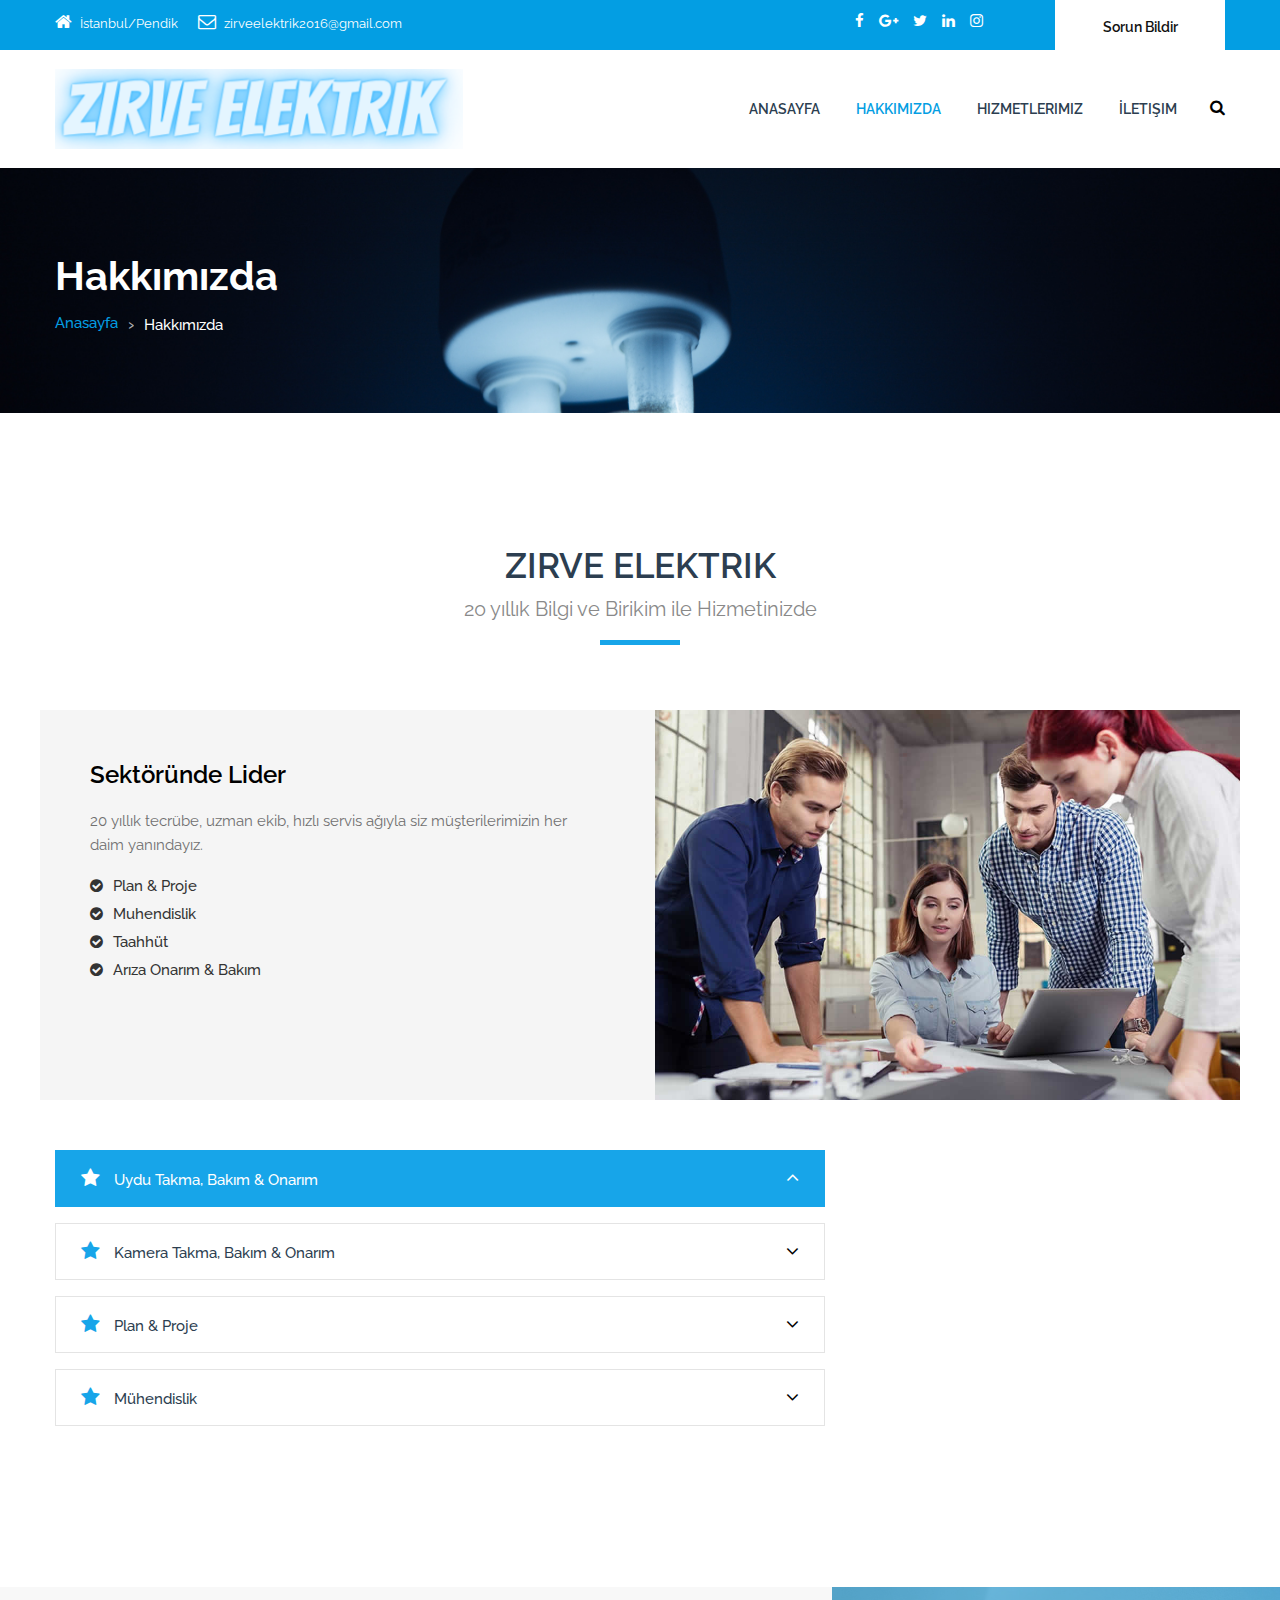
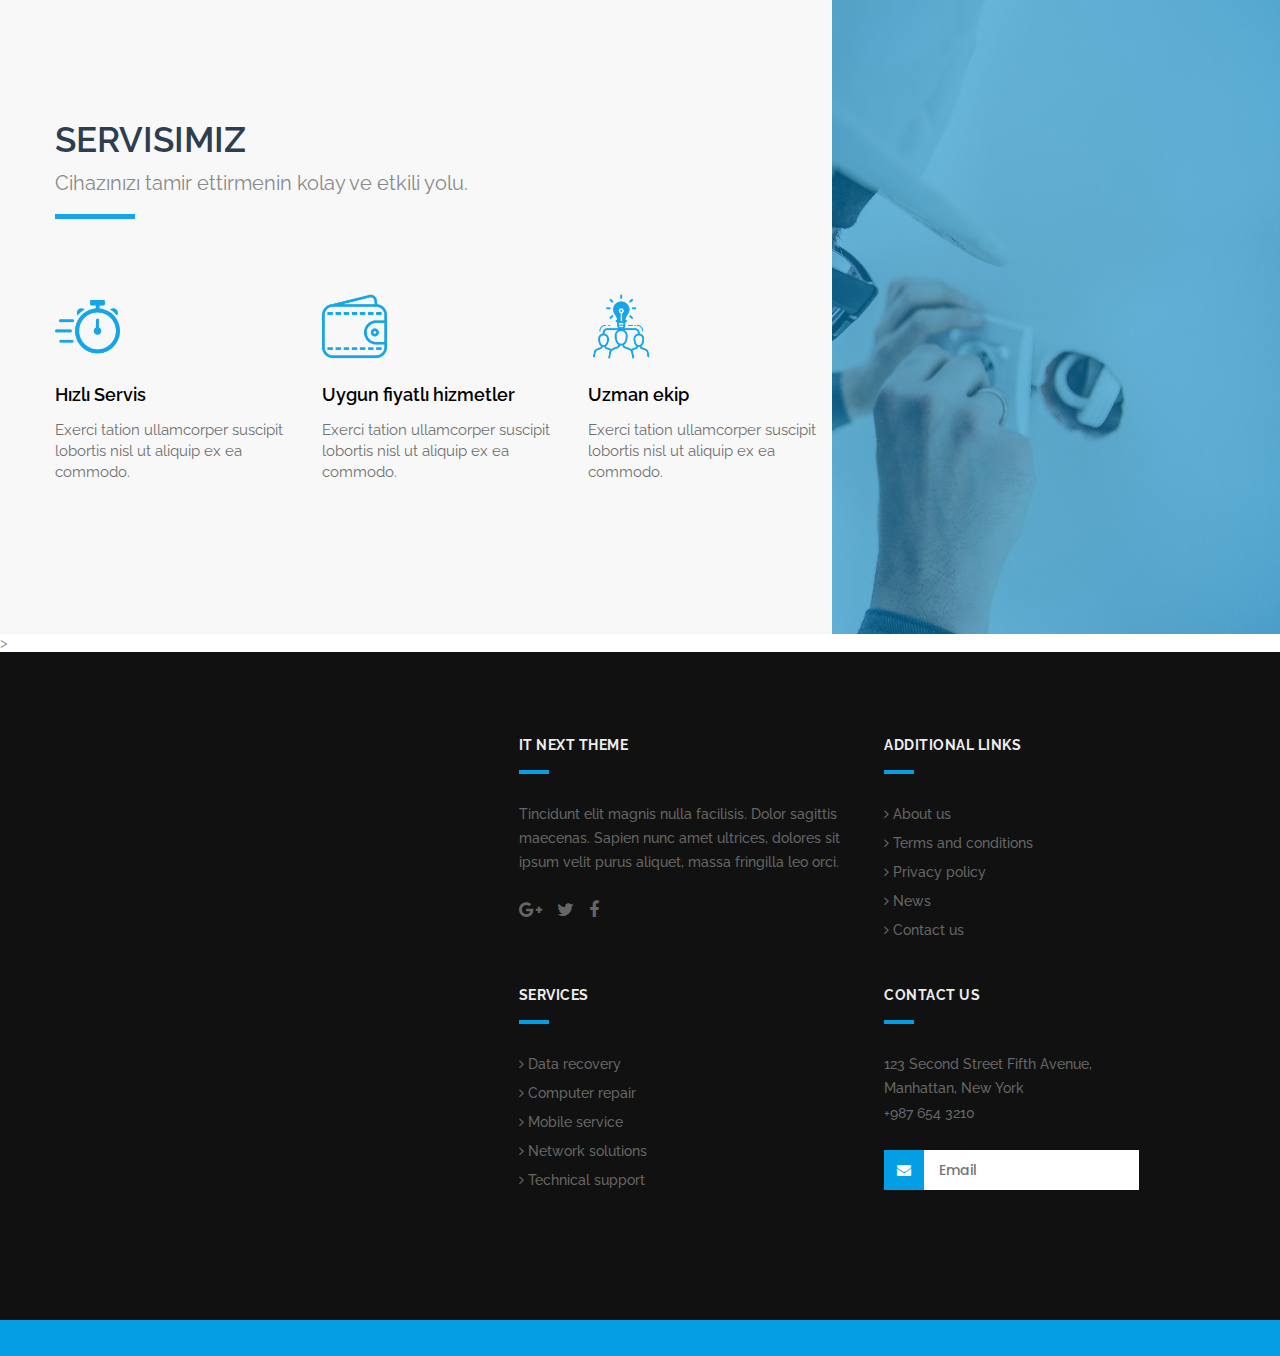
<file: ZirveElektrik/it_about.html>
<!DOCTYPE html>
<html lang="en">
<head>
<!-- basic -->
<meta charset="utf-8">
<meta http-equiv="X-UA-Compatible" content="IE=edge">
<!-- mobile metas -->
<meta name="viewport" content="width=device-width, initial-scale=1">
<meta name="viewport" content="initial-scale=1, maximum-scale=1">
<!-- site metas -->
<title>Zirve Elektrik</title>
<meta name="keywords" content="">
<meta name="description" content="">
<meta name="author" content="">
<!-- site icons -->
<link rel="icon" href="images/fevicon/yükleme.png" type="image/gif" />
<!-- bootstrap css -->
<link rel="stylesheet" href="css/bootstrap.min.css" />
<!-- Site css -->
<link rel="stylesheet" href="css/style.css" />
<!-- responsive css -->
<link rel="stylesheet" href="css/responsive.css" />
<!-- colors css -->
<link rel="stylesheet" href="css/colors1.css" />
<!-- custom css -->
<link rel="stylesheet" href="css/custom.css" />
<!-- wow Animation css -->
<link rel="stylesheet" href="css/animate.css" />
<!--[if lt IE 9]>
      <script src="https://oss.maxcdn.com/libs/html5shiv/3.7.0/html5shiv.js"></script>
      <script src="https://oss.maxcdn.com/libs/respond.js/1.4.2/respond.min.js"></script>
      <![endif]-->
</head>
<body id="default_theme" class="it_service about">
<!-- loader -->
<div class="bg_load"> <img class="loader_animation" src="images/loaders/yükleme.png" alt="#" /> </div>
<!-- end loader -->
<!-- header -->
<header id="default_header" class="header_style_1">
  <!-- header top -->
  <div class="header_top">
    <div class="container">
      <div class="row">
        <div class="col-md-8">
          <div class="full">
            <div class="topbar-left">
              <ul class="list-inline">
                <li> <span class="topbar-label"><i class="fa  fa-home"></i></span> <span class="topbar-hightlight">İstanbul/Pendik</span> </li>
                <li> <span class="topbar-label"><i class="fa fa-envelope-o"></i></span> <span class="topbar-hightlight"><a href="mailto:zirveelektrik2016@gmail.com">zirveelektrik2016@gmail.com</a></span> </li>
              </ul>
            </div>
          </div>
        </div>
        <div class="col-md-4 right_section_header_top">
          <div class="float-left">
            <div class="social_icon">
              <ul class="list-inline">
                <li><a class="fa fa-facebook" href="https://www.facebook.com/" title="Facebook" target="_blank"></a></li>
                <li><a class="fa fa-google-plus" href="https://plus.google.com/" title="Google+" target="_blank"></a></li>
                <li><a class="fa fa-twitter" href="https://twitter.com" title="Twitter" target="_blank"></a></li>
                <li><a class="fa fa-linkedin" href="https://www.linkedin.com" title="LinkedIn" target="_blank"></a></li>
                <li><a class="fa fa-instagram" href="https://www.instagram.com" title="Instagram" target="_blank"></a></li>
              </ul>
            </div>
          </div>
          <div class="float-right">
            <div class="make_appo"> <a class="btn white_btn" href="make_appointment.html">Sorun Bildir</a> </div>
          </div>
        </div>
      </div>
    </div>
  </div>
  <!-- end header top -->
  <!-- header bottom -->
  <div class="header_bottom">
    <div class="container">
      <div class="row">
        <div class="col-lg-3 col-md-12 col-sm-12 col-xs-12">
          <!-- logo start -->
          <div class="logo"> <a href="it_home.html"><img src="images/logos/zirve Elektrik logo (1).png" alt="logo" /></a> </div>
          <!-- logo end -->
        </div>
        <div class="col-lg-9 col-md-12 col-sm-12 col-xs-12">
          <!-- menu start -->
          <div class="menu_side">
            <div id="navbar_menu">
              <ul class="first-ul">
                <li> <a href="index.html">Anasayfa</a>
                 
                </li>
                <li><a class="active" href="it_about.html">Hakkımızda</a></li>
                <li> <a href="it_service.html">Hizmetlerimiz</a>
                  
                </li>
          
                <li> <a href="it_contact.html">İletişim</a>
                
                </li>
              </ul>
            </div>
            <div class="search_icon">
              <ul>
                <li><a href="#" data-toggle="modal" data-target="#search_bar"><i class="fa fa-search" aria-hidden="true"></i></a></li>
              </ul>
            </div>
          </div>
          <!-- menu end -->
        </div>
      </div>
    </div>
  </div>
  <!-- header bottom end -->
</header>
<!-- end header -->
<!-- inner page banner -->
<div id="inner_banner" class="section inner_banner_section">
  <div class="container">
    <div class="row">
      <div class="col-md-12">
        <div class="full">
          <div class="title-holder">
            <div class="title-holder-cell text-left">
              <h1 class="page-title">Hakkımızda</h1>
              <ol class="breadcrumb">
                <li><a href="index.html">Anasayfa</a></li>
                <li class="active">Hakkımızda</li>
              </ol>
            </div>
          </div>
        </div>
      </div>
    </div>
  </div>
</div>
<!-- end inner page banner -->
<!-- section -->
<div class="section padding_layout_1">
  <div class="container">
    <div class="row">
      <div class="col-md-12">
        <div class="full">
          <div class="main_heading text_align_center">
            <h2>Zirve Elektrik</h2>
            <p class="large">20 yıllık Bilgi ve Birikim ile Hizmetinizde</p>
          </div>
        </div>
      </div>
    </div>
    <div class="row about_blog">
      <div class="col-lg-6 col-md-6 col-sm-12 about_cont_blog">
        <div class="full text_align_left">
          <h3>Sektöründe Lider </h3>
          <p>20 yıllık tecrübe, uzman ekib, hızlı servis ağıyla siz müşterilerimizin her daim yanındayız. </p>
          <ul>
            <li><i class="fa fa-check-circle"></i>Plan & Proje</li>
            <li><i class="fa fa-check-circle"></i>Muhendislik</li>
            <li><i class="fa fa-check-circle"></i>Taahhüt</li>
            <li><i class="fa fa-check-circle"></i>Arıza Onarım & Bakım</li>
          </ul>
        </div>
      </div>
      <div class="col-lg-6 col-md-6 col-sm-12 about_feature_img padding_right_0">
        <div class="full text_align_center"> <img class="img-responsive" src="images/it_service/post-06.jpg" alt="#" /> </div>
      </div>
    </div>
    <div class="row" style="margin-top: 35px">
      <div class="col-md-8">
        <div class="full margin_bottom_30">
          <div class="accordion border_circle">
            <div class="bs-example">
              <div class="panel-group" id="accordion">
                <div class="panel panel-default">
                  <div class="panel-heading">
                    <p class="panel-title"> <a data-toggle="collapse" data-parent="#accordion" href="#collapseOne"><i class="fa fa-star" aria-hidden="true"></i> Uydu Takma, Bakım & Onarım<i class="fa fa-angle-down"></i></a> </p>
                  </div>
                  <div id="collapseOne" class="panel-collapse collapse in">
                    <div class="panel-body">
                      <p>Uydu Servisi, Çanak Kurulumu, Kanal Tarama ve TV ile ilgili tüm 
                        sorun ve ihtiyaçlarıniz için bizimle iletişime geçebilirsiniz </p>
                    </div>
                  </div>
                </div>
                <div class="panel panel-default">
                  <div class="panel-heading">
                    <p class="panel-title"> <a data-toggle="collapse" data-parent="#accordion" href="#collapseTwo"><i class="fa fa-star"></i> Kamera Takma, Bakım & Onarım<i class="fa fa-angle-down"></i></a> </p>
                  </div>
                  <div id="collapseTwo" class="panel-collapse collapse">
                    <div class="panel-body">
                      <p>Güvenlik ve tedbiri sağlamada en çok tercih edilen sistemlerin başında güvenlik kamerası sistemleri gelebilmektedir. Konu güvenliği sağlamak olduğundan, kamera sistemlerinde projelendirme aşamasından kamera montajına kadar her süreç büyük önem taşıyabilmektedir. Bu nedenle kamera sisteminin etkin ve verimli kullanılabilmesi için güvenlik kamerası kurulumunun yetkili kişilerce yapılması gerekebilmektedir. </p>
                    </div>
                  </div>
                </div>
                <div class="panel panel-default">
                  <div class="panel-heading">
                    <p class="panel-title"> <a data-toggle="collapse" data-parent="#accordion" href="#collapseThree"><i class="fa fa-star"></i> Plan & Proje<i class="fa fa-angle-down"></i></a> </p>
                  </div>
                  <div id="collapseThree" class="panel-collapse collapse">
                    <div class="panel-body">
                      <p>Elektrik kullanmak isteyen mesken veya iş yerleri bölgesel elektrik işlemleri uygulayan ve yetkili kurumlara müracaat ederek bir takım işlemleri yerine getirmek mecburiyetindedir.

                        Bu işletmeler plan proje uygulamalarında ve isteklerinde formaliteleri ve elektrik yönetmeliklerini bilen yetkili bir elektrik teknik adamını muhatap kabul eder.
                        
                        Yetkili elektrik teknik adamı abone olmak isteyen ihtiyaç sahipleri için gerekli belgeleri tanzim eder ve elektrik istenen yere ait güç tespiti yapılıp iç yönetmeliklere uygun şekilde elektrik tesisatı yapılır. Bu yönetmeliklere uygun plan projesi çizilip resmi işlem başlatılır. Çizilen proje, elektrik işletmesi mıntıka mühendisinin onayından sonra gerekli işlemler yürütülür ve elektrik işletmesi ile abone arasında sözleşme yapılması gerçekleşir.
                        
                        Elektrik sözleşmesi yapıldıktan sonra elektrik sayacı bağlaması ve mühürlenmesini sağladıktan sonra işlemler sonlandırılmış olur. Abone gönül rahatlığıyla elektriğini kullanabilir. </p>
                    </div>
                  </div>
                </div>
                <div class="panel panel-default">
                  <div class="panel-heading">
                    <p class="panel-title"> <a data-toggle="collapse" data-parent="#accordion" href="#collapseFour"><i class="fa fa-star" aria-hidden="true"></i> Mühendislik<i class="fa fa-angle-down"></i></a> </p>
                  </div>
                  <div id="collapseFour" class="panel-collapse collapse in">
                    <div class="panel-body">
                      <p>Contrary to popular belief, Lorem Ipsum is not simply random text. It has roots in a piece of classical Latin literature from 45 BC, making it 
                        over 2000 years old. Richard McClintock, a Latin professor at Hampden-Sydney College in Virginia, looked up one of the more obscure Latin words, 
                        consectetur, from a Lorem Ipsum passage, and going through the cites of the word in classical literature, discovered the undoubtable source. </p>
                    </div>
                  </div>
                </div>
              </div>
            </div>
          </div>
        </div>
      </div>
     
    </div>
  </div>
</div>
<!-- end section -->
<!-- section -->
<div class="section padding_layout_1 light_silver gross_layout">
  <div class="container">
    <div class="row">
      <div class="col-md-12">
        <div class="full">
          <div class="main_heading text_align_left">
            <h2>Servisimiz</h2>
            <p class="large">Cihazınızı tamir ettirmenin kolay ve etkili yolu.</p>
          </div>
        </div>
      </div>
    </div>
    <div class="row">
      <div class="col-md-8">
        <div class="row">
          <div class="col-md-4">
            <div class="full">
              <div class="service_blog_inner">
                <div class="icon text_align_left"><img src="images/it_service/si1.png" alt="#" /></div>
                <h4 class="service-heading">Hızlı Servis</h4>
                <p>Exerci tation ullamcorper suscipit lobortis nisl ut aliquip ex ea commodo.</p>
              </div>
            </div>
          </div>
          <div class="col-md-4">
            <div class="full">
              <div class="service_blog_inner">
                <div class="icon text_align_left"><img src="images/it_service/si4.png" alt="#" /></div>
                <h4 class="service-heading">Uygun fiyatlı hizmetler</h4>
                <p>Exerci tation ullamcorper suscipit lobortis nisl ut aliquip ex ea commodo.</p>
              </div>
            </div>
          </div>
          <div class="col-md-4">
            <div class="full">
              <div class="service_blog_inner">
                <div class="icon text_align_left"><img src="images/it_service/si3.png" alt="#" /></div>
                <h4 class="service-heading">Uzman ekip</h4>
                <p>Exerci tation ullamcorper suscipit lobortis nisl ut aliquip ex ea commodo.</p>
              </div>
            </div>
          </div>
          <div class="col-md-4">
            <div class="full">
            
            </div>
          </div>
        
        </div>
      </div>
    </div>
  </div>
</div>
<!-- end section -->
>
<!-- section -->

<!-- end section -->
<!-- section -->

<!-- end section -->
<!-- section -->

<!-- end section -->
<!-- Modal -->
<div class="modal fade" id="search_bar" role="dialog">
  <div class="modal-dialog">
    <!-- Modal content-->
    <div class="modal-content">
      <div class="modal-header">
        <button type="button" class="close" data-dismiss="modal"><i class="fa fa-close"></i></button>
      </div>
      <div class="modal-body">
        <div class="row">
          <div class="col-lg-8 col-md-8 col-sm-8 offset-lg-2 offset-md-2 offset-sm-2 col-xs-10 col-xs-offset-1">
            <div class="navbar-search">
              <form action="#" method="get" id="search-global-form" class="search-global">
                <input type="text" placeholder="Arama Yap" autocomplete="off" name="s" id="search" value="" class="search-global__input">
                <button class="search-global__btn"><i class="fa fa-search"></i></button>
                <div class="search-global__note">Begin typing your search above and press return to search.</div>
              </form>
            </div>
          </div>
        </div>
      </div>
    </div>
  </div>
</div>
<!-- End Model search bar -->
<!-- footer -->
<footer class="footer_style_2">
  <div class="container-fuild">
    <div class="row">
      <div class="map_section">
        <div id="map"><iframe src="https://www.google.com/maps/embed?pb=!1m18!1m12!1m3!1d3017.1631717822124!2d29.305332215409777!3d40.86829317931518!2m3!1f0!2f0!3f0!3m2!1i1024!2i768!4f13.1!3m3!1m2!1s0x14cadb2b09157f57%3A0xe91354e74ccbfc4f!2zw5zDp2F5IFR1cml6bQ!5e0!3m2!1str!2str!4v1640000635190!5m2!1str!2str" width="680" height="700" style="border:0;" allowfullscreen="" loading="lazy"></iframe></div>
      </div>
      <div class="footer_blog">
        <div class="row">
          <div class="col-md-6">
            <div class="main-heading left_text">
              <h2>It Next Theme</h2>
            </div>
            <p>Tincidunt elit magnis nulla facilisis. Dolor sagittis maecenas. Sapien nunc amet ultrices, dolores sit ipsum velit purus aliquet, massa fringilla leo orci.</p>
            <ul class="social_icons">
              <li class="social-icon fb"><a href="#"><i class="fa fa-facebook" aria-hidden="true"></i></a></li>
              <li class="social-icon tw"><a href="#"><i class="fa fa-twitter" aria-hidden="true"></i></a></li>
              <li class="social-icon gp"><a href="#"><i class="fa fa-google-plus" aria-hidden="true"></i></a></li>
            </ul>
          </div>
          <div class="col-md-6">
            <div class="main-heading left_text">
              <h2>Additional links</h2>
            </div>
            <ul class="footer-menu">
              <li><a href="it_about.html"><i class="fa fa-angle-right"></i> About us</a></li>
              <li><a href="it_term_condition.html"><i class="fa fa-angle-right"></i> Terms and conditions</a></li>
              <li><a href="it_privacy_policy.html"><i class="fa fa-angle-right"></i> Privacy policy</a></li>
              <li><a href="it_news.html"><i class="fa fa-angle-right"></i> News</a></li>
              <li><a href="it_contact.html"><i class="fa fa-angle-right"></i> Contact us</a></li>
            </ul>
          </div>
          <div class="col-md-6">
            <div class="main-heading left_text">
              <h2>Services</h2>
            </div>
            <ul class="footer-menu">
              <li><a href="it_data_recovery.html"><i class="fa fa-angle-right"></i> Data recovery</a></li>
              <li><a href="it_computer_repair.html"><i class="fa fa-angle-right"></i> Computer repair</a></li>
              <li><a href="it_mobile_service.html"><i class="fa fa-angle-right"></i> Mobile service</a></li>
              <li><a href="it_network_solution.html"><i class="fa fa-angle-right"></i> Network solutions</a></li>
              <li><a href="it_techn_support.html"><i class="fa fa-angle-right"></i> Technical support</a></li>
            </ul>
          </div>
          <div class="col-md-6">
            <div class="main-heading left_text">
              <h2>Contact us</h2>
            </div>
            <p>123 Second Street Fifth Avenue,<br>
              Manhattan, New York<br>
              <span style="font-size:18px;"><a href="tel:+9876543210">+987 654 3210</a></span></p>
            <div class="footer_mail-section">
              <form>
                <fieldset>
                <div class="field">
                  <input placeholder="Email" type="text">
                  <button class="button_custom"><i class="fa fa-envelope" aria-hidden="true"></i></button>
                </div>
                </fieldset>
              </form>
            </div>
          </div>
        </div>
      </div>
      <div class="cprt">
       
      </div>
    </div>
  </div>
</footer>
<!-- end footer -->
<!-- js section -->
<script src="js/jquery.min.js"></script>
<script src="js/bootstrap.min.js"></script>
<!-- menu js -->
<script src="js/menumaker.js"></script>
<!-- wow animation -->
<script src="js/wow.js"></script>
<!-- custom js -->
<script src="js/custom.js"></script>
<script>

      // This example adds a marker to indicate the position of Bondi Beach in Sydney,
      // Australia.
      function initMap() {
        var map = new google.maps.Map(document.getElementById('map'), {
          zoom: 11,
          center: {lat: 40.645037, lng: -73.880224},
		  styles: [
               {
                 elementType: 'geometry',
                 stylers: [{color: '#fefefe'}]
               },
               {
                 elementType: 'labels.icon',
                 stylers: [{visibility: 'off'}]
               },
               {
                 elementType: 'labels.text.fill',
                 stylers: [{color: '#616161'}]
               },
               {
                 elementType: 'labels.text.stroke',
                 stylers: [{color: '#f5f5f5'}]
               },
               {
                 featureType: 'administrative.land_parcel',
                 elementType: 'labels.text.fill',
                 stylers: [{color: '#bdbdbd'}]
               },
               {
                 featureType: 'poi',
                 elementType: 'geometry',
                 stylers: [{color: '#eeeeee'}]
               },
               {
                 featureType: 'poi',
                 elementType: 'labels.text.fill',
                 stylers: [{color: '#757575'}]
               },
               {
                 featureType: 'poi.park',
                 elementType: 'geometry',
                 stylers: [{color: '#e5e5e5'}]
               },
               {
                 featureType: 'poi.park',
                 elementType: 'labels.text.fill',
                 stylers: [{color: '#9e9e9e'}]
               },
               {
                 featureType: 'road',
                 elementType: 'geometry',
                 stylers: [{color: '#eee'}]
               },
               {
                 featureType: 'road.arterial',
                 elementType: 'labels.text.fill',
                 stylers: [{color: '#3d3523'}]
               },
               {
                 featureType: 'road.highway',
                 elementType: 'geometry',
                 stylers: [{color: '#eee'}]
               },
               {
                 featureType: 'road.highway',
                 elementType: 'labels.text.fill',
                 stylers: [{color: '#616161'}]
               },
               {
                 featureType: 'road.local',
                 elementType: 'labels.text.fill',
                 stylers: [{color: '#9e9e9e'}]
               },
               {
                 featureType: 'transit.line',
                 elementType: 'geometry',
                 stylers: [{color: '#e5e5e5'}]
               },
               {
                 featureType: 'transit.station',
                 elementType: 'geometry',
                 stylers: [{color: '#000'}]
               },
               {
                 featureType: 'water',
                 elementType: 'geometry',
                 stylers: [{color: '#c8d7d4'}]
               },
               {
                 featureType: 'water',
                 elementType: 'labels.text.fill',
                 stylers: [{color: '#b1a481'}]
               }
             ]
		});

        var image = 'images/it_service/location_icon_map_cont.png';
        var beachMarker = new google.maps.Marker({
          position: {lat: 40.645037, lng: -73.880224},
          map: map,
          icon: image
        });
      }
    </script>
<!-- google map js -->

<!-- end google map js -->
</body>
</html>
</file>
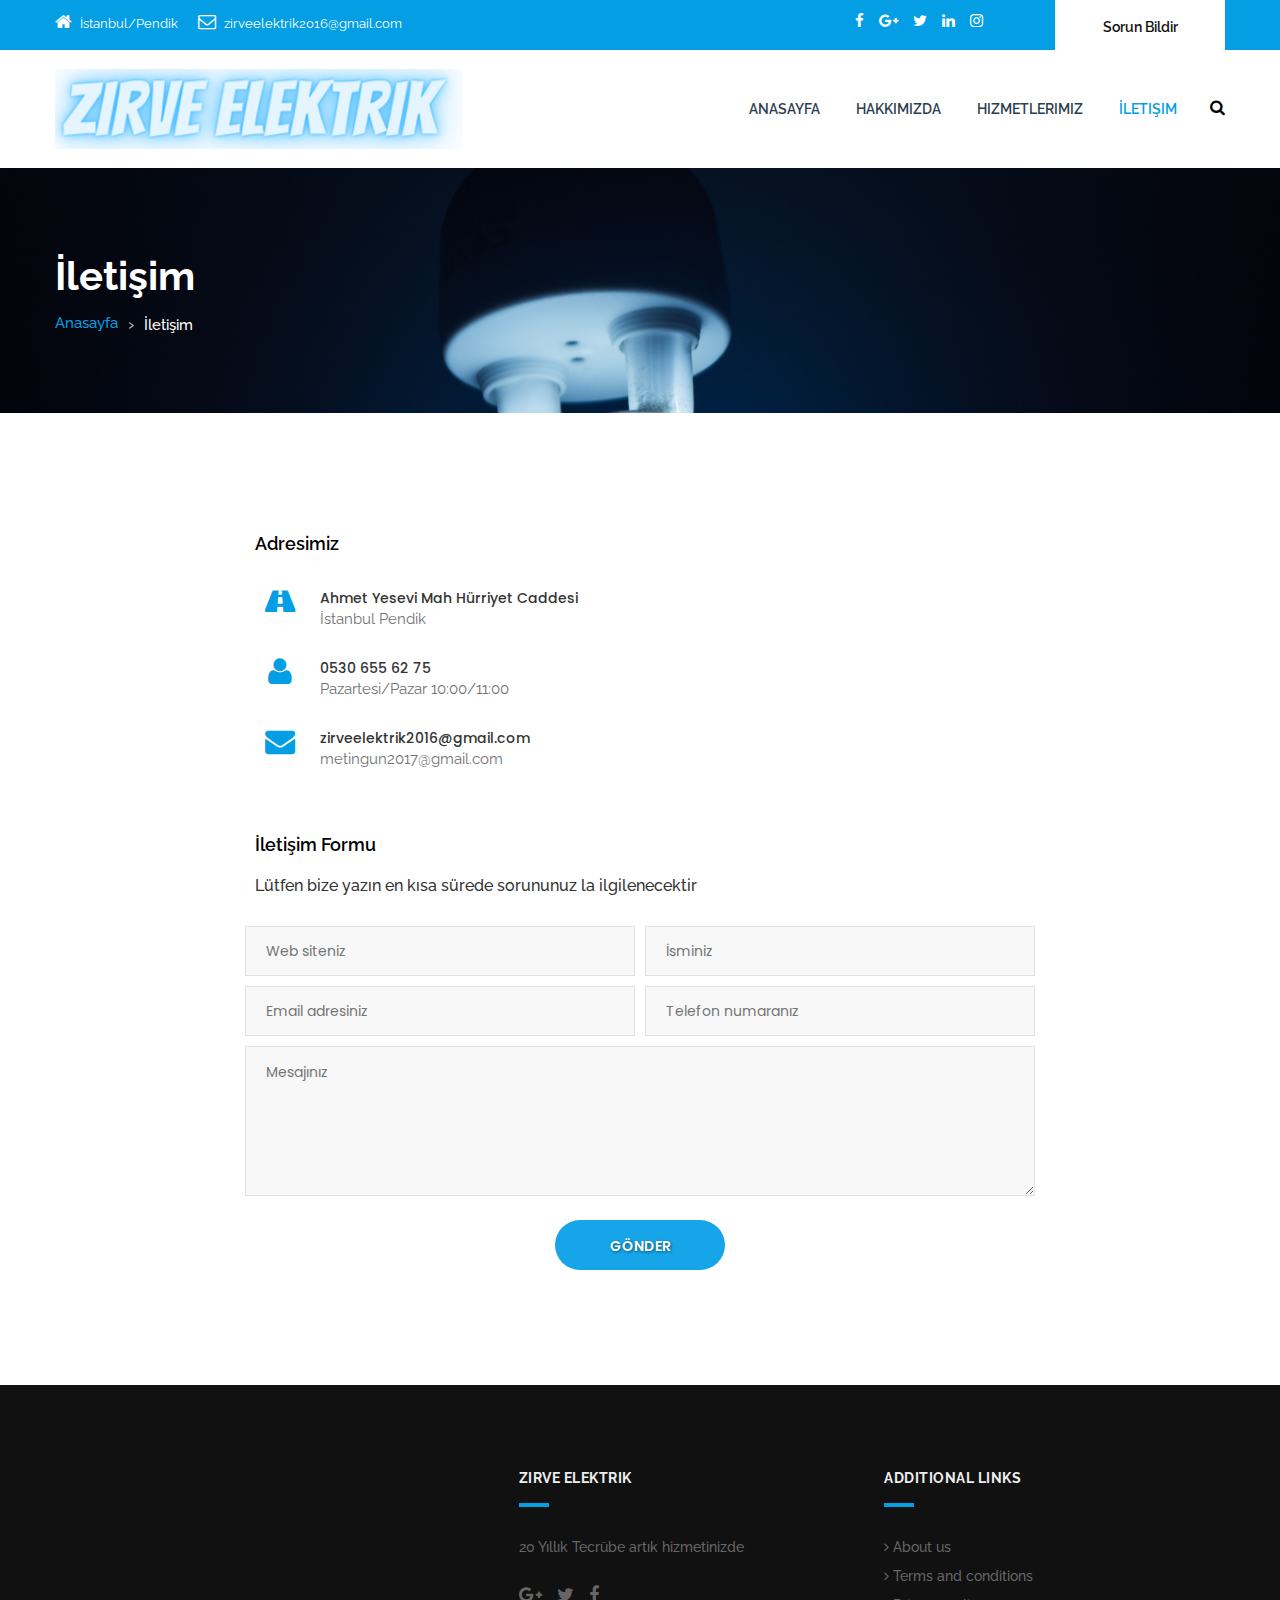
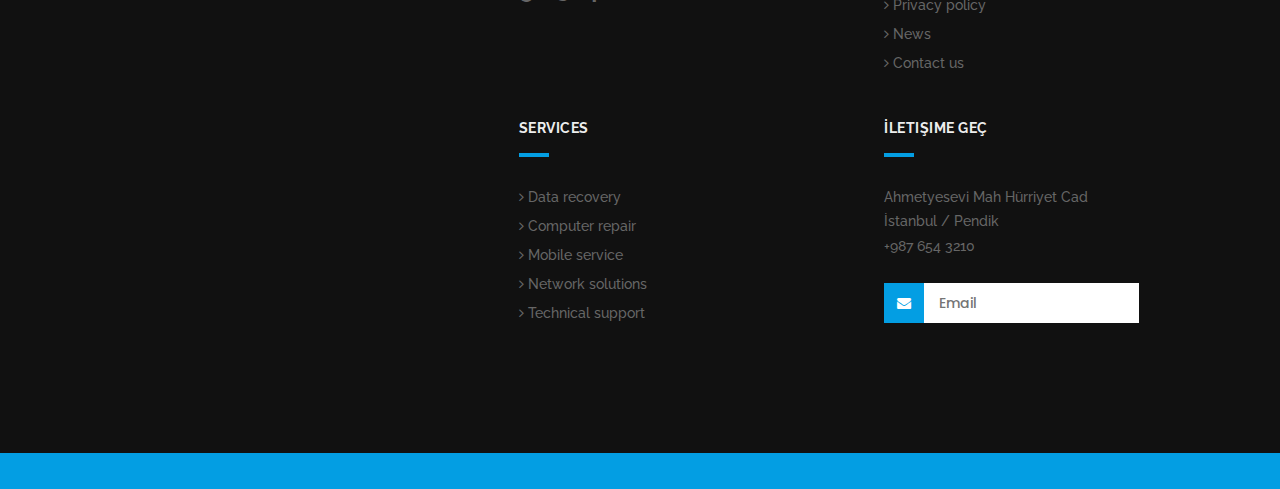
<file: ZirveElektrik/it_contact.html>
<!DOCTYPE html>
<html lang="en">
<head>
<!-- basic -->
<meta charset="utf-8">
<meta http-equiv="X-UA-Compatible" content="IE=edge">
<!-- mobile metas -->
<meta name="viewport" content="width=device-width, initial-scale=1">
<meta name="viewport" content="initial-scale=1, maximum-scale=1">
<!-- site metas -->
<title>Zirve Elektrik</title>
<meta name="keywords" content="">
<meta name="description" content="">
<meta name="author" content="">
<!-- site icons -->
<link rel="icon" href="images/fevicon/yükleme.png" type="image/gif" />
<!-- bootstrap css -->
<link rel="stylesheet" href="css/bootstrap.min.css" />
<!-- Site css -->
<link rel="stylesheet" href="css/style.css" />
<!-- responsive css -->
<link rel="stylesheet" href="css/responsive.css" />
<!-- colors css -->
<link rel="stylesheet" href="css/colors1.css" />
<!-- custom css -->
<link rel="stylesheet" href="css/custom.css" />
<!-- wow Animation css -->
<link rel="stylesheet" href="css/animate.css" />
<!-- zoom effect -->
<link rel='stylesheet' href='css/hizoom.css'>
<!-- end zoom effect -->
<!--[if lt IE 9]>
      <script src="https://oss.maxcdn.com/libs/html5shiv/3.7.0/html5shiv.js"></script>
      <script src="https://oss.maxcdn.com/libs/respond.js/1.4.2/respond.min.js"></script>
      <![endif]-->
</head>
<body id="default_theme" class="contact_us">
<!-- loader -->
<div class="bg_load"> <img class="loader_animation" src="images/loaders/yükleme.png" alt="#" /> </div>
<!-- end loader -->
<!-- header -->
<header id="default_header" class="header_style_1">
  <!-- header top -->
  <div class="header_top">
    <div class="container">
      <div class="row">
        <div class="col-md-8">
          <div class="full">
            <div class="topbar-left">
              <ul class="list-inline">
                <li> <span class="topbar-label"><i class="fa  fa-home"></i></span> <span class="topbar-hightlight">İstanbul/Pendik</span> </li>
                <li> <span class="topbar-label"><i class="fa fa-envelope-o"></i></span> <span class="topbar-hightlight"><a href="mailto:zirveelektrik2016@gmail.com">zirveelektrik2016@gmail.com</a></span> </li>
              </ul>
            </div>
          </div>
        </div>
        <div class="col-md-4 right_section_header_top">
          <div class="float-left">
            <div class="social_icon">
              <ul class="list-inline">
                <li><a class="fa fa-facebook" href="https://www.facebook.com/" title="Facebook" target="_blank"></a></li>
                <li><a class="fa fa-google-plus" href="https://plus.google.com/" title="Google+" target="_blank"></a></li>
                <li><a class="fa fa-twitter" href="https://twitter.com" title="Twitter" target="_blank"></a></li>
                <li><a class="fa fa-linkedin" href="https://www.linkedin.com" title="LinkedIn" target="_blank"></a></li>
                <li><a class="fa fa-instagram" href="https://www.instagram.com" title="Instagram" target="_blank"></a></li>
              </ul>
            </div>
          </div>
          <div class="float-right">
            <div class="make_appo"> <a class="btn white_btn" href="make_appointment.html">Sorun Bildir</a> </div>
          </div>
        </div>
      </div>
    </div>
  </div>
  <!-- end header top -->
  <!-- header bottom -->
  <div class="header_bottom">
    <div class="container">
      <div class="row">
        <div class="col-lg-3 col-md-12 col-sm-12 col-xs-12">
          <!-- logo start -->
          <div class="logo"> <a href="it_home.html"><img src="images/logos/zirve Elektrik logo (1).png" alt="logo" /></a> </div>
          <!-- logo end -->
        </div>
        <div class="col-lg-9 col-md-12 col-sm-12 col-xs-12">
          <!-- menu start -->
          <div class="menu_side">
            <div id="navbar_menu">
              <ul class="first-ul">
                <li> <a href="index.html">Anasayfa</a>
                
                </li>
                <li><a href="it_about.html">Hakkımızda</a></li>
                <li> <a href="it_service.html">Hizmetlerimiz</a>
                 
                </li>
            
                <li> <a class="active" href="it_contact.html">İletişim</a>
                 
                </li>
              </ul>
            </div>
            <div class="search_icon">
              <ul>
                <li><a href="#" data-toggle="modal" data-target="#search_bar"><i class="fa fa-search" aria-hidden="true"></i></a></li>
              </ul>
            </div>
          </div>
          <!-- menu end -->
        </div>
      </div>
    </div>
  </div>
  <!-- header bottom end -->
</header>
<!-- end header -->
<!-- inner page banner -->
<div id="inner_banner" class="section inner_banner_section">
  <div class="container">
    <div class="row">
      <div class="col-md-12">
        <div class="full">
          <div class="title-holder">
            <div class="title-holder-cell text-left">
              <h1 class="page-title">İletişim</h1>
              <ol class="breadcrumb">
                <li><a href="index.html">Anasayfa</a></li>
                <li class="active">İletişim</li>
              </ol>
            </div>
          </div>
        </div>
      </div>
    </div>
  </div>
</div>
<!-- end inner page banner -->
<div class="section padding_layout_1">
  <div class="container">
    <div class="row">
      <div class="col-xl-2 col-lg-2 col-md-12 col-sm-12 col-xs-12"></div>
      <div class="col-xl-8 col-lg-8 col-md-12 col-sm-12 col-xs-12">
        <div class="row">
          <div class="full">
            <div class="col-lg-6 col-md-6 col-sm-12 col-xs-12 adress_cont margin_bottom_30">
              <h4>Adresimiz</h4>
              <p></p>
              <div class="information_bottom left-side margin_bottom_20_all">
                <div class="icon_bottom"> <i class="fa fa-road" aria-hidden="true"></i> </div>
                <div class="info_cont">
                  <h4>Ahmet Yesevi Mah Hürriyet Caddesi</h4>
                  <p>İstanbul Pendik</p>
                </div>
              </div>
              <div class="information_bottom left-side margin_bottom_20_all">
                <div class="icon_bottom"> <i class="fa fa-user" aria-hidden="true"></i> </div>
                <div class="info_cont">
                  <h4>0530 655 62 75</h4>
                  <p>Pazartesi/Pazar 10:00/11:00</p>
                </div>
              </div>
              <div class="information_bottom left-side">
                <div class="icon_bottom"> <i class="fa fa-envelope" aria-hidden="true"></i> </div>
                <div class="info_cont">
                  <h4>zirveelektrik2016@gmail.com</h4>
                  <p>metingun2017@gmail.com</p>
                </div>
              </div>
            </div>
          
            <div class="col-lg-12 col-md-12 col-sm-12 col-xs-12 contant_form">
              <h4>İletişim Formu</h4>
              <p>Lütfen bize yazın en kısa sürede  sorununuz la ilgilenecektir</p>
              <div class="form_section">
                <form class="form_contant" action="index.html">
                  <fieldset>
                  <div class="row">
                    <div class="field col-lg-6 col-md-6 col-sm-12 col-xs-12">
                      <input class="field_custom" placeholder="Web siteniz" type="text" required />
                    </div>
                    <div class="field col-lg-6 col-md-6 col-sm-12 col-xs-12">
                      <input class="field_custom" placeholder="İsminiz" type="text" required />
                    </div>
                    <div class="field col-lg-6 col-md-6 col-sm-12 col-xs-12">
                      <input class="field_custom" placeholder="Email adresiniz" type="email" required />
                    </div>
                    <div class="field col-lg-6 col-md-6 col-sm-12 col-xs-12">
                      <input class="field_custom" placeholder="Telefon numaranız" type="text" required />
                    </div>
                    <div class="field col-lg-12 col-md-12 col-sm-12 col-xs-12">
                      <textarea class="field_custom" placeholder="Mesajınız" required ></textarea>
                    </div>
                    <div class="center"><a class="btn main_bt" href="#">Gönder</a></div>
                  </div>
                  </fieldset>
                </form>
              </div>
            </div>
          </div>
        </div>
      </div>
    </div>
  </div>
</div>
<!-- section -->

<!-- end section -->
<!-- section -->

<!-- end section -->
<!-- section -->

<!-- end section -->
<!-- Modal -->
<div class="modal fade" id="search_bar" role="dialog">
  <div class="modal-dialog">
    <!-- Modal content-->
    <div class="modal-content">
      <div class="modal-header">
        <button type="button" class="close" data-dismiss="modal"><i class="fa fa-close"></i></button>
      </div>
      <div class="modal-body">
        <div class="row">
          <div class="col-lg-8 col-md-8 col-sm-8 offset-lg-2 offset-md-2 offset-sm-2 col-xs-10 col-xs-offset-1">
            <div class="navbar-search">
              <form action="#" method="get" id="search-global-form" class="search-global">
                <input type="text" placeholder="Arama Yap" autocomplete="off" name="s" id="search" value="" class="search-global__input">
                <button class="search-global__btn"><i class="fa fa-search"></i></button>
                <div class="search-global__note"></div>
              </form>
            </div>
          </div>
        </div>
      </div>
    </div>
  </div>
</div>
<!-- End Model search bar -->
<!-- footer -->
<footer class="footer_style_2">
  <div class="container-fuild">
    <div class="row">
      <div class="map_section">
        <div id="map"><iframe src="https://www.google.com/maps/embed?pb=!1m18!1m12!1m3!1d3017.1631717822124!2d29.305332215409777!3d40.86829317931518!2m3!1f0!2f0!3f0!3m2!1i1024!2i768!4f13.1!3m3!1m2!1s0x14cadb2b09157f57%3A0xe91354e74ccbfc4f!2zw5zDp2F5IFR1cml6bQ!5e0!3m2!1str!2str!4v1640000635190!5m2!1str!2str" width="680" height="700" style="border:0;" allowfullscreen="" loading="lazy"></iframe></div>
      </div>
      <div class="footer_blog">
        <div class="row">
          <div class="col-md-6">
            <div class="main-heading left_text">
              <h2>Zirve Elektrik</h2>
            </div>
            <p>20 Yıllık Tecrübe artık hizmetinizde</p>
            <ul class="social_icons">
              <li class="social-icon fb"><a href="#"><i class="fa fa-facebook" aria-hidden="true"></i></a></li>
              <li class="social-icon tw"><a href="#"><i class="fa fa-twitter" aria-hidden="true"></i></a></li>
              <li class="social-icon gp"><a href="#"><i class="fa fa-google-plus" aria-hidden="true"></i></a></li>
            </ul>
          </div>
          <div class="col-md-6">
            <div class="main-heading left_text">
              <h2>Additional links</h2>
            </div>
            <ul class="footer-menu">
              <li><a href="it_about.html"><i class="fa fa-angle-right"></i> About us</a></li>
              <li><a href="it_term_condition.html"><i class="fa fa-angle-right"></i> Terms and conditions</a></li>
              <li><a href="it_privacy_policy.html"><i class="fa fa-angle-right"></i> Privacy policy</a></li>
              <li><a href="it_news.html"><i class="fa fa-angle-right"></i> News</a></li>
              <li><a href="it_contact.html"><i class="fa fa-angle-right"></i> Contact us</a></li>
            </ul>
          </div>
          <div class="col-md-6">
            <div class="main-heading left_text">
              <h2>Services</h2>
            </div>
            <ul class="footer-menu">
              <li><a href="it_data_recovery.html"><i class="fa fa-angle-right"></i> Data recovery</a></li>
              <li><a href="it_computer_repair.html"><i class="fa fa-angle-right"></i> Computer repair</a></li>
              <li><a href="it_mobile_service.html"><i class="fa fa-angle-right"></i> Mobile service</a></li>
              <li><a href="it_network_solution.html"><i class="fa fa-angle-right"></i> Network solutions</a></li>
              <li><a href="it_techn_support.html"><i class="fa fa-angle-right"></i> Technical support</a></li>
            </ul>
          </div>
          <div class="col-md-6">
            <div class="main-heading left_text">
              <h2>İletişime Geç</h2>
            </div>
            <p>Ahmetyesevi Mah Hürriyet Cad<br>
              İstanbul / Pendik<br>
              <span style="font-size:18px;"><a href="tel:+9876543210">+987 654 3210</a></span></p>
            <div class="footer_mail-section">
              <form>
                <fieldset>
                <div class="field">
                  <input placeholder="Email" type="text">
                  <button class="button_custom"><i class="fa fa-envelope" aria-hidden="true"></i></button>
                </div>
                </fieldset>
              </form>
            </div>
          </div>
        </div>
      </div>
      <div class="cprt">
       
      </div>
    </div>
  </div>
</footer>
<!-- end footer -->
<!-- js section -->
<script src="js/jquery.min.js"></script>
<script src="js/bootstrap.min.js"></script>
<!-- menu js -->
<script src="js/menumaker.js"></script>
<!-- wow animation -->
<script src="js/wow.js"></script>
<!-- custom js -->
<script src="js/custom.js"></script>
<script>

      // This example adds a marker to indicate the position of Bondi Beach in Sydney,
      // Australia.
      function initMap() {
        var map = new google.maps.Map(document.getElementById('map'), {
          zoom: 11,
          center: {lat: 40.645037, lng: -73.880224},
		  styles: [
               {
                 elementType: 'geometry',
                 stylers: [{color: '#fefefe'}]
               },
               {
                 elementType: 'labels.icon',
                 stylers: [{visibility: 'off'}]
               },
               {
                 elementType: 'labels.text.fill',
                 stylers: [{color: '#616161'}]
               },
               {
                 elementType: 'labels.text.stroke',
                 stylers: [{color: '#f5f5f5'}]
               },
               {
                 featureType: 'administrative.land_parcel',
                 elementType: 'labels.text.fill',
                 stylers: [{color: '#bdbdbd'}]
               },
               {
                 featureType: 'poi',
                 elementType: 'geometry',
                 stylers: [{color: '#eeeeee'}]
               },
               {
                 featureType: 'poi',
                 elementType: 'labels.text.fill',
                 stylers: [{color: '#757575'}]
               },
               {
                 featureType: 'poi.park',
                 elementType: 'geometry',
                 stylers: [{color: '#e5e5e5'}]
               },
               {
                 featureType: 'poi.park',
                 elementType: 'labels.text.fill',
                 stylers: [{color: '#9e9e9e'}]
               },
               {
                 featureType: 'road',
                 elementType: 'geometry',
                 stylers: [{color: '#eee'}]
               },
               {
                 featureType: 'road.arterial',
                 elementType: 'labels.text.fill',
                 stylers: [{color: '#3d3523'}]
               },
               {
                 featureType: 'road.highway',
                 elementType: 'geometry',
                 stylers: [{color: '#eee'}]
               },
               {
                 featureType: 'road.highway',
                 elementType: 'labels.text.fill',
                 stylers: [{color: '#616161'}]
               },
               {
                 featureType: 'road.local',
                 elementType: 'labels.text.fill',
                 stylers: [{color: '#9e9e9e'}]
               },
               {
                 featureType: 'transit.line',
                 elementType: 'geometry',
                 stylers: [{color: '#e5e5e5'}]
               },
               {
                 featureType: 'transit.station',
                 elementType: 'geometry',
                 stylers: [{color: '#000'}]
               },
               {
                 featureType: 'water',
                 elementType: 'geometry',
                 stylers: [{color: '#c8d7d4'}]
               },
               {
                 featureType: 'water',
                 elementType: 'labels.text.fill',
                 stylers: [{color: '#b1a481'}]
               }
             ]
		});

        var image = 'images/it_service/location_icon_map_cont.png';
        var beachMarker = new google.maps.Marker({
          position: {lat: 40.645037, lng: -73.880224},
          map: map,
          icon: image
        });
      }
    </script>
<!-- google map js -->

<!-- end google map js -->
<!-- zoom effect -->
<script src='js/hizoom.js'></script>
<script>
        $('.hi1').hiZoom({
            width: 300,
            position: 'right'
        });
        $('.hi2').hiZoom({
            width: 400,
            position: 'right'
        });
    </script>
</body>
</html>
</file>
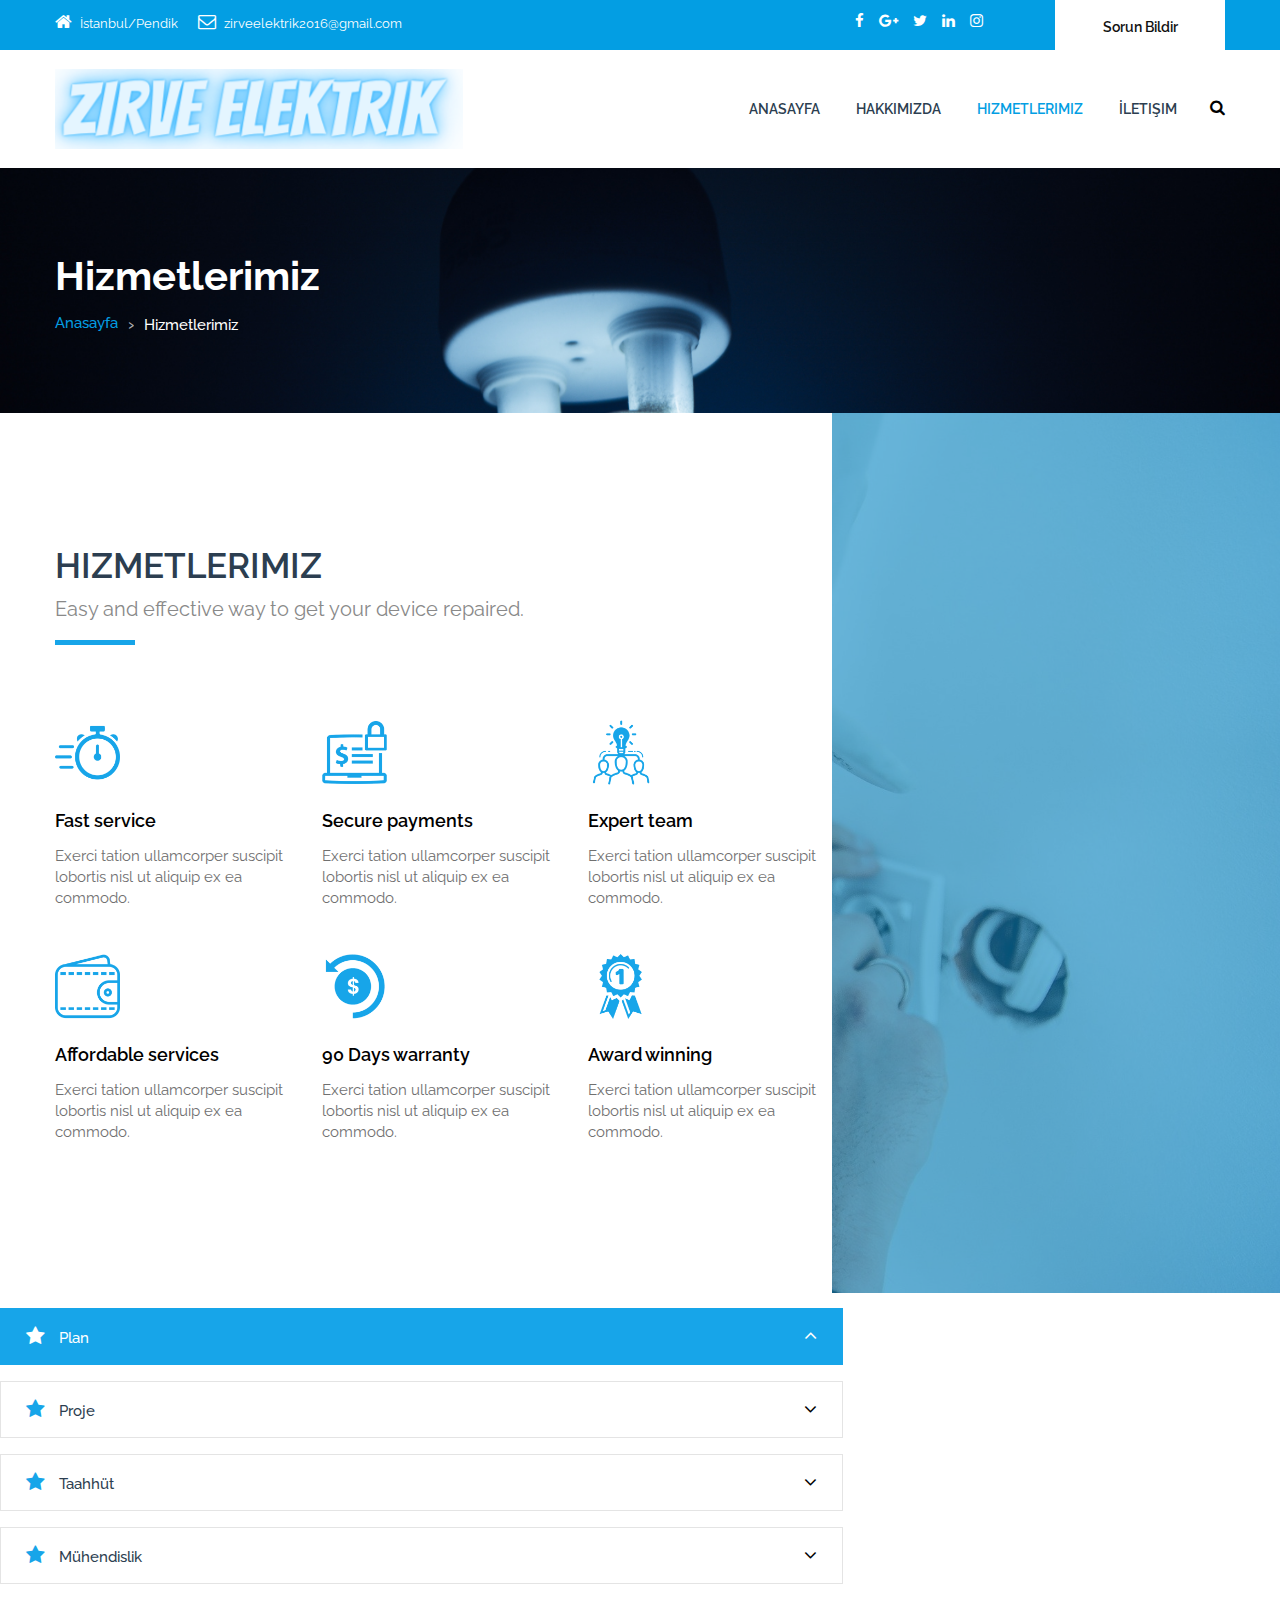
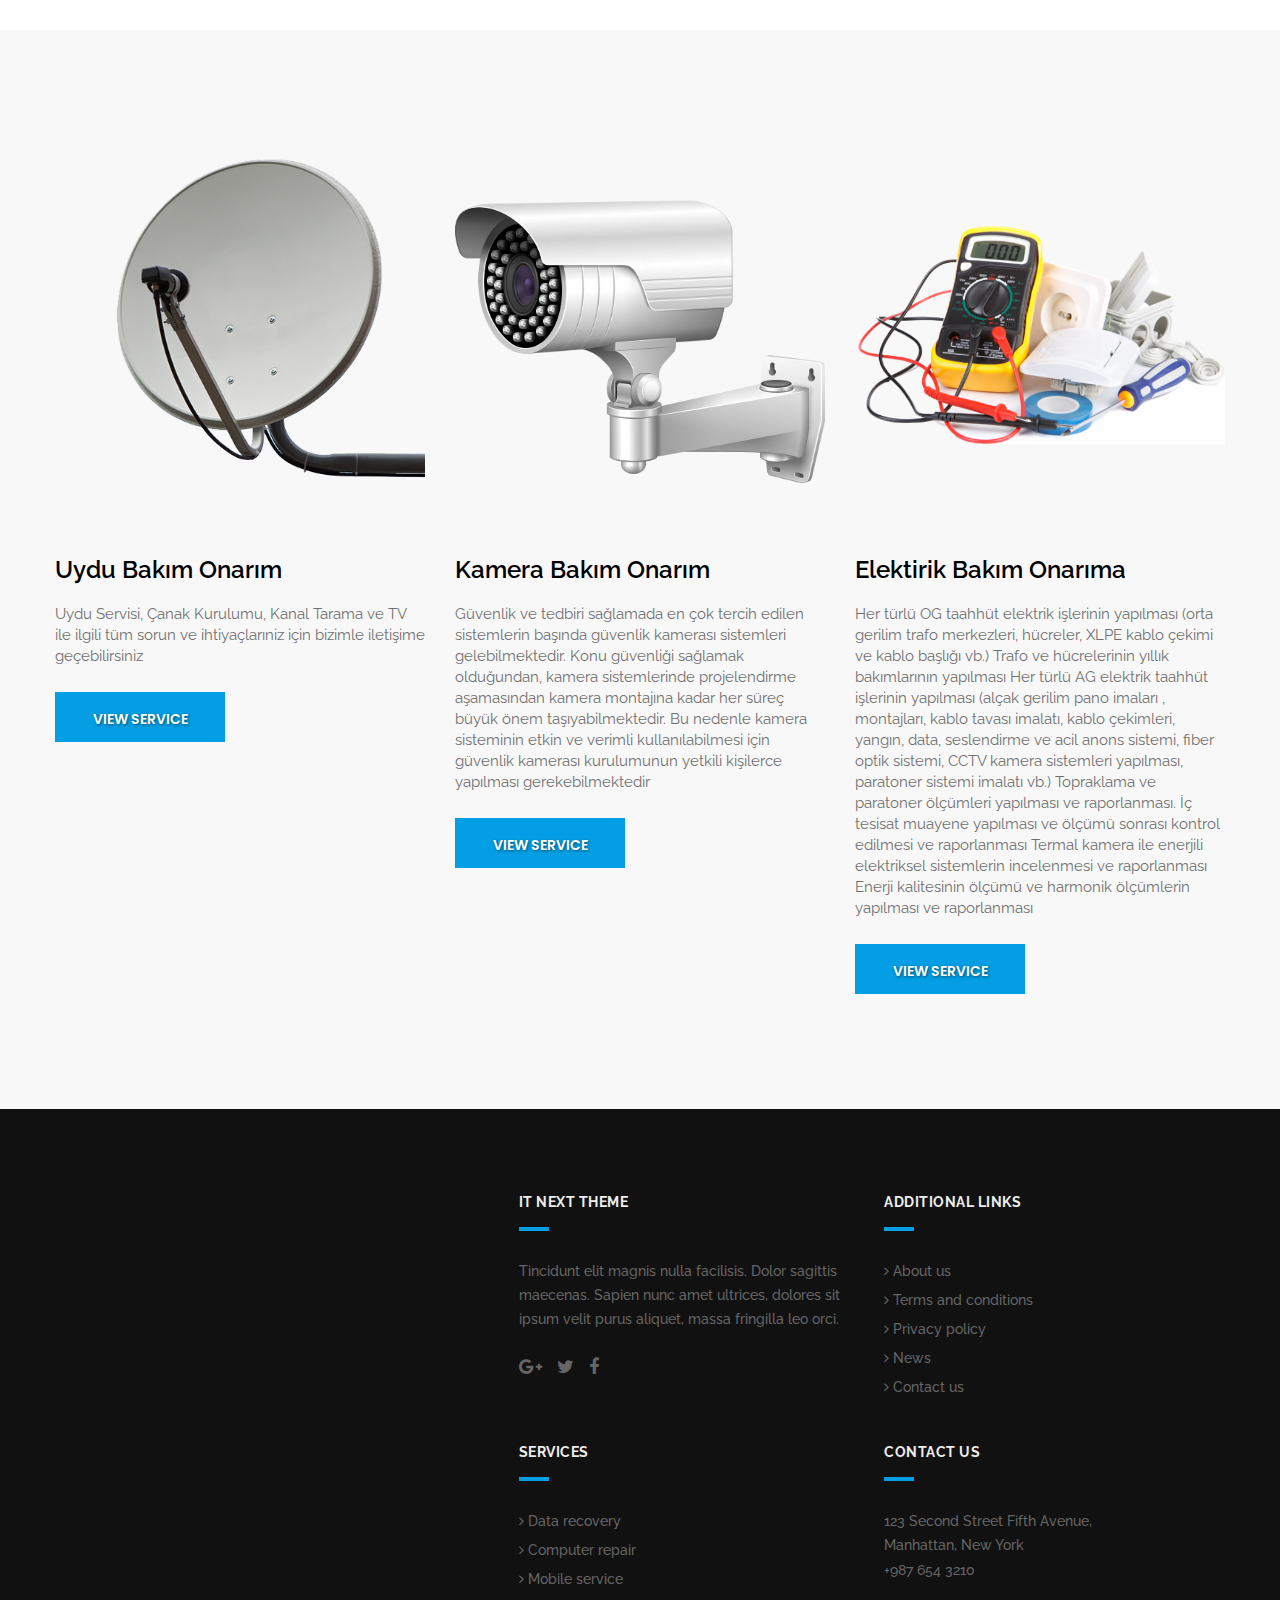
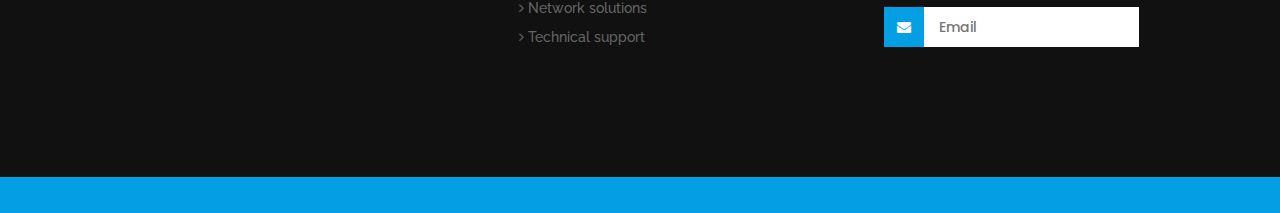
<file: ZirveElektrik/it_service.html>
<!DOCTYPE html>
<html lang="en">
<head>
<!-- basic -->
<meta charset="utf-8">
<meta http-equiv="X-UA-Compatible" content="IE=edge">
<!-- mobile metas -->
<meta name="viewport" content="width=device-width, initial-scale=1">
<meta name="viewport" content="initial-scale=1, maximum-scale=1">
<!-- site metas -->
<title>Zirve Elektrik</title>
<meta name="keywords" content="">
<meta name="description" content="">
<meta name="author" content="">
<!-- site icons -->
<link rel="icon" href="images/fevicon/yükleme.png" type="image/gif" />
<!-- bootstrap css -->
<link rel="stylesheet" href="css/bootstrap.min.css" />
<!-- Site css -->
<link rel="stylesheet" href="css/style.css" />
<!-- responsive css -->
<link rel="stylesheet" href="css/responsive.css" />
<!-- colors css -->
<link rel="stylesheet" href="css/colors1.css" />
<!-- custom css -->
<link rel="stylesheet" href="css/custom.css" />
<!-- wow Animation css -->
<link rel="stylesheet" href="css/animate.css" />
<!--[if lt IE 9]>
      <script src="https://oss.maxcdn.com/libs/html5shiv/3.7.0/html5shiv.js"></script>
      <script src="https://oss.maxcdn.com/libs/respond.js/1.4.2/respond.min.js"></script>
      <![endif]-->
</head>
<body id="default_theme" class="it_service service">
<!-- loader -->
<div class="bg_load"> <img class="loader_animation" src="images/loaders/yükleme.png" alt="#" /> </div>
<!-- end loader -->
<!-- header -->
<header id="default_header" class="header_style_1">
  <!-- header top -->
  <div class="header_top">
    <div class="container">
      <div class="row">
        <div class="col-md-8">
          <div class="full">
            <div class="topbar-left">
              <ul class="list-inline">
                <li> <span class="topbar-label"><i class="fa  fa-home"></i></span> <span class="topbar-hightlight">İstanbul/Pendik</span> </li>
                <li> <span class="topbar-label"><i class="fa fa-envelope-o"></i></span> <span class="topbar-hightlight"><a href="mailto:zirveelektrik2016@gmail.com">zirveelektrik2016@gmail.com</a></span> </li>
              </ul>
            </div>
          </div>
        </div>
        <div class="col-md-4 right_section_header_top">
          <div class="float-left">
            <div class="social_icon">
              <ul class="list-inline">
                <li><a class="fa fa-facebook" href="https://www.facebook.com/" title="Facebook" target="_blank"></a></li>
                <li><a class="fa fa-google-plus" href="https://plus.google.com/" title="Google+" target="_blank"></a></li>
                <li><a class="fa fa-twitter" href="https://twitter.com" title="Twitter" target="_blank"></a></li>
                <li><a class="fa fa-linkedin" href="https://www.linkedin.com" title="LinkedIn" target="_blank"></a></li>
                <li><a class="fa fa-instagram" href="https://www.instagram.com" title="Instagram" target="_blank"></a></li>
              </ul>
            </div>
          </div>
          <div class="float-right">
            <div class="make_appo"> <a class="btn white_btn" href="make_appointment.html">Sorun Bildir</a> </div>
          </div>
        </div>
      </div>
    </div>
  </div>
  <!-- end header top -->
  <!-- header bottom -->
  <div class="header_bottom">
    <div class="container">
      <div class="row">
        <div class="col-lg-3 col-md-12 col-sm-12 col-xs-12">
          <!-- logo start -->
          <div class="logo"> <a href="it_home.html"><img src="images/logos/zirve Elektrik logo (1).png" alt="logo" /></a> </div>
          <!-- logo end -->
        </div>
        <div class="col-lg-9 col-md-12 col-sm-12 col-xs-12">
          <!-- menu start -->
          <div class="menu_side">
            <div id="navbar_menu">
              <ul class="first-ul">
                <li> <a href="index.html">Anasayfa</a>
                 
                </li>
                <li><a href="it_about.html">Hakkımızda</a></li>
                <li> <a class="active" href="it_service.html">Hizmetlerimiz</a>
                 
                </li>
              
            
                <li> <a href="it_contact.html">İletişim</a>
                 
                </li>
              </ul>
            </div>
            <div class="search_icon">
              <ul>
                <li><a href="#" data-toggle="modal" data-target="#search_bar"><i class="fa fa-search" aria-hidden="true"></i></a></li>
              </ul>
            </div>
          </div>
          <!-- menu end -->
        </div>
      </div>
    </div>
  </div>
  <!-- header bottom end -->
</header>
<!-- end header -->
<!-- inner page banner -->
<div id="inner_banner" class="section inner_banner_section">
  <div class="container">
    <div class="row">
      <div class="col-md-12">
        <div class="full">
          <div class="title-holder">
            <div class="title-holder-cell text-left">
              <h1 class="page-title">Hizmetlerimiz</h1>
              <ol class="breadcrumb">
                <li><a href="index.html">Anasayfa</a></li>
                <li class="active">Hizmetlerimiz</li>
              </ol>
            </div>
          </div>
        </div>
      </div>
    </div>
  </div>
</div>
<!-- end inner page banner -->
<div class="section padding_layout_1 gross_layout">
  <div class="container">
    <div class="row">
      <div class="col-md-12">
        <div class="full">
          <div class="main_heading text_align_left">
            <h2>Hizmetlerimiz</h2>
            <p class="large">Easy and effective way to get your device repaired.</p>
          </div>
        </div>
      </div>
    </div>
    <div class="row">
      <div class="col-md-8">
        <div class="row">
          <div class="col-md-4">
            <div class="full">
              <div class="service_blog_inner">
                <div class="icon text_align_left"><img src="images/it_service/si1.png" alt="#"></div>
                <h4 class="service-heading">Fast service</h4>
                <p>Exerci tation ullamcorper suscipit lobortis nisl ut aliquip ex ea commodo.</p>
              </div>
            </div>
          </div>
          <div class="col-md-4">
            <div class="full">
              <div class="service_blog_inner">
                <div class="icon text_align_left"><img src="images/it_service/si2.png" alt="#"></div>
                <h4 class="service-heading">Secure payments</h4>
                <p>Exerci tation ullamcorper suscipit lobortis nisl ut aliquip ex ea commodo.</p>
              </div>
            </div>
          </div>
          <div class="col-md-4">
            <div class="full">
              <div class="service_blog_inner">
                <div class="icon text_align_left"><img src="images/it_service/si3.png" alt="#"></div>
                <h4 class="service-heading">Expert team</h4>
                <p>Exerci tation ullamcorper suscipit lobortis nisl ut aliquip ex ea commodo.</p>
              </div>
            </div>
          </div>
          <div class="col-md-4">
            <div class="full">
              <div class="service_blog_inner">
                <div class="icon text_align_left"><img src="images/it_service/si4.png" alt="#"></div>
                <h4 class="service-heading">Affordable services</h4>
                <p>Exerci tation ullamcorper suscipit lobortis nisl ut aliquip ex ea commodo.</p>
              </div>
            </div>
          </div>
          <div class="col-md-4">
            <div class="full">
              <div class="service_blog_inner">
                <div class="icon text_align_left"><img src="images/it_service/si5.png" alt="#"></div>
                <h4 class="service-heading">90 Days warranty</h4>
                <p>Exerci tation ullamcorper suscipit lobortis nisl ut aliquip ex ea commodo.</p>
              </div>
            </div>
          </div>
          <div class="col-md-4">
            <div class="full">
              <div class="service_blog_inner">
                <div class="icon text_align_left"><img src="images/it_service/si6.png" alt="#"></div>
                <h4 class="service-heading">Award winning</h4>
                <p>Exerci tation ullamcorper suscipit lobortis nisl ut aliquip ex ea commodo.</p>
              </div>
            </div>
          </div>
        </div>
      </div>
    </div>
  </div>
</div>
<div class="row" style="margin-top: 35px">
  <div class="col-md-8">
    <div class="full margin_bottom_30">
      <div class="accordion border_circle">
        <div class="bs-example">
          <div class="panel-group" id="accordion">
            <div class="panel panel-default">
              <div class="panel-heading">
                <p class="panel-title"> <a data-toggle="collapse" data-parent="#accordion" href="#collapseOne"><i class="fa fa-star" aria-hidden="true"></i> Plan<i class="fa fa-angle-down"></i></a> </p>
              </div>
              <div id="collapseOne" class="panel-collapse collapse in">
                <div class="panel-body">
                  <p>Uydu Servisi, Çanak Kurulumu, Kanal Tarama ve TV ile ilgili tüm 
                    sorun ve ihtiyaçlarıniz için bizimle iletişime geçebilirsiniz </p>
                </div>
              </div>
            </div>
            <div class="panel panel-default">
              <div class="panel-heading">
                <p class="panel-title"> <a data-toggle="collapse" data-parent="#accordion" href="#collapseTwo"><i class="fa fa-star"></i> Proje<i class="fa fa-angle-down"></i></a> </p>
              </div>
              <div id="collapseTwo" class="panel-collapse collapse">
                <div class="panel-body">
                  <p>Güvenlik ve tedbiri sağlamada en çok tercih edilen sistemlerin başında güvenlik kamerası sistemleri gelebilmektedir. Konu güvenliği sağlamak olduğundan, kamera sistemlerinde projelendirme aşamasından kamera montajına kadar her süreç büyük önem taşıyabilmektedir. Bu nedenle kamera sisteminin etkin ve verimli kullanılabilmesi için güvenlik kamerası kurulumunun yetkili kişilerce yapılması gerekebilmektedir. </p>
                </div>
              </div>
            </div>
            <div class="panel panel-default">
              <div class="panel-heading">
                <p class="panel-title"> <a data-toggle="collapse" data-parent="#accordion" href="#collapseThree"><i class="fa fa-star"></i> Taahhüt<i class="fa fa-angle-down"></i></a> </p>
              </div>
              <div id="collapseThree" class="panel-collapse collapse">
                <div class="panel-body">
                  <p>Elektrik kullanmak isteyen mesken veya iş yerleri bölgesel elektrik işlemleri uygulayan ve yetkili kurumlara müracaat ederek bir takım işlemleri yerine getirmek mecburiyetindedir.

                    Bu işletmeler plan proje uygulamalarında ve isteklerinde formaliteleri ve elektrik yönetmeliklerini bilen yetkili bir elektrik teknik adamını muhatap kabul eder.
                    
                    Yetkili elektrik teknik adamı abone olmak isteyen ihtiyaç sahipleri için gerekli belgeleri tanzim eder ve elektrik istenen yere ait güç tespiti yapılıp iç yönetmeliklere uygun şekilde elektrik tesisatı yapılır. Bu yönetmeliklere uygun plan projesi çizilip resmi işlem başlatılır. Çizilen proje, elektrik işletmesi mıntıka mühendisinin onayından sonra gerekli işlemler yürütülür ve elektrik işletmesi ile abone arasında sözleşme yapılması gerçekleşir.
                    
                    Elektrik sözleşmesi yapıldıktan sonra elektrik sayacı bağlaması ve mühürlenmesini sağladıktan sonra işlemler sonlandırılmış olur. Abone gönül rahatlığıyla elektriğini kullanabilir. </p>
                </div>
              </div>
            </div>
            <div class="panel panel-default">
              <div class="panel-heading">
                <p class="panel-title"> <a data-toggle="collapse" data-parent="#accordion" href="#collapseFour"><i class="fa fa-star" aria-hidden="true"></i> Mühendislik<i class="fa fa-angle-down"></i></a> </p>
              </div>
              <div id="collapseFour" class="panel-collapse collapse in">
                <div class="panel-body">
                  <p>Contrary to popular belief, Lorem Ipsum is not simply random text. It has roots in a piece of classical Latin literature from 45 BC, making it 
                    over 2000 years old. Richard McClintock, a Latin professor at Hampden-Sydney College in Virginia, looked up one of the more obscure Latin words, 
                    consectetur, from a Lorem Ipsum passage, and going through the cites of the word in classical literature, discovered the undoubtable source. </p>
                </div>
              </div>
            </div>
          </div>
        </div>
      </div>
    </div>
  </div>
 
</div>
<!-- section -->
<div class="section padding_layout_1 light_silver service_list">
  <div class="container">
    <div class="row">
      <div class="col-md-4 service_blog">
        <div class="full">
          <div class="service_img"> <img class="img-responsive" src="images/it_service/uydu.png" alt="#" /> </div>
          <div class="service_cont">
            <h3 class="service_head">Uydu Bakım Onarım </h3>
            <p>Uydu Servisi, Çanak Kurulumu, Kanal Tarama ve TV ile ilgili tüm 
              sorun ve ihtiyaçlarıniz için bizimle iletişime geçebilirsiniz</p>
            <div class="bt_cont"> <a class="btn sqaure_bt" href="it_service_detail.html">View Service</a> </div>
          </div>
        </div>
      </div>
      <div class="col-md-4 service_blog">
        <div class="full">
          <div class="service_img"> <img class="img-responsive" src="images/it_service/kamera.png" alt="#" /> </div>
          <div class="service_cont">
            <h3 class="service_head">Kamera Bakım Onarım </h3>
            <p>Güvenlik ve tedbiri sağlamada en çok tercih edilen sistemlerin başında güvenlik kamerası sistemleri gelebilmektedir. Konu güvenliği sağlamak olduğundan, kamera sistemlerinde projelendirme aşamasından kamera montajına kadar her süreç büyük önem taşıyabilmektedir. Bu nedenle kamera sisteminin etkin ve verimli kullanılabilmesi için güvenlik kamerası kurulumunun yetkili kişilerce yapılması gerekebilmektedir</p>
            <div class="bt_cont"> <a class="btn sqaure_bt" href="it_service_detail.html">View Service</a> </div>
          </div>
        </div>
      </div>
      <div class="col-md-4 service_blog">
        <div class="full">
          <div class="service_img"> <img class="img-responsive" src="images/it_service/elektrik.png" alt="#" /> </div>
          <div class="service_cont">
            <h3 class="service_head">Elektirik Bakım Onarıma</h3>
            <p>Her türlü OG taahhüt elektrik işlerinin yapılması (orta gerilim trafo merkezleri, hücreler, XLPE kablo çekimi ve kablo başlığı vb.)
              Trafo ve hücrelerinin yıllık bakımlarının yapılması
              Her türlü AG elektrik taahhüt işlerinin yapılması (alçak gerilim pano imaları , montajları, kablo tavası imalatı, kablo çekimleri, yangın, data, seslendirme ve acil anons sistemi, fiber optik sistemi, CCTV kamera sistemleri yapılması, paratoner sistemi imalatı vb.)
              Topraklama ve paratoner ölçümleri yapılması ve raporlanması.
              İç tesisat muayene yapılması ve ölçümü sonrası kontrol edilmesi ve raporlanması
              Termal kamera ile enerjili elektriksel sistemlerin incelenmesi ve raporlanması
              Enerji kalitesinin ölçümü ve harmonik ölçümlerin yapılması ve raporlanması</p>
            <div class="bt_cont"> <a class="btn sqaure_bt" href="it_service_detail.html">View Service</a> </div>
          </div>
        </div>
      </div>
    </div>
  </div>
</div>
<!-- end section -->

<!-- section -->

<!-- end section -->
<!-- section -->

<!-- end section -->
<!-- section -->

<!-- end section -->
<!-- Modal -->
<div class="modal fade" id="search_bar" role="dialog">
  <div class="modal-dialog">
    <!-- Modal content-->
    <div class="modal-content">
      <div class="modal-header">
        <button type="button" class="close" data-dismiss="modal"><i class="fa fa-close"></i></button>
      </div>
      <div class="modal-body">
        <div class="row">
          <div class="col-lg-8 col-md-8 col-sm-8 offset-lg-2 offset-md-2 offset-sm-2 col-xs-10 col-xs-offset-1">
            <div class="navbar-search">
              <form action="#" method="get" id="search-global-form" class="search-global">
                <input type="text" placeholder="Arama Yap" autocomplete="off" name="s" id="search" value="" class="search-global__input">
                <button class="search-global__btn"><i class="fa fa-search"></i></button>
                <div class="search-global__note">Begin typing your search above and press return to search.</div>
              </form>
            </div>
          </div>
        </div>
      </div>
    </div>
  </div>
</div>
<!-- End Model search bar -->
<!-- footer -->
<footer class="footer_style_2">
  <div class="container-fuild">
    <div class="row">
      <div class="map_section">
        <div id="map"><iframe src="https://www.google.com/maps/embed?pb=!1m18!1m12!1m3!1d3017.1631717822124!2d29.305332215409777!3d40.86829317931518!2m3!1f0!2f0!3f0!3m2!1i1024!2i768!4f13.1!3m3!1m2!1s0x14cadb2b09157f57%3A0xe91354e74ccbfc4f!2zw5zDp2F5IFR1cml6bQ!5e0!3m2!1str!2str!4v1640000635190!5m2!1str!2str" width="680" height="700" style="border:0;" allowfullscreen="" loading="lazy"></iframe></div>
      </div>
      <div class="footer_blog">
        <div class="row">
          <div class="col-md-6">
            <div class="main-heading left_text">
              <h2>It Next Theme</h2>
            </div>
            <p>Tincidunt elit magnis nulla facilisis. Dolor sagittis maecenas. Sapien nunc amet ultrices, dolores sit ipsum velit purus aliquet, massa fringilla leo orci.</p>
            <ul class="social_icons">
              <li class="social-icon fb"><a href="#"><i class="fa fa-facebook" aria-hidden="true"></i></a></li>
              <li class="social-icon tw"><a href="#"><i class="fa fa-twitter" aria-hidden="true"></i></a></li>
              <li class="social-icon gp"><a href="#"><i class="fa fa-google-plus" aria-hidden="true"></i></a></li>
            </ul>
          </div>
          <div class="col-md-6">
            <div class="main-heading left_text">
              <h2>Additional links</h2>
            </div>
            <ul class="footer-menu">
              <li><a href="it_about.html"><i class="fa fa-angle-right"></i> About us</a></li>
              <li><a href="it_term_condition.html"><i class="fa fa-angle-right"></i> Terms and conditions</a></li>
              <li><a href="it_privacy_policy.html"><i class="fa fa-angle-right"></i> Privacy policy</a></li>
              <li><a href="it_news.html"><i class="fa fa-angle-right"></i> News</a></li>
              <li><a href="it_contact.html"><i class="fa fa-angle-right"></i> Contact us</a></li>
            </ul>
          </div>
          <div class="col-md-6">
            <div class="main-heading left_text">
              <h2>Services</h2>
            </div>
            <ul class="footer-menu">
              <li><a href="it_data_recovery.html"><i class="fa fa-angle-right"></i> Data recovery</a></li>
              <li><a href="it_computer_repair.html"><i class="fa fa-angle-right"></i> Computer repair</a></li>
              <li><a href="it_mobile_service.html"><i class="fa fa-angle-right"></i> Mobile service</a></li>
              <li><a href="it_network_solution.html"><i class="fa fa-angle-right"></i> Network solutions</a></li>
              <li><a href="it_techn_support.html"><i class="fa fa-angle-right"></i> Technical support</a></li>
            </ul>
          </div>
          <div class="col-md-6">
            <div class="main-heading left_text">
              <h2>Contact us</h2>
            </div>
            <p>123 Second Street Fifth Avenue,<br>
              Manhattan, New York<br>
              <span style="font-size:18px;"><a href="tel:+9876543210">+987 654 3210</a></span></p>
            <div class="footer_mail-section">
              <form>
                <fieldset>
                <div class="field">
                  <input placeholder="Email" type="text">
                  <button class="button_custom"><i class="fa fa-envelope" aria-hidden="true"></i></button>
                </div>
                </fieldset>
              </form>
            </div>
          </div>
        </div>
      </div>
      <div class="cprt">
       
      </div>
    </div>
  </div>
</footer>
<!-- end footer -->
<!-- js section -->
<script src="js/jquery.min.js"></script>
<script src="js/bootstrap.min.js"></script>
<!-- menu js -->
<script src="js/menumaker.js"></script>
<!-- wow animation -->
<script src="js/wow.js"></script>
<!-- custom js -->
<script src="js/custom.js"></script>
<script>

      // This example adds a marker to indicate the position of Bondi Beach in Sydney,
      // Australia.
      function initMap() {
        var map = new google.maps.Map(document.getElementById('map'), {
          zoom: 11,
          center: {lat: 40.645037, lng: -73.880224},
		  styles: [
               {
                 elementType: 'geometry',
                 stylers: [{color: '#fefefe'}]
               },
               {
                 elementType: 'labels.icon',
                 stylers: [{visibility: 'off'}]
               },
               {
                 elementType: 'labels.text.fill',
                 stylers: [{color: '#616161'}]
               },
               {
                 elementType: 'labels.text.stroke',
                 stylers: [{color: '#f5f5f5'}]
               },
               {
                 featureType: 'administrative.land_parcel',
                 elementType: 'labels.text.fill',
                 stylers: [{color: '#bdbdbd'}]
               },
               {
                 featureType: 'poi',
                 elementType: 'geometry',
                 stylers: [{color: '#eeeeee'}]
               },
               {
                 featureType: 'poi',
                 elementType: 'labels.text.fill',
                 stylers: [{color: '#757575'}]
               },
               {
                 featureType: 'poi.park',
                 elementType: 'geometry',
                 stylers: [{color: '#e5e5e5'}]
               },
               {
                 featureType: 'poi.park',
                 elementType: 'labels.text.fill',
                 stylers: [{color: '#9e9e9e'}]
               },
               {
                 featureType: 'road',
                 elementType: 'geometry',
                 stylers: [{color: '#eee'}]
               },
               {
                 featureType: 'road.arterial',
                 elementType: 'labels.text.fill',
                 stylers: [{color: '#3d3523'}]
               },
               {
                 featureType: 'road.highway',
                 elementType: 'geometry',
                 stylers: [{color: '#eee'}]
               },
               {
                 featureType: 'road.highway',
                 elementType: 'labels.text.fill',
                 stylers: [{color: '#616161'}]
               },
               {
                 featureType: 'road.local',
                 elementType: 'labels.text.fill',
                 stylers: [{color: '#9e9e9e'}]
               },
               {
                 featureType: 'transit.line',
                 elementType: 'geometry',
                 stylers: [{color: '#e5e5e5'}]
               },
               {
                 featureType: 'transit.station',
                 elementType: 'geometry',
                 stylers: [{color: '#000'}]
               },
               {
                 featureType: 'water',
                 elementType: 'geometry',
                 stylers: [{color: '#c8d7d4'}]
               },
               {
                 featureType: 'water',
                 elementType: 'labels.text.fill',
                 stylers: [{color: '#b1a481'}]
               }
             ]
		});

        var image = 'images/it_service/location_icon_map_cont.png';
        var beachMarker = new google.maps.Marker({
          position: {lat: 40.645037, lng: -73.880224},
          map: map,
          icon: image
        });
      }
    </script>
<!-- google map js -->

<!-- end google map js -->
</body>
</html>
</file>
<file: ZirveElektrik/css/style.css>
/*------------------------------------------------------------------
		File Name: style.css
-------------------------------------------------------------------*/

/*------------------------------------------------------------------
		[Table of contents]

		1.  IMPORT FONTS
    2.  IMPORT FILES
	3.  BASIC
    4.  LOADER
	5.  HEADER
	      - Header Top 
	      - Menu 
	      - Search Bar
	      - Side Menu
		  - Fix Header
	6.  SLIDER PARALLAX
	      - Simple Parallax
	      - Slider Text
		  - Testimonial slider
	7.  SECTION
	      - Counter
		  - Form
		  - Progress Bar
		  - Pagination
	8.  SLIDER
	9.  ACCORDION
	10. PRICE TABLE
	11. INNER PAGE BANNER
	12. SIDEBAR
	     - Sidebar Search
	13. BLOG	
         - Blog Detail	
	14. CASE STUDIES
	15. SHOP
    16. FOOTER
	17. CUSTOM
		
	-------------------------------------------------------------------*/


/*------------------------------------------------------------------
		1. IMPORT FONTS
	-------------------------------------------------------------------*/

@import url(https://fonts.googleapis.com/css?family=Source+Sans+Pro:300,400,400i,600,700,900);
@import url('https://fonts.googleapis.com/css?family=Raleway:100,100i,200,200i,300,300i,400,400i,500,500i,600,600i,700,700i,800,800i,900,900i');
@import url('https://fonts.googleapis.com/css?family=Poppins:100,100i,200,200i,300,300i,400,400i,500,500i,600,600i,700,700i,800,800i,900,900i');
@import url(https://fonts.googleapis.com/css?family=Roboto:300,400,400i,500,500i,700,700i);
@import url(https://fonts.googleapis.com/css?family=Arvo:400,400i,700,700i);

/*------------------------------------------------------------------
		2. IMPORT FILES
	-------------------------------------------------------------------*/

@import url(animate.css);
@import url(font-awesome.min.css);

/*------------------------------------------------------------------
		3. BASIC
	-------------------------------------------------------------------*/

* {
	margin: 0;
	padding: 0;
	outline: none !important;
	box-sizing: border-box;
}

html,
body {
	color: #898989;
	font-size: 15px;
	font-family: 'Raleway', sans-serif;
	line-height: normal;
	font-weight: 400;
	overflow-x: hidden;
}

body {
	overflow-x: hidden;
}

body.demos .section {
	background: url(images/bg.png) repeat top center #f2f3f5;
}

body.demos .section-title img {
	max-width: 280px;
	display: block;
	margin: 10px auto;
}

body.demos .service-widget h3 {
	border-bottom: 1px solid #ededed;
	font-size: 18px;
	padding: 20px 0;
	background-color: #ffffff;
}

body.demos .service-widget {
	margin: 0 0 30px;
	padding: 30px;
	background-color: #fff
}

body.demos .container-fluid {
	max-width: 1080px
}

a {
	color: #2c3e50;
	text-decoration: none !important;
	outline: none !important;
	-webkit-transition: all .3s ease-in-out;
	-moz-transition: all .3s ease-in-out;
	-ms-transition: all .3s ease-in-out;
	-o-transition: all .3s ease-in-out;
	transition: all .3s ease-in-out;
}

h1,
h2,
h3,
h4,
h5,
h6 {
	letter-spacing: 0;
	font-weight: normal;
	position: relative;
	padding: 0;
	font-weight: normal;
	line-height: normal;
	color: #2c3e50;
	margin: 0
}

h6 {
	font-size: 14px;
	margin-bottom: 10px;
}

h1 {
	font-size: 24px
}

.small_heading.main-heading h2 {
	font-size: 21px;
}

.small_heading.main-heading::after {
	top: 18px;
}

.small_heading.main-heading {
	margin-bottom: 20px;
	width: 100%;
}

h3 {
	font-size: 18px
}

h4 {
	font-size: 16px
}

h5 {
	font-size: 14px
}

h1 a,
h2 a,
h3 a,
h4 a,
h5 a,
h6 a {
	color: #212121;
	text-decoration: none!important;
	opacity: 1
}

ol,
ul {
	list-style: none;
	margin: 0;
}

a {
	color: #2c3e50;
	text-decoration: none;
	outline: none;
}

a,
.btn {
	text-decoration: none !important;
	outline: none !important;
	-webkit-transition: all .3s ease-in-out;
	-moz-transition: all .3s ease-in-out;
	-ms-transition: all .3s ease-in-out;
	-o-transition: all .3s ease-in-out;
	transition: all .3s ease-in-out;
}

.btn-custom {
	margin-top: 20px;
	background-color: transparent;
	border: 2px solid #ddd;
	padding: 12px 40px;
	font-size: 16px;
}

.button_section {
	float: left;
	width: 100%;
}

a.btn,
button.btn {
	min-width: 170px;
	height: 50px;
	border-radius: 100px;
	padding: 0;
	text-align: center;
	line-height: 52px;
	font-size: 14px;
	font-weight: 600;
	text-transform: uppercase;
	margin-top: 10px;
	color: #fff;
	border: solid transform 1px;
	text-shadow: 1px 1px 3px rgba(0, 0, 0, .5);
	position: relative;
	font-family: 'Poppins', sans-serif;
}

.btn.dark_gray_bt {
	background: #252525;
}

a.btn.border_btn {
	border: solid transparent 1px;
	background: transparent;
}

a.btn:hover,
button.btn:hover,
a.btn:focus,
button.btn:focus {
	background: #252525;
	color: #fff;
}

button.btn.white_btn,
a.btn.white_btnbutton.btn.white_btn,
a.btn.white_btn {
	background: #fff;
	padding: 0 50px;
}

.btn.sqaure_bt i {
	margin-left: 8px;
	font-weight: 600;
	top: -1px;
	position: relative;
}

.bottom_info .btn.sqaure_bt {
	margin: 0;
}

.bottom_info .pull-right {
	margin-top: 17px !important;
}

.blog_grid .bottom_info .pull-right {
	margin-top: 0 !important;
}

.padding-bottom_0 {
	padding-bottom: 0 !important;
}

.padding-top_0 {
	padding-top: 0 !important;
}

.padding-bottom_1 {
	padding-bottom: 10px !important;
}

.padding-bottom_2 {
	padding-bottom: 20px !important;
}

.padding-bottom_3 {
	padding-bottom: 30px !important;
}

.padding-bottom_4 {
	padding-bottom: 40px !important;
}

.padding-bottom_5 {
	padding-bottom: 50px !important;
}

.pull-right {
	float: right !important;
}

.pull-left {
	float: left !important;
}

.img-responsive {
	max-width: 100%;
}

.color_black p,
.color_black ul,
.color_black ul li {
	color: #000;
}

.black_color {
	color: #000;
}

.semi_bold {
	font-weight: 600;
}

.lead {
	font-size: 18px;
	line-height: 30px;
	color: #767676;
	margin: 0;
	padding: 0;
}

blockquote {
	margin: 20px 0 20px;
	padding: 30px;
}

.margin_0 {
	margin: 0 !important;
}

.padding_0 {
	padding: 0 !important;
}

h2 {
	font-size: 35px;
	color: #2c3e50;
	line-height: 36px;
	font-weight: 600;
	position: relative;
	margin-bottom: 15px;
	text-transform: uppercase;
	margin-top: 15px;
}

h3 {
	font-size: 24px;
	color: #000;
	line-height: normal;
	font-weight: 500;
	text-transform: none;
	margin-bottom: 20px;
	font-weight: 600;
}

h4 {
	font-size: 18px;
	color: #000;
	line-height: 21px;
	font-weight: 600;
	text-transform: none;
	margin: 30px 0 20px 0;
}

h5 {
	font-size: 15px;
	font-weight: 700;
	text-transform: uppercase;
	margin: 0;
	line-height: normal;
	color: #000;
}

p {
	color: #707070;
	font-size: 15px;
	line-height: 21px;
}

p.large {
	color: #898989;
	font-size: 20px;
	font-weight: 400;
	margin: 0 0 10px 0;
}

p.large_2 {
	font-weight: 500;
	font-size: 18px;
	color: #898989;
}

button,
input,
select,
textarea,
option {
	font-family: 'Poppins', sans-serif;
}

a#submit {
	z-index: 1;
}

a:hover,
a:focus {
	color: #000;
	text-decoration: none;
}

.span1,
.span2,
.span3,
.span4,
.span5,
.span6,
.span7,
.span8,
.span9,
.span10 {
	padding: 0 15px;
	float: left;
	min-height: 25px;
}

.border_radius_0 {
	border-radius: 0 !important;
}

.span1 {
	width: 10%;
}

.span2 {
	width: 20%;
}

.span3 {
	width: 30%;
}

.span4 {
	width: 40%;
}

.span5 {
	width: 50%;
}

.span6 {
	width: 60%;
}

.span7 {
	width: 70%;
}

.span8 {
	width: 80%;
}

.span9 {
	width: 90%;
}

.span10 {
	width: 100%;
}

.container {
	width: 1200px;
	max-width: 1200px;
}

.section_padding {
	padding: 80px 0 100px;
}

.layout_2_padding {
	padding: 100px 0 80px;
}

.full {
	width: 100%;
	float: left;
	margin: 0;
	padding: 0;
}

.top_80 {
	top: 80px;
}

.vertical-center {
	display: flex;
	align-items: center;
	height: 100%;
	width: 100%;
}

.right_side {
	float: right;
}

.text_align_right {
	text-align: right;
}

.left_side {
	float: left;
}

.text_align_left {
	text-align: left;
}

.text_align_center {
	text-align: center;
}

.center {
	width: 100%;
	display: flex;
	justify-content: center;
}

.modal-backdrop.show {
	opacity: 1;
}

.border_dotted_circle {
	border: dotted #e1e1e1 3px;
	width: 170px;
	height: 170px;
	border-radius: 100%;
	display: flex;
	justify-content: center;
	align-items: center;
	position: relative;
	z-index: 1;
}

.border_dotted_circle:hover,
.border_dotted_circle:focus {
	border: dotted #e1e1e1 3px;
	animation-name: rotate;
	animation-duration: 2s;
	animation-iteration-count: infinite;
	animation-timing-function: linear;
	-webkit-animation-name: rotate;
	-webkit-animation-duration: 2s;
	-webkit-animation-iteration-count: infinite;
	-webkit-animation-timing-function: linear;
	-moz-animation-name: rotate;
	-moz-animation-duration: 2s;
	-moz-animation-iteration-count: infinite;
	-moz-animation-timing-function: linear;
	-ms-animation-name: rotate;
	-ms-animation-duration: 5s;
	-ms-animation-iteration-count: infinite;
	-ms-animation-timing-function: linear;
	-o-animation-name: rotate;
	-o-animation-duration: 2s;
	-o-animation-iteration-count: infinite;
	-o-animation-timing-function: linear;
}

@-webkit-keyframes rotate {
	from {
		-webkit-transform: rotate(0deg);
		-moz-transform: rotate(0deg);
		-ms-transform: rotate(0deg);
		-o-transform: rotate(0deg);
		transform: rotate(0deg);
	}
	to {
		-webkit-transform: rotate(360deg);
		-moz-transform: rotate(360deg);
		-ms-transform: rotate(360deg);
		-o-transform: rotate(360deg);
		transform: rotate(360deg);
	}
}

@-moz-keyframes rotate {
	from {
		-moz-transform: rotate(0deg);
	}
	to {
		-moz-transform: rotate(360deg);
	}
}

.white_fonts p,
.white_fonts h1,
.white_fonts h2,
.white_fonts h3,
.white_fonts h4,
.white_fonts h5,
.white_fonts h6,
.white_fonts ul,
.white_fonts ul li,
.white_fonts ul li a,
.white_fonts ul i,
.white_fonts .post_info i,
.white_fonts div,
.white_fonts a.read_more {
	color: #fff !important;
}

.light_silver_fonts p,
.light_silver_fonts h1,
.light_silver_fonts h2,
.light_silver_fonts h3,
.light_silver_fonts h4,
.light_silver_fonts h5,
.light_silver_fonts h6,
.light_silver_fonts ul,
.light_silver_fonts ul li,
.light_silver_fonts ul li a,
.light_silver_fonts ul i,
.light_silver_fonts .post_info i,
.light_silver_fonts div,
.light_silver_fonts a.read_more {
	color: #ccc !important;
}


/** icon **/

.iconsmind-Over-Time2::before {
	content: "\eb2e";
}

.iconsmind-Money-2::before {
	content: "\eac6";
}

.iconsmind-People-onCloud::before {
	content: "\eb52";
}

.iconsmind-Wallet-2::before {
	content: "\ede5";
}

.iconsmind-Shield::before {
	content: "\ec4f";
}

.iconsmind-Ribbon-2::before {
	content: "\ebf5";
}


/** end icon **/

section.background_bg_bottom {
	background-repeat: repeat-x !important;
	background-position: bottom center !important;
}

.parallax_bg {
	background-repeat: no-repeat;
	background-position: center center;
	background-size: cover;
}

.dark_gray {
	background-color: #111;
	min-height: 400px;
}

.dark_gray.white_fonts h2 {
	color: #17a5e9 !important;
}

.dark_gray.light_silver_fonts h2 {
	color: #fff !important;
}

.list_style_1 {
	font-size: 14px;
	font-weight: 500;
	margin: 20px 0 15px;
}

.list_style_1 i {
	float: left;
	margin: 3px 16px 0 0;
}

.light_silver {
	background: #f8f8f8;
}

.light_silver_2 {
	background: #f8f8f8 !important;
}

.padding-bottom_5 {
	padding-bottom: 50px !important;
}

hr.dottad_border {
	border-top: dotted 3px;
	margin: 80px 0;
}

.margin_bottom_30_all {
	margin-bottom: 30px;
}

.margin_bottom_50_all {
	margin-bottom: 50px;
}

.margin_bottom_20_all {
	margin-bottom: 20px;
}

.margin_bottom_0 {
	margin-bottom: 0px !important;
}

.section {
	float: left;
	width: 100%;
}

.pagination>li.active a {
	color: #fff;
}

.contant_section {
	float: left;
	width: 100%;
}

.blog_feature_img img {
	width: 100%;
}

.main_heading {
	position: relative;
	margin-bottom: 65px;
}

.main_heading::after {
	content: "";
	display: block;
	margin: 20px auto 0;
	width: 80px;
	height: 5px;
	background: #17a5e9;
}

.main_heading.text_align_left::after {
	margin-left: 0;
}

.main_heading.text_align_right::after {
	margin-right: 0;
}

.icon img {
	width: 100px;
}


/*------------------------------------------------------------------
		4. LOADER
	-------------------------------------------------------------------*/

.bg_load {
	float: left;
	position: fixed;
	width: 100%;
	text-align: center;
	height: 100%;
	z-index: 999;
	top: 0;
	left: 0;
	display: flex;
	justify-content: center;
	align-items: center;
}

.loader_animation {
	animation-name: rotatey;
	animation-duration: 2s;
	animation-iteration-count: infinite;
	animation-timing-function: linear;
	-webkit-animation-name: rotatey;
	-webkit-animation-duration: 2s;
	-webkit-animation-iteration-count: infinite;
	-webkit-animation-timing-function: linear;
	-moz-animation-name: rotatey;
	-moz-animation-duration: 2s;
	-moz-animation-iteration-count: infinite;
	-moz-animation-timing-function: linear;
	-ms-animation-name: rotatey;
	-ms-animation-duration: 2s;
	-ms-animation-iteration-count: infinite;
	-ms-animation-timing-function: linear;
	-o-animation-name: rotatey;
	-o-animation-duration: 2s;
	-o-animation-iteration-count: infinite;
	-o-animation-timing-function: linear;
}

@-webkit-keyframes rotatey {
	from {
		-webkit-transform: rotatey(0deg);
		-moz-transform: rotatey(0deg);
		-ms-transform: rotatey(0deg);
		-o-transform: rotatey(0deg);
		transform: rotatey(0deg);
	}
	to {
		-webkit-transform: rotatey(360deg);
		-moz-transform: rotatey(360deg);
		-ms-transform: rotatey(360deg);
		-o-transform: rotatey(360deg);
		transform: rotatey(360deg);
	}
}

@-moz-keyframes rotatey {
	from {
		-moz-transform: rotatey(0deg);
	}
	to {
		-moz-transform: rotatey(360deg);
	}
}

.full_layout_without_container {
	padding: 80px 15px 50px;
}

.opacity_half_color {
	opacity: 0.5;
}

.opacity_70_color {
	opacity: 0.7;
}

.padding_75 {
	padding: 75px 0;
}


/*------------------------------------------------------------------
		5. HEADER
	-------------------------------------------------------------------*/


/*----- header fix -----*/

.fixed-header {
	position: fixed;
	top: 0;
	left: 0;
	width: 100%;
}


/*----- Header Top -----*/

header {
	position: relative;
	z-index: 1;
}

header .right_bt {
	float: right;
}

header .right_bt .btn {
	margin: 26px 0 0;
}

.header_top {
	min-height: 50px;
}

.header_bottom {
	min-height: auto;
}

.header_top ul {
	list-style: none;
	margin: 10px 0;
	padding: 0;
}

.header_top ul li {
	font-size: 14px;
	color: #fff;
	float: left;
}

.header_top ul li i {
	margin: 0 2px 0 0;
}

.header_top ul li i {
	color: #fff;
	transition: ease all 0.2s;
	font-size: 18px;
	margin-right: 5px;
}

.header_top .social_icon ul li a {
	color: #fff;
}

.top_information.pull-left li {
	margin-right: 20px;
}

.top_information.pull-right li {
	margin-left: 20px;
}

.logo {
	float: left;
	margin: 19px 0 19px;
	position: relative;
	left: 0;
}

.logo img {
	height: 80px;
}

.header_style_1 .header_top {
	position: relative;
}

.make_appo {
	float: right;
}

.make_appo .btn.white_btn {
	margin: 0;
	border-radius: 0;
	font-weight: 600;
	padding: 0 35px;
	font-family: 'Raleway', sans-serif;
}

.topbar-left {
	float: left;
}

.header_top .topbar-left .list-inline {
	float: left;
	margin: 13px 0;
}

.header_top ul li {
	font-size: 13px;
	color: #fff;
	float: left;
	margin-right: 20px;
}

.mechanic header#default_header {
	border-top: solid #3c5c9e 8px;
}

.mechanic .logo {
	margin: 25px 0 0;
}

.header_bottom {
	position: relative;
	z-index: 9;
}


/*----- Menu -----*/

.menu_side {
	float: right;
	width: auto;
}

.main_menu div#navbar_menu ul li a i {
	font-weight: 600;
}

#navbar_menu,
#navbar_menu ul,
#navbar_menu ul li,
#navbar_menu ul li a,
#navbar_menu #menu-button {
	margin: 0;
	padding: 0;
	border: 0;
	list-style: none;
	line-height: 1;
	display: block;
	-webkit-box-sizing: border-box;
	-moz-box-sizing: border-box;
	box-sizing: border-box;
}

#navbar_menu ul,
#navbar_menu ul li,
#navbar_menu ul li a,
#navbar_menu #menu-button {
	position: relative;
}

#navbar_menu:after,
#navbar_menu>ul:after {
	content: ".";
	display: block;
	clear: both;
	visibility: hidden;
	line-height: 0;
	height: 0;
}

#navbar_menu #menu-button {
	display: none;
}

#navbar_menu {
	margin: 37px 0 0 0;
	float: left;
}

#navbar_menu>ul>li {
	float: left;
}

#navbar_menu.align-center>ul {
	font-size: 0;
	text-align: center;
}

#navbar_menu.align-center>ul>li {
	display: inline-block;
	float: none;
}

#navbar_menu.align-center ul ul {
	text-align: left;
}

#navbar_menu.align-right>ul>li {
	float: right;
}

#navbar_menu>ul>li>a {
	padding: 15px 18px;
	font-size: 14px;
	color: #2c3e50;
	font-weight: 600;
	text-transform: uppercase;
}

#navbar_menu ul ul {
	position: absolute;
	left: -9999px;
}

#navbar_menu.align-right ul ul {
	text-align: right;
}

#navbar_menu ul ul li {
	height: 0;
	-webkit-transition: all .25s ease;
	-moz-transition: all .25s ease;
	-ms-transition: all .25s ease;
	-o-transition: all .25s ease;
	transition: all .25s ease;
}

#navbar_menu li:hover>ul {
	left: auto;
}

#navbar_menu.align-right li:hover>ul {
	left: auto;
	right: 0;
}

#navbar_menu li:hover>ul>li {
	height: 45px;
}

#navbar_menu ul ul ul {
	margin-left: 100%;
	top: 0;
}

#navbar_menu.align-right ul ul ul {
	margin-left: 0;
	margin-right: 100%;
}

#navbar_menu ul ul li a {
	padding: 15px 20px 15px;
	font-size: 14px;
	color: #999;
	font-weight: 500;
	background: #fff;
	color: #666 !important;
}

#navbar_menu ul ul li:last-child>a,
#navbar_menu ul ul li.last-item>a {}

#navbar_menu ul ul li:hover>a,
#navbar_menu ul ul li a:hover {
	color: #ffffff;
}

#navbar_menu ul ul {
	width: 250px;
	box-shadow: 0 5px 35px -18px #000;
	border-top: solid #000 2px;
}

#navbar_menu ul ul li a:hover,
#navbar_menu ul ul li a:focus {
	color: #fff !important;
	padding: 15px 20px 15px;
}

.main_bg {
	margin-top: 0px;
	min-height: 70px;
	position: relative;
}


/*-- Search Bar --*/

.search_icon {
	float: left;
	margin: 48px 0px 0 15px;
}

.search_icon ul {
	list-style: none;
	float: left;
	margin: 0;
	padding: 0;
}

.search_icon ul li {
	float: left;
	font-size: 14px;
}

.search_icon ul li {
	float: left;
	font-size: 16px;
}

.search_icon ul li a {
	color: #000;
}

#search_bar {
	padding: 0 !important;
}

#search_bar .modal-content {
	position: relative;
	background-color: transparent;
	border: none;
	border-radius: 0;
	box-shadow: none;
}

#search_bar .modal-dialog {
	width: 100%;
	padding: 0;
	margin: 0;
	transition: -webkit-transform .3s ease-out;
	transition: transform .3s ease-out;
	transition: transform .3s ease-out, -webkit-transform .3s ease-out;
	-webkit-transform: translate(0, 0%);
	transform: translate(0, 0%);
	max-width: 100%;
	margin: 0;
}

#search_bar button.close {
	float: right;
	font-weight: 400;
	line-height: 1;
	color: #000;
	text-shadow: none;
	opacity: 1;
	width: 60px;
	height: 60px;
	font-size: 18px;
	background: #fff;
	margin: 0;
	position: fixed;
	right: 0;
}

#search_bar .modal-header {
	padding: 0;
	border-bottom: none;
}

#search_bar .search-global {
	position: absolute;
	top: 50vh;
	margin-top: -122px;
	width: 90%;
}

#search_bar .search-global__input {
	width: 100%;
	color: #fff;
	border: none;
	border-bottom: 1px solid #fff !important;
	background-color: transparent;
	opacity: 1;
	height: auto !important;
	padding: 0 70px 23px 0 !important;
	font-size: 65px;
	font-weight: 600;
	line-height: 75px;
	letter-spacing: -3px;
}

#search_bar .search-global__btn {
	position: absolute;
	top: 7px;
	right: 16px;
	font-size: 42px;
	color: #fff;
	border: none;
	background-color: transparent;
	transition: all 0.3s;
	cursor: pointer;
}

#search_bar .search-global__note {
	margin-top: 25px;
	font-size: 15px;
	color: #fff;
}

#search_bar *::placeholder {
	color: #fff;
	opacity: 1;
}

#search_bar .modal-body {
	float: left;
	width: 100%;
	margin: 0;
	padding: 0;
}

#search_bar .navbar-search {
	float: left;
	width: 100%;
	display: flex;
	justify-content: center;
}

.modal-open {
	padding: 0 !important;
}

.modal-backdrop.in {
	opacity: 1;
}

.modal-backdrop {
	position: fixed;
	top: 0;
	right: 0;
	bottom: 0;
	left: 0;
	z-index: 1040;
	background-color: rgba(0, 0, 0, .8);
}


/*-- Side Menu --*/

.menu_icon {
	float: left;
	padding: 48px 0 0 0;
}

.menu_icon ul {
	list-style: none;
	margin: 0;
	padding: 0;
}

.menu_icon ul li a {
	color: #000;
}


/*-- Fix Header --*/

.fix_header {
	position: absolute;
	width: 100%;
	top: 0;
}


/*-- header style 2 --*/

.header_style_2 #navbar_menu {
	margin: 12px 0 11px;
	float: left;
}

.header_style_2 .search_icon {
	float: left;
	margin: 22px 0 0 21px;
}

.menu_icon {
	padding: 22px 0px 0 0px;
}

.header_bottom .info_cont h4 {
	font-size: 14px;
	font-family: poppins;
	font-weight: 500;
}

.header_bottom .information_bottom p {
	color: #737373;
	font-family: poppins;
	font-size: 14px;
}

.header_bottom .information_bottom {
	margin: 45px 0 0;
}

.main_bg #navbar_menu>ul>li>a {
	color: #fff;
}

.main_bg .search_icon ul li a {
	color: #fff;
}

.main_bg .menu_icon ul li a {
	color: #fff;
}

.header_style_2 .header_top ul li,
.header_style_2 .header_top a,
.header_style_2 .header_top i {
	color: #737373;
}

.header_style_2 .header_bottom {
	background: #fff;
}

.header_style_2 .menu_side {
	float: right;
	width: 100%;
}

.header_style_4 .header_top {
	background: transparent;
}

.header_style_4 .header_bottom {
	min-height: 120px;
	background: #ffffff;
	padding: 0 30px 0 20px;
	float: left;
	width: 100%;
}

.header_style_4 .logo {
	left: 0px;
}

header .header_top,
header .header_bottom,
section,
footer,
.bottom_footer,
.light_silver,
.bottom_silver_section {
	float: left;
	width: 100%;
}


/*------------------------------------------------------------------
		6. SLIDER PARALLAX
	-------------------------------------------------------------------*/

#full_slider.full_slider_inner {
	position: relative;
	z-index: 0;
	min-height: 900px;
	overflow: hidden;
}

div#pallax_slider {
	width: 100%;
	height: 900px;
	margin: 0;
	z-index: 0;
	overflow: hidden;
}

.dott_star {
	background-image: url('../images/star_dots.png');
	width: 100%;
	background-position: center center;
	height: 100%;
}

.dott_star2 {
	width: 100%;
	background-position: center center;
	height: 100%;
}

.clouds {
	background-image: url('../images/claud.png');
	width: 100%;
	background-position: center center;
	height: 100%;
}

.layer {
	position: absolute;
	display: block;
}

#l1 {
	z-index: 1;
	top: 0;
	left: 0;
}

#l2 {
	z-index: 2;
	top: 0;
	left: 0;
}

#l3 {
	z-index: 3;
	bottom: -1px;
	left: 0px;
	top: inherit !important;
}

#l4 {
	z-index: 4;
	bottom: 0;
	left: 0;
}

.center_layer_img {
	width: 100%;
	text-align: center;
}

.blue_layer_bottom {
	background-image: url('../images/blue_layer_bottom.png');
	height: 132px;
	width: 100%;
	background-position: center bottom;
}

.light_blue div#pallax_slider {
	height: 780px;
}

.light_blue div#full_slider.full_slider_inner {
	height: 780px;
}

body.light_blue #full_slider.full_slider_inner {
	background: url('../images/star_bg2.png');
	background-size: cover;
}


/** Simple Parallax **/

.simple_slider_img {
	position: absolute;
	bottom: 0;
	width: 100%;
}


/** Slider Text **/

.slider_contant {
	position: relative;
	z-index: 3;
}

.slider_contant h2 {
	color: #fff;
	font-size: 65px;
	line-height: 82px;
	font-weight: 700;
	margin-bottom: 40px;
	text-transform: none;
}

.slider_contant p {
	margin: 0;
	color: #fff;
	font-size: 18px;
	font-weight: 500;
}

.slider_contant .button_section ul {
	float: right;
	margin-top: 7px;
}

.slider_contant .button_section ul li {
	float: left;
	margin: 0 5px 0 0;
}

.home_page_4 div#pallax_slider {
	height: 810px;
}

.home_page_4 #full_slider.full_slider_inner {
	min-height: 810px;
}


/*------------------------------------------------------------------
		7. SECTION
	-------------------------------------------------------------------*/

.padding_layout_1 {
	padding-top: 120px;
	padding-bottom: 115px;
}

.padding_layout_2 {
	padding-top: 120px;
	padding-bottom: 80px;
}

.padding_layout_1_small {
	padding-top: 80px;
	padding-bottom: 80px;
}

section.quality_ser_bg {
	background-repeat: repeat-x !important;
	background-position: bottom center !important;
	background: url(../images/bg_patter_1.png);
}

.about_info {
	position: relative;
}

.about_info img {
	position: absolute;
	padding: 48px 42px;
	left: 0;
	z-index: 0;
}

.qulity_ser {
	background: rgba(0, 0, 0, 0.1);
	margin-bottom: 30px;
}

section.dottad_star_bg {
	background-repeat: no-repeat !important;
	background-position: bottom right !important;
	background-image: url('../images/gray_dotts.png');
}

#subscribe_form input {
	width: 540px;
	height: 50px;
	border-radius: 100px;
	border: none;
	padding: 0 26px;
	color: #898989;
	font-size: 14px;
	float: left;
	margin-top: 10px;
	margin-right: 20px;
}

#subscribe_form {
	margin-top: 10px;
}

.grow_business {
	background-position: right bottom !important;
	background: url(../images/bg_patter_2.png);
	background-repeat: no-repeat;
}

.bottom_silver_section {
	padding: 35px 0;
	min-height: 120px;
}

.information_bottom.left-side {
	width: auto;
	float: left;
}

.information_bottom.right-side {
	width: auto;
	float: right;
}

.information_bottom {
	float: left;
	display: flex;
	justify-content: center;
}

.info_cont h4 {
	margin: 0;
}

.info_cont p {
	color: #000;
	float: left;
	width: 100%;
	margin: 0;
}

.icon_bottom {
	width: 30px;
	margin-right: 20px;
	text-align: center;
}

.info_cont {
	float: left;
	padding: 4px 0;
}

.icon_bottom {
	width: 50px;
	margin-right: 15px;
	text-align: center;
	font-size: 30px;
	line-height: normal;
}

.cleaning .icon_bottom i {
	width: 50px;
	height: 50px;
	background: #146e6f;
	color: #fff;
	font-size: 20px;
	line-height: 48px;
	float: left;
}

.service_style_2 .qulity_ser {
	background: transparent;
	margin-bottom: 60px;
}

.heading_min_small {
	font-size: 24px;
	margin: 0 0 15px 0;
}

.sapport_img {
	margin-top: -30px;
}

.icon_circle {
	border-radius: 100%;
	width: 70px;
	height: 70px;
	text-align: center;
	display: flex;
	justify-content: center;
	align-items: center;
	margin-right: 20px;
}

.feature_contant {
	float: right;
	width: 75%;
}

.heading_feature {
	color: #000;
	font-weight: 600;
}

.feature_icons {
	display: flex;
	padding-bottom: 20px;
	padding-top: 10px;
}

.list_style_2 {
	margin-top: 20px;
}

.list_style_2 i {
	width: 40px;
	height: 40px;
	background: #632e62;
	border-radius: 100%;
	text-align: center;
	color: #fff;
	line-height: 40px;
	left: 0;
	position: absolute;
	top: 5px;
}

.list_style_2 li {
	width: 100%;
	position: relative;
	padding-left: 70px;
	margin-bottom: 20px;
}

.list_2_head {
	color: #000;
	text-transform: uppercase;
	margin: 0;
}

.list_style_1.sort li {
	float: left;
	width: 20%;
}

.list_style_1.sort {
	float: left;
	width: 100%;
}

#testimonial_slider {
	padding-right: 70px;
}

#testimonial_slider .carousel-indicators {
	position: absolute;
	right: 0;
	bottom: -45px;
	left: 0;
	z-index: 15;
	display: -webkit-box;
	display: -ms-flexbox;
	display: flex;
	-webkit-box-pack: center;
	-ms-flex-pack: center;
	justify-content: flex-start;
	padding-left: 0;
	margin-right: 0;
	margin-left: 0;
	list-style: none;
	margin-bottom: 0;
}

.team_info h4 {
	margin-bottom: 0;
}

.testimonial-container {
	position: relative;
	padding-left: 180px;
}

.testimonial-container .testimonial-photo {
	float: left;
	position: absolute;
	top: 0;
	left: 0;
	overflow: hidden;
}

.testimonial-container .testimonial-photo img {
	border-radius: 100%;
}

.testimonial_qoute i {
	color: #dfdfdf;
	font-size: 135px;
}

.testimonial_qoute .text_align_left.testmonial_qoute i {
	margin-bottom: 25px;
}

.testimonial_qoute .text_align_right.testmonial_qoute i {
	margin-top: 10px;
}

.testimonial_qoute {
	float: left;
}

.heading_testi h4 {
	text-transform: uppercase;
	margin-bottom: 0;
}

.banner_slider .col-lg-7.col-md-7.col-sm-12.col-xs-12.text_align_right.pull-right img {
	margin-top: 50px;
}

.border_dottat {
	border: dotted 2px #704070;
}

.testimonial_slider_2 .testimonial_inner {
	padding: 40px;
}

.testimonial_slider_2 .heading_testi h4 {
	margin: 0;
}

.testimonial_slider_2 .carousel-indicators {
	bottom: -25px;
}

.brand_icons {
	float: left;
	width: 100%;
	margin-top: 15px;
}

.brand_icons li {
	float: left;
	width: 20%;
}

.member_heading h4 {
	margin-bottom: 0;
	text-transform: uppercase;
}

.team_section {
	margin-top: 20px;
}

.social_icon_style_2 ul {
	float: left;
}

.social_icon_style_2 ul li {
	float: left;
}

.social_icon_style_2 li {
	width: 50px;
	height: 50px;
	text-align: center;
	line-height: 50px;
	margin: 0 5px;
	font-size: 18px;
}

.social_icon_style_2 ul li a {
	float: left;
	width: 100%;
	border: solid #e3e3e3 1px;
	border-radius: 100%;
}

.social_icon_style_2 ul li a:hover,
.social_icon_style_2 ul li a:focus {
	color: #fff;
}

.testimonial_simple_say {
	background: #f6f6f6;
	padding: 50px 100px 35px;
	margin-top: 20px;
}

.testimonial_simple_say p {
	font-size: 18px;
	line-height: normal;
	color: #000;
}

.qoute_testimonial {
	font-size: 45px;
	position: absolute;
	margin-left: -60px;
	margin-top: -40px;
}

.blog_full_width .blog_feature_cantant {
	padding: 40px 70px;
}

.adress_cont .info_cont h4 {
	font-size: 14px;
	font-family: poppins;
	font-weight: 500;
}

.adress_cont .info_cont p {
	color: #737373;
}

.adress_cont>h4 {
	margin: 0 0 20px 0;
}

.adress_cont>h4+p {
	margin: 0 0 30px 0;
	font-weight: 500;
	color: #333;
}

.contant_form .form_section {
	margin-top: 30px;
}

.contact_information .information_bottom {
	display: block;
}

.contact_information {
	float: left;
	width: 100%;
	border-top: solid #e1e1e1 1px;
	border-bottom: solid #e1e1e1 1px;
	padding-top: 50px;
	padding-bottom: 60px;
	margin-top: 15px;
	margin-bottom: 70px;
}

.contact_information .icon_bottom {
	width: 100%;
}

.service_style_2 ul li {
	display: inline;
}

.icon_feature {
	width: 70px;
	height: 70px;
	float: right;
	border-radius: 100%;
	text-align: center;
	line-height: 70px;
}

.feature_text {
	width: 70%;
	float: left;
}

.icon_feature {
	float: left;
	margin-left: 25px;
	margin-top: 4px;
}

.feauter_list li {
	margin: 45px 0;
	float: left;
	width: 100%;
}

.text_align_left .icon_feature {
	margin-right: 25px;
	margin-left: 0;
}

.stars_dottat {
	background: url('../images/star_dots.png');
}

.only_parallax {
	background-attachment: fixed;
	background-position: center center;
}

.circle_service_layout .service_types {
	float: left;
	width: 20%;
}

.boder_dottat_small {
	width: 75px;
	height: 75px;
	border-radius: 100%;
	border: dotted 2px;
	text-align: center;
	line-height: 70px;
}

.circle_service_layout .service_types p {
	text-align: center;
	margin-top: 15px;
}

.provide_qty.circle_service_layout {
	min-height: 550px;
	position: relative;
	margin-top: 15px;
}

.left_bottom {
	position: absolute;
	bottom: 100px;
	left: 0;
}

.right_bottom {
	position: absolute;
	bottom: 100px;
	right: 0;
}

.left_top {
	position: absolute;
	bottom: 300px;
	left: 100px;
}

.right_top {
	position: absolute;
	bottom: 300px;
	right: 100px;
}

.service_types.center_ser {
	width: 100%;
}

.service_types.center_ser {
	width: 100%;
	position: relative;
	top: 20px;
}

.mobile_half {
	position: absolute;
	bottom: 0;
	width: 100%;
}

.circle_service_layout_main {
	position: relative;
	overflow: hidden;
}

.service_style_2 .main_heading {
	margin-bottom: 40px;
}

.list_box {
	list-style: none;
	float: left;
	width: 100%;
	display: flex;
}

.list_box li {
	border: solid #e1e1e1 1px;
	float: left;
	width: 130px;
	height: 130px;
	line-height: 125px;
	text-align: center;
	margin: 0 -1px -1px 0;
}

.home_page_5 .simple_slider_img {
	top: 0;
	display: flex;
	align-items: center;
}

.home_page_5 .simple_slider_img {
	top: 115px;
	left: -15px;
}

.process_blog span {
	font-size: 40px;
	font-weight: 700;
}

.info_cont h4,
.info_cont p {
	color: #343434;
}


/**== Counter ==**/

.counter-count {
	margin: 0;
	width: 100%;
	padding: 0;
	text-align: right;
	font-size: 40px;
	color: #000;
	font-weight: 600;
}

.counter-heading {
	color: #000;
	margin-top: 15px;
	margin-bottom: 0px;
	font-weight: 600;
	font-size: 18px;
}

.counter i {
	font-size: 70px;
	color: #17a5e9;
}

.margin_bottom_30 {
	margin-bottom: 30px;
}

.margin_bottom_50 {
	margin-bottom: 50px;
}


/**== Form ==**/

input.field_custom {
	border: solid #e1e1e1 1px;
	width: 100%;
	background: #f8f8f8;
	min-height: 50px;
	padding: 5px 20px;
	line-height: normal;
	border-radius: 0px;
	margin-bottom: 10px;
	font-size: 14px;
	color: #737373;
}

textarea.field_custom {
	border: solid #e1e1e1 1px;
	width: 100%;
	background: #f8f8f8;
	min-height: 150px;
	padding: 15px 20px;
	line-height: normal;
	border-radius: 0px;
	margin-bottom: 10px;
	font-size: 14px;
	color: #737373;
}

.field {
	padding: 0 5px;
}


/**== Progress Bar ==**/

.progress-bar {
	text-align: left;
	transition-duration: 3s;
}

.progress {
	height: 8px;
	border-radius: 0;
	box-shadow: none;
	background: #efeaef;
	float: left;
	width: 100%;
	margin-bottom: 15px;
}

.progress-bar {
	box-shadow: none;
}

.progress_bar {
	margin: 20px 0 0 0;
}

span.skill {
	font-size: 14px;
	color: #000;
	margin-bottom: 6px;
	width: 100%;
	float: left;
}

.info_valume {
	float: right;
	color: #8e8b82;
	font-weight: 600;
}


/**== Pagination ==**/

.pagination>li>a,
.pagination>li>span {
	position: relative;
	float: left;
	padding: 6px 12px;
	margin-left: 0;
	line-height: normal;
	color: #000000;
	background-color: #fff;
	border: solid #e1e1e1 1px;
	border-radius: 0;
	width: 40px;
	text-align: center;
	height: 40px;
	line-height: 28px;
}

.pagination>li:first-child>a,
.pagination>li:first-child>span {
	border-top-left-radius: 0;
	border-bottom-left-radius: 0;
}

.pagination>li:last-child>a,
.pagination>li:last-child>span {
	border-top-right-radius: 0;
	border-bottom-right-radius: 0;
}

.pagination>li {
	display: inline;
	margin: 0 4px;
	float: left;
}

.pagination>li>a:focus,
.pagination>li>a:hover,
.pagination>li>span:focus,
.pagination>li>span:hover {
	z-index: 2;
	color: #222;
	background-color: #ddd;
	border-color: #ddd;
}

.pagination {
	margin: 0;
}


/*------------------------------------------------------------------
		8. SLIDER
	-------------------------------------------------------------------*/

.only_icon_slider .carousel-indicators {
	bottom: -53px;
}

.only_icon_slider {
	width: 80%;
	margin: 20px 10% 0;
}

.carousel-indicators li {
	display: inline-block;
	width: 15px;
	height: 15px;
	margin: 0 5px;
	text-indent: -999px;
	cursor: pointer;
	border: none;
	border-radius: 15px;
	background: #d5d6d6;
}

.carousel-indicators .active {
	width: 40px;
	height: 15px;
	margin: 0;
}


/**== Testimonial slider ==**/

.testimonial_slider {
	box-shadow: 0 0 50px -30px rgba(0, 0, 0, 0.5);
}

.testimonial_inner {
	float: left;
	width: 100%;
	padding: 40px 70px;
	background: #fff;
}

.testimonial_slider .carousel-indicators {
	bottom: -50px;
}

.testimonial_slider .carousel-control {
	width: 40px;
	height: 40px;
	background: #ebebeb;
	border-radius: 100%;
	text-align: center;
	line-height: 40px;
	font-size: 17px;
	text-shadow: none;
	opacity: 1;
	top: 45%;
	position: absolute;
}

.testimonial_slider .carousel-control.left {
	left: -20px;
}

.testimonial_slider .carousel-control.right {
	right: -20px;
}

.testimonial_slider .carousel-control:hover,
.testimonial_slider .carousel-control:focus {
	color: #fff;
}


/*------------------------------------------------------------------
		9. ACCORDION
	-------------------------------------------------------------------*/

#accordion {
	margin: 15px 0 0 0;
	padding: 0;
}

#accordion .panel.panel-default {
	border: none;
	border-radius: 0;
	margin: 0 0 16px 0;
	box-shadow: none;
	background: transparent;
	float: left;
	width: 100%;
}

#accordion .panel.panel-default .panel-heading {
	border: none;
	background: transparent;
	border-radius: 0;
	min-height: 50px;
	padding: 0;
	float: left;
	width: 100%;
}

#accordion .panel-collapse {
	float: left;
	width: 100%;
}

#accordion .panel.panel-default .panel-heading p a[aria-expanded="true"],
#accordion .panel.panel-default:nth-child(1) .panel-heading p a {
	background: #17a5e9;
	border-color: #17a5e9;
	color: #fff;
}

#accordion .panel.panel-default .panel-heading p a[aria-expanded="true"] i,
#accordion .panel.panel-default:nth-child(1) .panel-heading p a i {
	color: #fff !important;
}

#accordion .panel.panel-default .panel-heading p a[aria-expanded="true"] i.fa-angle-down,
#accordion .panel.panel-default:nth-child(1) .panel-heading p a i.fa-angle-down {
	transform: rotate(180deg);
	transition: ease all 0.5s;
}

#accordion .panel.panel-default .panel-heading p a,
#accordion .panel.panel-default .panel-heading p a[aria-expanded="false"] {
	border: solid #e4e4e4 1px;
	background: #fff;
	border-radius: 0;
	min-height: 50px;
	padding: 17px 25px 15px;
}

#accordion .panel.panel-default .panel-heading p a[aria-expanded="false"] {
	color: #000 !important;
}

#accordion .panel.panel-default .panel-heading p a[aria-expanded="false"] i {
	color: #17a5e9 !important;
}

#accordion .panel.panel-default .panel-heading p a[aria-expanded="false"] i.fa-angle-down {
	color: #000 !important;
}

#accordion .panel.panel-default .panel-heading p {
	font-size: 15px;
}

#accordion .panel.panel-default .panel-body {
	border: none;
	padding: 0 25px;
	margin: 15px 0 0 0;
	box-shadow: none;
	height: auto;
}

#accordion .panel.panel-default .panel-body p {
	margin-bottom: 0;
	font-size: 14px;
	line-height: 24px;
}

#accordion .panel.panel-default .panel-heading p a {
	float: left;
	width: 100%;
	font-weight: 500;
	position: relative;
}

#accordion .panel.panel-default .panel-heading p a i.fa-angle-down {
	float: right;
	color: #000;
	margin: 0;
}

#accordion .panel.panel-default .panel-heading p a>i {
	font-size: 20px;
	color: #17a5e9;
	margin: 0 10px 0 0;
}

.without_border #accordion .panel.panel-default .panel-heading p a,
.without_border #accordion .panel.panel-default .panel-heading p a[aria-expanded="false"] {
	border: none;
	background: #fff;
	border-radius: 0;
	min-height: 50px;
	padding: 15px 0 12px;
}

.without_border #accordion .panel.panel-default .panel-heading p a[aria-expanded="true"] i,
.without_border #accordion .panel.panel-default:nth-child(1) .panel-heading p a i {
	color: #000 !important;
}

.without_border #accordion .panel.panel-default .panel-heading p a[aria-expanded="true"],
.without_border #accordion .panel.panel-default:nth-child(1) .panel-heading p a {
	color: #000 !important;
}

.without_border #accordion .panel.panel-default .panel-heading p a[aria-expanded="false"] {
	color: #000 !important;
}

.without_border #accordion .panel.panel-default .panel-heading p a>i {
	color: #000 !important;
}


/*------------------------------------------------------------------
		10. PRICE TABLE
	-------------------------------------------------------------------*/

.price_table_inner {
	float: left;
	width: 100%;
	background: #fff;
}

.price_table_active>div.row {
	box-shadow: 0 0 25px -15px #000;
}

.price_table_active .price_bottom {
	margin-top: 22px;
	margin-bottom: -25px;
}

.price_head {
	min-height: 185px;
	background: #ebebeb;
}

.price_no {
	font-size: 48px;
}

.price_table_inner {
	margin-top: 55px;
}

.price_table_active .price_table_inner {
	margin: 0;
}

.price_table_active .price_no {
	color: #039ee3;
}

.price_table_active {
	padding: 0;
}

.price_head {
	min-height: auto;
	background: #ebebeb;
	padding: 45px 25px;
}

.price_head h5 {
	font-size: 35px;
	font-weight: 600;
	line-height: normal;
	text-transform: none;
	margin-bottom: -15px;
}

.price_head p {
	margin: 10px 0;
	font-size: 18px;
}

.price_contant {
	border: solid #e1e1e1 1px;
	padding: 50px;
}

.price_table_active .price_contant {
	border: none;
}

.price_icon {
	float: left;
	width: 170px;
	text-align: center;
	height: 170px;
	border-radius: 100%;
	background: #fff;
	display: flex;
	align-items: center;
	justify-content: center;
	margin-top: -135px;
	box-shadow: 0 0 15px -0px rgba(0, 0, 0, 0.2);
}

.price_amount {
	margin: -25px 0 20px 0;
	float: left;
	width: 100%;
	text-align: center;
	color: #000;
	font-size: 24px;
	line-height: normal;
	border-bottom: solid #ccc 1px;
	padding-bottom: 20px;
}

.price_no {
	font-weight: 500;
	font-family: poppins;
	font-size: 55px;
}

.price_bottom {
	margin: -35px 0 0 0;
}

.price_cont p {
	border-bottom: solid #ccc 1px;
	padding-bottom: 21px;
	font-size: 17px;
	line-height: normal;
}

.price_table .price_bottom .btn {
	border-radius: 0 !important;
	border: none;
}

.mechanic .price_table_active .price_head {
	background: url('../images/mechanic_service/slide4.jpg');
	background-size: cover;
}


/*------------------------------------------------------------------
		11. INNER PAGE BANNER
	-------------------------------------------------------------------*/

#default_theme .banner_slider {
	min-height: 270px;
	background-image: url('../images/inner_banner_bg.png');
	background-position: center center;
}

.banner_slider .vertical-center {
	min-height: 270px;
}

.page_inform {
	float: left;
	width: 100%;
}

.page_inform ul li {
	float: left;
}

.page_inform ul li:nth-child(2),
.page_inform ul li:nth-child(4),
.page_inform ul li:nth-child(6),
.page_inform ul li:nth-child(8),
.page_inform ul li:nth-child(10) {
	margin: 0 12px;
}

.banner_slider img {
	margin-top: 82px;
}


/*------------------------------------------------------------------
		12. SIDEBAR
	-------------------------------------------------------------------*/

.side_bar h4 {
	margin-top: 0;
}

.side_bar_blog {
	margin-bottom: 50px;
	float: left;
	width: 100%;
}

.post_head {
	font-weight: 600;
	margin: 0;
}

.post_head a {
	color: #000;
}

.post_date {
	margin-top: 5px;
	font-size: 14px;
}

.post_date i {
	position: relative;
	top: 0px;
	font-size: 13px;
}

.recent_post li {
	margin-bottom: 20PX;
}

.categary {
	font-size: 15px;
}

.categary a {
	color: #000;
	transition: ease all 0.5s;
}

.categary a i {
	margin-right: 2px;
}

.categary li {
	margin-bottom: 3px;
	transition: ease all 0.5s;
	background: #f6f6f6;
	padding: 15px 20px;
	font-weight: 600;
	font-size: 14px;
}

.categary li:hover,
.categary li:focus {
	padding-left: 30px;
	background: #039ee3;
}

.categary li:hover a,
.categary li:focus a {
	color: #fff;
}

.tags a {
	border: solid 1px #e1e1e1;
	border-radius: 50px;
	padding: 0 18px;
	float: left;
	min-height: 50px;
	line-height: 50px;
}

.tags a:hover,
.tags a:focus {
	color: #fff !important;
	border: solid #17a5e9 1px !important;
}

.tags li {
	float: left;
	margin-right: 8px;
	margin-bottom: 8px;
}


/**== Sidebar Search ==**/

.side_bar_search {
	padding-top: 10px;
}

.side_bar_blog .input-group {
	background: #f8f8f8;
	width: 100%;
	border-radius: 50px;
	height: 50px;
}

.product_catery .row.margin_bottom_20_all {
	float: left;
	width: 100%;
}

.side_bar_blog .input-group input.form-control {
	background: transparent;
	border: none;
	box-shadow: none;
	padding: 15px 20px;
	height: auto;
	font-size: 14px;
}

.side_bar_blog .input-group span.input-group-addon {
	border: none;
	background: transparent;
	padding: 10px 20px;
}

.side_bar_blog .input-group span.input-group-addon button {
	background: transparent;
	border: none;
	font-size: 15px;
	color: #000000;
	top: 3px;
	position: relative;
}


/*------------------------------------------------------------------
		13. BLOG
	-------------------------------------------------------------------*/

.blog_section {
	margin-bottom: 50px;
	float: left;
	width: 100%;
}

.preview_commt,
.next_commt {
	width: 150px;
}

.blog_feature_cantant.theme_color_bg {
	padding: 30px;
}

.blog_page_4 .blog_section {
	margin-bottom: 10px;
}

.blog_feature_cantant {
	padding: 30px 0;
	float: left;
	width: 100%;
	border-top: solid #039ee3 8px;
}

.blog_head {
	font-size: 18px;
	color: #000;
	font-weight: 600;
	width: 100%;
}

.post_info {
	color: #000;
	font-size: 14px;
	margin-bottom: 10px;
	width: 100%;
}

.blog_feature_cantant li {
	font-weight: 500;
	font-size: 14px;
	color: #039ee3;
	float: left;
	margin-right: 15px;
}

.blog_feature_cantant li a {
	color: #000;
}

.blog_feature_cantant li a:hover,
.blog_feature_cantant li a:focus {
	color: #039ee3;
}

.blog_feature_cantant p {
	width: 100%;
}

.blog_section p {
	line-height: 24px;
	float: left;
	width: 100%;
}

.read_more {
	font-weight: 600;
	font-family: 'Poppins', sans-serif;
}

.read_more:hover,
.read_more:focus {
	color: #039ee3;
}

.shr {
	float: left;
	font-weight: 600;
	margin-right: 15px;
	margin-top: 2px;
}

.blog_page_5 .shr {
	font-size: 14px;
	margin-right: 10px;
}

.blog_page_5 .social_icon ul li {
	font-size: 14px;
	margin-right: 8px;
	float: left;
}

.blog_page_5 .blog_feature_cantant {
	padding: 30px 38px;
}

.blog_page_5 .blog_section {
	margin-bottom: 30px;
}

.post_info+p {
	margin-top: 15px;
}

.bottom_info {
	float: left;
	width: 100%;
	margin-top: 10px;
}


/**== Blog Detail ==**/

.blog_detail_page .blog_feature_cantant {
	padding: 30px 0;
	float: left;
	width: 100%;
	background: #fff;
}

.comment_cantrol {
	font-size: 14px;
	font-weight: 500;
}

.comment_cantrol span {
	float: left;
	width: 100%;
	margin-top: 15px;
	font-weight: 600;
}

.comment_section {
	float: left;
	width: 100%;
	border-bottom: dotted 2px;
	padding-bottom: 25px;
	margin-top: 20px;
}

.view_commant {
	float: left;
	width: 100%;
	margin-top: 30px;
}

.command_cont {
	padding: 20px 30px;
	min-height: 120px;
}

.blog_section p.comm_head {
	font-weight: 600;
	font-size: 14px;
	text-transform: uppercase;
}

.blog_section p.comm_head span {
	font-size: 12px;
	font-weight: 400;
	margin-left: 5px;
}

.blog_section p.comm_head a.rply {
	float: right;
	font-weight: 400;
	text-transform: none;
}

.blog_section .theme_bg p.comm_head a.rply {
	color: #fff;
}

.blog_section .command_cont p {
	line-height: 18px;
}

.command_cont {
	margin-bottom: 30px;
}

.post_commt_form {
	float: left;
	width: 100%;
}

.post_commt_form h4 {
	padding: 0 5px;
}


/*------------------------------------------------------------------
		14. CASE STUDIES
	-------------------------------------------------------------------*/

.case_studies_box {
	margin: 0 0 30px 0;
	position: relative;
	overflow: hidden;
	cursor: pointer;
}

.tab_head {
	margin-bottom: 50px;
	display: flex;
	justify-content: center;
}

.tab_bar .filter-button {
	padding: 0 25px;
	font-size: 14px;
	cursor: pointer;
}

.tab_bar .tags li {
	float: left;
	margin: 0 2.5px;
}

.description_case_studies {
	padding-left: 25px;
	padding-right: 25px;
}

.description_case_studies h4 {
	margin: 0 0 20px 0;
}

.description_case_studies p {
	margin-bottom: 0;
	letter-spacing: -0.2px;
}

.description_case_studies {
	position: absolute;
	bottom: -100%;
	padding-top: 25px;
	padding-bottom: 25px;
	opacity: 0;
	transition: ease all 0.5s;
}

.case_studies_box:hover div.description_case_studies {
	opacity: 1;
	bottom: 0;
}

.description_case_studies_style_2 {
	float: left;
	width: 100%;
	border: solid #e1e1e1 1px;
	padding: 25px 26px;
}

.description_case_studies_style_2 h4 {
	margin-top: 0;
	margin-bottom: 15px;
}

.description_case_studies_style_2 span {
	color: #000;
	font-weight: 600;
}

.description_case_studies_style_2 span i {
	float: right;
	margin-top: 4px;
}


/*------------------------------------------------------------------
		15. SHOP
	-------------------------------------------------------------------*/

.product_list {
	min-height: 400px;
	transition: ease all 0.5s;
}

.cleaning .product_list {
	min-height: 340px;
	transition: ease all 0.5s;
}

.product_list:hover,
.product_list:focus {
	box-shadow: 0 0 25px -17px #000;
	border-bottom: solid #17a5e9 5px;
}

.product_img {
	overflow: hidden;
	background: #f3f3f3;
}

.product_img img {
	padding: 22px;
}

.cleaning .product_img img {
	padding: 0;
}

.product_detail_btm h4 {
	margin: 20px 0 10px 0;
	text-align: center;
}

.product_list .starratin {
	height: 0;
	overflow: hidden;
	transition: ease all 0.5s;
}

.product_list:hover .starratin,
.product_list:focus .starratin {
	height: 15px;
	margin-bottom: 6px;
}

.product_list:hover div.product_img img,
.product_list:focus div.product_img img {
	transform: scale(1.2);
	transition: ease all 0.5s;
}

.starratin {
	color: #ffcc00;
}

.starratin .fa {
	margin: 0 0.5px;
}

.product_price p {
	margin: 0;
	text-align: center;
}

.old_price {
	font-size: 14px;
	color: #737373;
	text-decoration: line-through;
}

.new_price {
	font-size: 18px;
	font-weight: 600;
	color: #000;
}

.recent_item {
	color: #000;
	font-weight: 600;
	margin: 0;
}

.price_recent_item {
	margin: 0;
	color: #000;
}

.adress_cont {
	float: left;
	width: 100%;
}

.contact_us_2 .adress_cont {
	float: left;
	width: 100%;
	display: flex;
	justify-content: center;
}


/*------------------------------------------------------------------
	17. TESTMONIAL 
	-------------------------------------------------------------------*/

.testmonial_section {
	background-image: url('../images/it_service/test_bg.png');
	background-size: cover;
	padding-bottom: 185px;
}

.cleaning .testmonial_section {
	background-image: url('../images/cleaning_service/test_bg.png');
	background-size: cover;
	padding-bottom: 185px;
}


/*------------------------------------------------------------------
		16. FOOTER
	-------------------------------------------------------------------*/

footer {
	background: #632e62;
	min-height: 375px;
	padding: 45px 0;
	position: relative;
}

.footer_logo {
	margin: 35px 0 30px;
}

footer h4 {
	margin: 0 0 25px 0;
}

.footer_menu_ul {
	float: left;
	width: 33.33%;
	font-size: 14px;
}

.footer_menu_ul li {
	margin: 0 0 5px 0;
}

.footer_menu_ul li a:hover,
.footer_menu_ul li a:focus {
	transition: ease all 0.5s;
	margin-left: 8px;
}

.footer_menu {
	padding-left: 55px;
}

.social_icon ul {
	list-style: none;
	float: left;
}

.social_icon ul li {
	display: inline;
	font-size: 15px;
	margin-right: 15px;
}

.social_icon {
	float: left;
	margin: 2px 0 0 0;
}

.bottom_footer {
	background: #592958;
	padding: 13px 0;
	min-height: 50px;
}

.bottom_menu {
	font-size: 14px;
}

.cpy p {
	margin: 0;
}

.bottom_menu li {
	float: left;
	margin: 0 20px 0 0;
}

.footer_style_2 {
	padding: 0;
	background: #111;
}

.bottom_footer_style_2 {
	background: #f8f8f8;
}

.footer_style_2 .footer_logo {
	margin: 0;
}

.footer_top {
	border-bottom: solid #e1e1e1 1px;
	padding-bottom: 55px;
	padding-top: 18px;
	margin-bottom: 65px;
}

.footer_top ul.footer_menu {
	padding-left: 0;
	margin: 20px 0 0;
}

.footer_top .social_icon {
	margin-top: 20px;
}

.footer_top ul.footer_menu li {
	font-weight: 600;
}

.footer_top ul.footer_menu li {
	font-weight: 600;
	float: left;
	font-size: 14px;
	margin: 0 14px;
}

.footer_blog {
	float: left;
	width: 65%;
	padding: 75px 75px 100px 75px;
}

footer h2 {
	color: #eee;
	font-size: 14px;
	text-transform: uppercase;
	font-weight: 700;
	margin-bottom: 35px;
	margin-top: 0;
	letter-spacing: 0.5px;
}

.footer_blog .col-md-6 {
	margin-bottom: 30px;
}

footer h2::after {
	width: 30px;
	height: 4px;
	content: "";
	margin: 0;
	display: block;
	position: relative;
	top: 7px;
}

footer p {
	color: #666;
	font-size: 14px;
	line-height: 24px;
	font-weight: 500;
}

footer p a {
	color: #666;
	font-size: 14px;
	line-height: 24px;
	font-weight: 500;
}

.footer-menu li {
	margin: 5px 0;
}

.footer-menu li a {
	color: #666;
	font-size: 14px;
	line-height: 24px;
	font-weight: 500;
}

footer ul.social_icons li {
	display: inline;
}

footer ul.social_icons li a {
	float: left;
	margin-right: 15px;
	text-align: center;
	font-size: 18px;
	border-radius: 100%;
	color: #666;
}

footer ul.social_icons {
	float: left;
	margin-top: 10px;
}

.footer_mail-section {
	margin-top: 10px;
	float: left;
}

.footer_mail-section .field input {
	border: none;
	padding: 10px 15px 9PX;
	font-size: 14px;
	font-weight: 500;
	max-width: 215px;
	width: 100%;
}

.footer_mail-section .field button.button_custom {
	width: 40px;
	height: 40px;
	font-size: 14px;
	padding: 8px 8px;
	border: none;
	float: left;
	color: #fff;
}

.footer_mail-section .field {
	padding: 0;
}

.cprt {
	width: 100%;
	text-align: center;
	position: absolute;
	bottom: 0;
	float: left;
	height: auto;
	left: 0;
	padding: 18px 0;
	padding-left: 35%;
}

.cprt p {
	color: #fff;
	margin: 0;
	font-size: 14px;
}

.cprt p {
	line-height: 18px;
	padding: 0 15px;
}

/*------------------------------------------------------------------
		17. CUSTOM
	-------------------------------------------------------------------*/

.service_blog_inner .icon img {
	width: 65px;
}

.service_blog_inner h4.service-heading {
	margin: 25px 0 15px 0;
}

.service_blog_inner {
	margin-bottom: 35px;
	margin-top: 10px;
}

.gross_layout {
	position: relative;
}

.gross_layout::after {
	position: absolute;
	background: url(../images/it_service/elektrik-bakım-2.jpg);
	width: 35%;
	height: 100%;
	right: 0;
	content: "";
	top: 0;
	background-size: cover;
	background-position: right;
}

.gross_layout::before {
	position: absolute;
	background: rgba(10, 139, 199, 0.6);
	width: 35%;
	height: 100%;
	right: 0;
	content: "";
	top: 0;
	background-size: cover;
	background-position: right;
	z-index: 1;
}

.gross_layout.right_gross_layout::after {
	position: absolute;
	background: url(../images/it_service/elektrik-bakım.jpg);
	width: 35%;
	height: 100%;
	left: 0;
	content: "";
	top: 0;
	background-size: cover;
	background-position: right;
}

.gross_layout.right_gross_layout::before {
	position: absolute;
	background: rgba(10, 139, 199, 0.6);
	width: 35%;
	height: 100%;
	left: 0;
	content: "";
	top: 0;
	background-size: cover;
	background-position: right;
	z-index: 1;
}

.gross_layout {
	position: relative;
}

.post_time {
	margin: 20px 0 15px;
}

.post_time p {
	margin: 0;
	font-size: 14px;
}

.blog_feature_head h4 {
	margin: 10px 0 15px 0;
}

.contact_us_section .call_icon {
	float: left;
	width: 7%;
}

.contact_us_section .inner_cont {
	float: left;
	width: 63%;
}

.contact_us_section {
	padding: 40px 50px;
	margin-top: -75px;
	float: left;
	width: 100%;
}

.contact_us_section h2 {
	margin: 8px 0 5px 0;
	font-size: 35px;
	font-weight: 700;
	color: #fff;
}

.contact_us_section p {
	margin: 0;
	color: #fff;
}

.contact_us_section .button_Section_cont {
	width: 30%;
	float: right;
}

.contact_us_section .button_Section_cont a {
	float: right;
	border: none;
}

.contact_us_section .btn.dark_gray_bt:hover,
.contact_us_section .btn.dark_gray_bt:focus {
	background: #fff;
	color: #252525;
	text-shadow: none;
}

.brand_list li {
	float: left;
	width: 19%;
	text-align: center;
	background: #f6f6f6;
	padding: 30px 0;
	margin: 0 .5%;
	border: solid #eee 5px;
}

.map_section {
	float: right;
	width: 35%;
}

#map {
	height: 100%;
	min-height: 540px;
	z-index: 1;
}

.inner_banner_section {
	background: url('../images/it_service/hakkımızda1.jpg');
	
	background-size: cover;
	min-height: 245px;
	
	
}

.cleaning .inner_banner_section {
	background: url('../images/cleaning_service/inner_page_banner.jpg');
	min-height: 245px;
	background-size: cover;
	background-position: top center;
}

.page-title {
	color: #fff;
	font-size: 40px;
	font-weight: 700;
	line-height: 45px;
	margin-bottom: 15px;
}

.breadcrumb {
	background: transparent;
	padding: 0;
	margin: 0;
	color: #fff;
}

.breadcrumb li {
	font-weight: 500;
	font-size: 15px;
}

.breadcrumb>li+li::before {
	position: relative;
	content: '\203A';
	margin: 0 10px;
	font-size: 18px;
	color: inherit;
	opacity: .7;
	display: inline-block;
}

.breadcrumb li a {
	position: relative;
	top: 1px;
	left: 0;
}

.title-holder {
	margin: 85px 0 0;
}

.padding_right_0 {
	padding-right: 0;
}

.padding_left_0 {
	padding-left: 0;
}

.about_blog {
	background: #f5f5f5;
}

.about_cont_blog {
	padding: 50px;
}

.about_cont_blog p {
	margin: 0;
	line-height: 24px;
}

.about_cont_blog ul {
	margin-top: 15px;
}

.about_cont_blog ul li {
	float: left;
	width: 100%;
	margin: 5px 0;
	font-size: 15px;
	color: #333;
	font-weight: 500;
}

.about_cont_blog ul li i {
	margin-right: 10px;
}

.team_feature_head {
	text-align: center;
}

.team_feature_social {
	float: left;
	width: 100%;
	justify-content: center;
	display: flex;
}

.team_feature_social .social_icon ul li {
	display: inline;
	font-size: 15px;
	margin: 0px 5px;
}

.team_feature_head h4 {
	margin-bottom: 10px;
}

.team_blog_colum {
	background: #eee;
	padding-bottom: 25px;
	border: solid #eee 1px;
	transition: ease all 0.5s;
}

.team_blog_colum:hover,
.team_blog_colum:focus {
	background: #17a5e9;
	border-color: #17a5e9;
}

.team_blog_colum:hover h4,
.team_blog_colum:focus h4 {
	color: #fff;
	transition: ease all 0.5s;
}

.team_blog_colum:hover a,
.team_blog_colum:focus a {
	color: #fff;
}

.service_blog_inner2 .icon {
	width: 95px;
	height: 95px;
	text-align: center;
	line-height: 92px;
	border-radius: 100%;
	font-size: 40px;
	color: #fff;
	transition: ease all 0.5s;
	border: solid #17a5e9 2px;
	background: #17a5e9;
}

.service_blog_inner2 {
	margin-bottom: 50px;
	transition: ease all 0.5s;
}

.service_blog_inner2:hover .icon,
.service_blog_inner2:focus .icon {
	border: solid #17a5e9 2px;
	background: #fff;
	color: #17a5e9;
}

.topbar-hightlight a {
	color: #fff;
}

.service_cont {
	margin-top: 35px;
}

.it_service_policy .col-md-12>div.full {
	margin-bottom: 30px;
}

.it_service_policy h3 {
	font-size: 16px;
	font-weight: 700;
	margin-bottom: 15px;
}

.product-heading {
	text-align: left;
	border-bottom: 1px solid #f0f0f0;
}

.product-heading h2 {
	font-size: 25px;
	color: #181818;
	padding-bottom: 20px;
	margin: 0;
	font-weight: 600;
	text-transform: none;
}

.product-detail-side {
	border-bottom: 1px solid #f0f0f0;
	text-align: left;
	padding: 15px 0;
}

.product-detail-side span {
	font-size: 24px;
	font-weight: 300;
	margin-right: 15px;
}

.product-detail-side span.new-price {
	color: #222;
	font-weight: 400;
}

.product-detail-side span.rating {
	margin-right: 5px;
}

.rating i {
	color: #eabe12;
	font-size: 18px;
	margin: 0 -2px;
}

.detail-contant {
	text-align: left;
	padding: 25px 0;
	float: left;
	width: 100%;
}

.product_detail_feature_img {
	box-shadow: 0px 0 10px -7px #000;
}

.cart .quantity {
	float: left;
}

.input-text.qty.text {
	background: #fff;
	padding: 5px 10px 5px 15px;
	border: solid #ccc 1px;
	font-size: 20px;
	font-weight: 400;
	width: 65px;
	color: #272727;
	border-radius: 0;
}

.share-post {
	float: left;
	width: 100%;
	padding: 15px 25px;
	background: #f3f3f3;
}

.Single-shop-page .share-text {
	font-size: 13px;
	margin: 4px 0 0;
}

.social-icon {
	float: right;
	list-style: none;
	margin: 0;
}

.share-post li {
	float: left;
	margin: 0 0 0 20px;
}

.share-post .social_icons {
	width: auto;
	margin: 0;
	float: left;
}

.share-post a.share-text {
	float: left;
}

.cart button {
	margin-left: 10px;
	margin-top: -2px;
	transition: ease all 0.5s;
}

.product-detail-side span.review {
	font-size: 13px;
}

.product_meta {
	float: left;
	width: 100%;
	margin-top: 25px;
}

.product_meta>span {
	float: left;
	width: 100%;
	font-weight: 500;
	line-height: 28px;
}

.product_detail_page .tab_bar_section {
	float: left;
	width: 100%;
	margin-top: 50px;
}

.product_detail_page .tab_bar_section .nav.nav-tabs {
	float: left;
	width: 100%;
	display: block;
	justify-content: center;
	border-bottom: solid #ddd 1px;
}

.product_detail_page .tab_bar_section .nav-tabs .nav-item {
	margin-bottom: 0;
	float: left;
}

.product_detail_page .tab_bar_section ul.nav.nav-tabs li a {
	font-family: 'Poppins', sans-serif;
	font-size: 16px;
	font-weight: 400;
	padding: 0 30px;
	height: 50px;
	border: none !important;
	line-height: 52px;
	background: #f3f3f3;
	border-radius: 0;
}

.product_detail_page .tab_bar_section .tab-content {
	float: left;
	width: 100%;
	padding: 35px 0;
}

.product_detail_page .tab_bar_section .tab-content h3 {
	font-weight: 500;
	text-transform: none;
}

.commant-text {
	border-bottom: solid #ddd 1px;
	padding-bottom: 25px;
	padding-top: 25px;
}

.product_review h5 {
	text-transform: none;
	font-weight: 700;
	font-size: 18px;
	margin-bottom: 5px;
}

.product_review p {
	margin-bottom: 0;
}

.product_review p.msg {
	margin-top: 10px;
}

.commant-text .profile {
	text-align: center;
}

.review_bt_section {
	margin: 25px 0;
}

.commant_box textarea {
	border-radius: 0;
	padding: 20px 20px;
	font-weight: 300;
	font-size: 14px;
	min-height: 150px;
}

.full_bt {
	float: left;
	margin: 25px 0;
	width: 100%;
}

.product_detail .tab_bar_section ul.nav.nav-tabs li a {
	font-family: 'Poppins', sans-serif;
	font-size: 16px;
	font-weight: 400;
	padding: 0 25px;
	height: 50px;
	border: none !important;
	line-height: 52px;
	background: #f3f3f3;
	border-radius: 0;
}

.product_detail .tab_bar_section ul.nav.nav-tabs li a.active {
	background: #039ee3;
	color: #fff;
}

.product_detail .tab_bar_section .nav-tabs .nav-item {
	margin-bottom: 0;
	float: left;
}

.product_detail .tab_bar_section {
	float: left;
	width: 100%;
	margin-top: 50px;
}

.product_detail .tab_bar_section .tab-content {
	float: left;
	width: 100%;
	padding: 35px 0;
}

.product_review .rating i {
	font-size: 13px;
}

.product_review .rating {
	margin-top: 5px;
	float: left;
	width: 100%;
	margin-bottom: 10px;
}

.shopping-cart tr th {
	font-size: 16px;
	font-weight: 500;
	color: #333;
	text-transform: none;
}

.shopping-cart thead {
	background: #f6f6f6;
}

.shopping-cart thead th {
	padding: 18px 25px 18px !important;
}

.shopping-cart div.media a {
	padding: 0;
	margin-right: 20px;
	border: none;
	border-radius: 0;
}

.shopping-cart table tbody tr td {
	padding: 25px 0;
}

.shopping-cart #Quantity1,
.shopping-cart #Quantity2 {
	width: 45px;
	margin: 32px auto 0;
	box-shadow: none;
	border-radius: 0;
	border: solid #ccc 1px;
	height: 45px;
	text-align: center;
	font-size: 16px;
	font-weight: 400;
	box-shadow: inset 0 0 10px -4px #ccc;
}

.shopping-cart td.price-cnt {
	font-size: 16px;
	font-weight: 400;
	padding-top: 32px;
	color: #333;
}

.coupon {
	float: left;
}

.shopping-cart table tbody tr td.caupon {
	padding: 20px 0 20px;
}

.shopping-cart table tbody tr td.caupon .coupon #coupon_code {
	border: solid #ccc 1px;
	padding: 9px 15px;
	float: left;
	font-size: 14px;
	font-weight: 400;
	color: #333;
}

.shopping-cart .button {
	padding: 10px 15px;
	border: none;
	background: #2f2f2f;
	color: #fff;
	margin-left: -1px;
	transition: ease all 0.5s;
}

.shopping-cart .button:hover,
.shopping-cart .button:focus {
	color: #fff;
	background: #0163d2;
}

.product-table {
	float: left;
	width: 100%;
	overflow: auto;
}

.shopping-cart .media-object {
	width: auto;
	height: 110px;
	border: solid #ddd 1px;
	padding: 0;
}

.shopping-cart h4 {
	font-size: 16px;
	text-transform: none;
	margin-bottom: 0;
	line-height: 24px;
	font-weight: 600;
	margin-top: 30px;
}

.product-table .media-body span {
	font-size: 13px;
	font-weight: 500;
	margin-top: 5px;
	float: left;
	margin-right: 5px;
}

.price_table {
	margin: 44px 0 0;
	font-size: 16px;
	font-weight: 400;
	color: #333;
	font-family: poppins;
}

.product-table table.table thead th {
	vertical-align: bottom;
	border-bottom: 3px solid #dee2e6;
	border-top: none;
}

.product-table .bt_main {
	font-size: 13px;
	font-weight: 400;
	min-width: auto;
	padding: 0px 20px;
	height: 45px;
	line-height: 45px;
	margin: 33px 0 0 30px;
}

.shopping-cart table tbody tr.cart-form td {
	padding: 20px 20px 20px;
}

.coupon {
	float: left;
}

.cart-form .coupon input#coupon_code {
	margin-right: 0px;
	padding: 8px 20px;
	font-size: 14px;
	font-weight: 400;
	color: #333;
}

.coupon .input-text {
	float: left;
	border: solid #ccc 1px;
	padding: 8px 15px;
}

.shopping-cart .button {
	padding: 10px 20px;
	border: none;
	background: #2f2f2f;
	color: #fff;
	margin-left: -1px;
	transition: ease all 0.5s;
	float: right;
	font-size: 13px;
	cursor: pointer;
}

.mechanic .service_blog_inner {
	text-align: center;
	background: #fff;
	padding: 35px;
	box-shadow: 10px 10px 25px -20px #000;
}

.cart-form {
	width: 100%;
	background: #f6f6f6;
	border-top: solid #ddd 2px;
}

.shopping-cart-cart {
	max-width: 350px;
	float: right;
	background: #f8f8f8;
	padding: 25px;
	width: 100%;
}

.shopping-cart-cart table {
	width: 100%;
}

.head-table {
	background: #fff;
}

.shopping-cart-cart table tbody tr td {
	padding: 10px 10px;
}

.shopping-cart-cart h4 {
	margin-top: 0;
}

.shopping-cart-cart tbody h5 {
	text-transform: none;
	font-weight: 600;
}

.shopping-cart-cart .button {
	padding: 9px 16px;
	margin-left: 0;
	width: 100%;
}

.shopping-cart-cart h3 {
	font-weight: 500;
	text-transform: none;
	font-size: 24px;
}

.layout_padding_new_letter h4 {
	margin: 0;
}

.product-table .bt_main {
	font-size: 13px;
	font-weight: 400;
	min-width: auto;
	padding: 0px 20px;
	height: 45px;
	line-height: 45px;
	margin: 33px 0 0 30px;
	background: #039ee3;
	transition: ease all 0.5s;
	border: none;
	color: #fff;
	cursor: pointer;
}

.shopping-cart .button {
	background: #039ee3;
	color: #fff;
}

.shopping-cart .button:hover,
.shopping-cart .button:focus {
	color: #fff;
	background: #222;
}

.product-table .bt_main:hover,
.product-table .bt_main:focus {
	background: #222;
}

.tab-info.login-section,
.tab-info.coupon-section {
	padding: 5px 15px 4px;
	border-bottom: solid #ddd 2px;
	background: #f6f6f6;
	transition: ease all 0.5s;
	margin-bottom: 10px;
}

.tab-info.login-section p,
.tab-info.coupon-section p {
	margin: 0;
	padding: 14px 10px 12px 10px !important;
	font-weight: 600;
	font-size: 14px;
	transition: ease all 0.5s;
}

.tab-info.login-section p a:hover,
.tab-info.coupon-section p a:hover,
.tab-info.login-section p a:focus,
.tab-info.coupon-section p a:focus {
	color: #039ee3;
}

.bt_main {
	color: #fff;
	font-size: 14px;
	min-width: 148px;
	float: left;
	text-align: center;
	height: 48px;
	border-radius: 5px;
	line-height: 50px;
	font-weight: 500;
	border: none;
	padding: 0 35px;
	cursor: pointer;
	background: #039ee3;
}

.btn-login .bt_main {
	height: 42px;
	line-height: 42px;
	min-width: auto;
	margin-right: 15px;
}

.login-form-checkout,
.coupen-form {
	border: solid #ddd 1px;
	padding: 25px 20px;
	margin-bottom: 10px;
}

.login-form-checkout label {
	width: 100%;
	font-size: 14px;
	font-weight: 400;
	margin: 0 0 5px 0;
}

.login-form-checkout input.input-text,
.coupen-form input.input-text {
	border: solid #ccc 1px;
	width: 100%;
	padding: 8px 10px;
	font-size: 13px;
	margin-bottom: 15px;
}

.btn-login .remeber input {
	position: relative;
	top: 1px;
	margin-right: 5px;
}

.btn-login .remeber {
	font-size: 13px;
	margin: 11px 0 0;
	float: left;
}

.btn-login .button {
	float: left;
	margin-right: 20px;
	min-width: 120px;
}

.coupen-form button.button {
	float: left;
	min-width: 120px;
}

.checkout-form {
	float: left;
	width: 100%;
	margin: 3px 0 0;
	background: #fff;
	padding: 25px;
	border: solid #ddd 1px;
}

.checkout-form .form-field {
	float: left;
	width: 100%;
	margin-bottom: 20px;
}

.checkout_page .form-field label {
	font-size: 13px;
	font-weight: 600;
	color: #333;
}

.checkout_page .form-field input,
.checkout_page .form-field select {
	width: 100%;
	border: solid #ddd 1px;
	padding: 5px;
	font-size: 13px;
	padding: 8px 15px;
	margin-top: 0;
	font-weight: 500;
	color: #333;
}

.checkout_page .form-field input[type="checkbox"] {
	float: left;
	width: auto;
	margin: 5px 10px 5px 0;
}

.crte-ac {
	font-size: 13px;
	color: #333;
}

.checkout_page .form-field textarea {
	min-height: 90px;
	width: 100%;
	border: solid #ddd 1px;
	padding: 5px;
	font-size: 13px;
	padding: 15px 15px;
	margin-top: 0;
}

.payment-form {
	float: left;
	width: 100%;
	padding: 15px;
	background: #fff;
	border: solid #eee 15px;
	margin-top: 35px;
}

.payment-form .panel-heading {
	float: left;
	width: 100%;
	border-bottom: solid #ccc 1px;
	margin-bottom: 20px;
	padding-bottom: 10px;
}

.payment-form .panel-body {
	float: left;
	width: 100%;
	padding: 0;
}

#payment-form .form-field.cardNumber {
	display: flex;
}

#payment-form .form-field.cardNumber .input-group-addon {
	width: 40px;
	text-align: center;
	line-height: 40px;
	background: #333;
	color: #fff;
}

.payment-form .panel-heading .display-tr {
	float: left;
	width: 100%;
}

.payment-form .panel-heading .display-tr h3 {
	float: left;
	font-size: 18px;
	text-transform: none;
	font-weight: 500;
	margin: 0;
	padding: 7px 0 0;
}

#payment-form .form-field {
	float: left;
	width: 100%;
	margin-bottom: 10px;
}

.payment-bt {
	margin: 15px 0;
}

.btn-login .bt_main {
	height: 42px;
	line-height: 42px;
	min-width: auto;
	margin-right: 15px;
}

.coupen-form .bt_main {
	height: 42px;
	line-height: 42px;
	min-width: auto;
	margin-top: -2px;
}

.contant_form {
	float: left;
	width: 100%;
}

.adress_cont i {
	color: #039ee3;
}

.contant_form p {
	color: #333;
	font-weight: 500;
	font-size: 16px;
}

.appointment_form {
	margin-top: 0;
}

.mechanic .counter-count {
	text-align: center;
	color: #fff;
	margin-top: 10px;
}

.list_style_1 li {
	margin: 8px 0;
	font-size: 15px;
	font-weight: 400;
}

.service_blog_2 h2 {
	margin-top: 0;
	font-size: 35px;
	font-weight: 700;
	margin-bottom: 15px;
}

.mechanic p {
	line-height: 25px;
}

.cleaning .logo img {
	height: 95px;
}

.menu_bottom_section {
	float: left;
	width: 100%;
	background: #0d1c32;
}

.menu_bottom_section .menu_side {
	float: left;
	width: 100%;
}

.menu_bottom_section #navbar_menu {
	margin: 0;
	float: left;
}

.menu_bottom_section #navbar_menu>ul>li>a {
	padding: 28px 25px 26px;
	font-size: 14px;
	color: #eee;
	font-weight: 600;
	text-transform: uppercase;
}

.menu_bottom_section .search_icon {
	float: right;
	margin: 0;
}

.menu_bottom_section .search_icon {
	float: right;
	margin: 12px 0 11px;
}

.menu_bottom_section .search_icon ul li a {
	font-size: 15px;
	background: #146e6f;
	color: #fff;
	padding: 12px 0;
	float: right;
	border-radius: 100%;
	width: 45px;
	height: 45px;
	text-align: center;
}

.menu_bottom_section .search_icon ul li a:focus,
.menu_bottom_section .search_icon ul li a:hover {
	background: #fff;
	color: #0d1c32;
}

.left_cleaning_img {
	position: relative;
}

.contant_information {
	background: rgba(20, 110, 111, .95);
	padding: 50px 60px;
	text-align: center;
	position: absolute;
	top: 25%;
	width: 90%;
	margin: 0 5%;
	transition: ease all 0.5s;
}

.service_list_cleaning .contant_information {
	background: rgba(20, 110, 111, .98);
	padding: 50px 60px;
	text-align: center;
	position: absolute;
	bottom: 0;
	width: 100%;
	margin: 0 0;
	top: inherit;
	transition: ease all 0.5s;
	height: 290px;
}

.contant_information a {
	color: #fff;
	border: solid #fff 1px;
	padding: 12px 25px;
	margin-top: 5px;
	border-radius: 50px;
	margin-top: 10px;
	float: left;
}

.service_list_cleaning:hover .contant_information,
.service_list_cleaning:focus .contant_information {
	height: 100%;
}

.right_cleaning_cont {
	padding: 60px 65px;
	background: #fefefe;
	min-height: 100%;
	border: solid #146e6f 4px;
}

.right_cleaning_cont h2 {
	font-size: 32px;
	font-weight: 700;
	margin-bottom: 25px;
}

.cleaning .about_blog {
	background: #fff;
	box-shadow: 0 10px 25px -25px #000;
}

.cleaning .map_section {
	width: 100%;
}

.cleaning .cprt {
	width: 100%;
	text-align: center;
	position: relative;
	bottom: 0;
	float: left;
	height: auto;
	left: 0;
	padding: 14px 0 13px;
	padding-left: 0;
	margin-top: 70px;
}

.cleaning .cprt p {
	color: #fff;
	margin: 0;
	font-size: 14px;
}

.cleaning .product_img {
	overflow: hidden;
	background: #146e6f;
}

.schedule_cleaning_section_inner {
	float: left;
	width: 70%;
	margin: 0 15%;
	background: #f6f6f6;
}

.schedule_cleaning_section_inner .left_information {
	float: left;
	width: 50%;
	padding: 98px 50px 0;
}

.schedule_cleaning_section_inner .right_information {
	float: left;
	width: 50%;
	padding: 50px;
	background: #146e6f;
	height: 100%;
	position: relative;
}

.schedule_cleaning_section_inner .left_information h3 {
	font-weight: 700;
	letter-spacing: 0px;
}

.schedule_cleaning_section_inner .left_information p {
	font-size: 16px;
	line-height: 25px;
	color: #222;
}

.contact_info_schedule_inner {
	font-size: 18px;
	margin: 5px 0;
	float: left;
	width: 100%;
	font-weight: 500;
	color: #333;
}

.contact_info_schedule_inner i {
	color: #146e6f;
}

.schedule_cleaning_section_inner .right_information .field input,
.schedule_cleaning_section_inner .right_information .field select {
	width: 100%;
	border: none;
	padding: 10px 15px;
	margin: 5px 0;
	font-weight: 500;
	font-size: 14px;
}

.schedule_cleaning_section_inner button {
	width: 100%;
	border: solid #fff 2px;
	background: transparent;
	color: #fff;
	margin-top: 5px;
	padding: 10px 0;
	cursor: pointer;
	transition: ease all 0.5s;
}

.schedule_cleaning_section_inner button:hover,
.schedule_cleaning_section_inner button:focus {
	background: #fff;
	color: #146e6f;
}

.schedule_cleaning_section_inner .right_information::after {
	width: 0;
	height: 0;
	border-width: 25px 25px 25px 0;
	border-color: transparent #146e6f transparent;
	border-style: solid;
	content: "";
	position: absolute;
	top: 40%;
	left: -24px;
}

.it_team_img img {
	width: 100%;
}

.product_detail_side.detail_style1 {
	margin-top: 35px;
}
</file>
<file: ZirveElektrik/css/responsive.css>
/*------------------------------------------------------------------
    File Name: responsive.css
-------------------------------------------------------------------*/

@media (min-width: 992px) {
	#navbar_menu ul ul {
		background: #ddd;
	}
}

@media (min-width: 992px) and (max-width: 1199px) {
	.container {
       width: 980px;
       max-width: 980px;
    }
	body {
		overflow-x: hidden;
	}
	.header_top ul li {
		font-size: 13px;
		color: #fff;
		float: left;
	}
	.top_information.pull-right li {
		margin-left: 11px;
	}
	.header_top {
		min-height: auto;
	}
	/**== parallax slider ==**/
	#pallax_slider img {
		width: 100%;
	}
	#full_slider.full_slider_inner {
		position: relative;
		z-index: 0;
		min-height: auto;
	}
	div#pallax_slider {
		width: 100%;
		height: 480px;
		margin: 0;
		z-index: 0;
		overflow: hidden;
	}
	#pallax_slider img {
		max-width: 540px;
		width: 100%;
	}
	.clouds {
		width: 100%;
		background-position: center center;
		height: 100%;
		background-size: 100% auto;
	}
	.dott_star {
		width: 100%;
		background-position: center center;
		height: 100%;
		background-size: 100% auto;
	}
	.slider_contant h2 {
		color: #fff;
		font-size: 50px;
		line-height: 50px;
		font-weight: 700;
		margin-bottom: 20px;
	}
	.slider_contant a.btn,
	.slider_contant button.btn {
		min-width: 150px;
		height: 45px;
		line-height: 46px;
		font-size: 13px;
	}
	.responsive_padding_bottom {
		padding-bottom: 60px;
	}
	/**== layout ==**/
	.margin_bottom_30 {
		margin-bottom: 30px;
	}
	.margin_bottom_20 {
		margin-bottom: 20px;
	}
	.qulity_ser {
		margin-bottom: 0;
	}
	#subscribe_form input {
		width: 443px;
		margin: 10px 8px 0 0;
		float: left;
	}
	.full.sm_center img {
		width: 100%;
	}
	.price_contant {
		order: solid #e1e1e1 1px;
		padding: 50px 30px;
	}
	.price_no {
		font-size: 35px;
	}
	.info_cont h4 {
		margin: 0;
		font-size: 16px;
	}
	.bottom_imformation .margin_bottom_30 {
		margin-bottom: 0;
	}
	body.home_page_2 .logo img {
		max-width: 100%;
	}
	.header_bottom .info_cont h4 {
		font-size: 11px;
	}
	.header_bottom .info_cont p {
		font-size: 13px;
	}
	.header_bottom .margin_bottom_30 {
		margin-bottom: 0;
	}
	.light_blue div#pallax_slider {
		height: 650px;
	}
	.feauter_list li {
		display: flex;
	}
	.header_style_4 .header_bottom {
		float: left;
	}
	.home_page_4 div#pallax_slider {
		height: 680px;
	}
	.home_page_4 #full_slider.full_slider_inner {
		min-height: 680px;
	}
	.list_box img {
		width: 60px;
	}
	.home_page_5 div#pallax_slider {
		height: 640px;
	}
	.full img {
		max-width: 100%;
	}
	header .header_top,header .header_bottom,section,footer,.bottom_footer,.light_silver {
		float: left;width: 100%;
    }
	.footer_mail-section .field {
        padding: 0;
       display: flex;
   }
   .right_section_header_top div.social_icon {
       display: none;
   }
   .product_list {
      min-height: auto;
      transition: ease all 0.5s;
      padding-bottom: 25px;
  }
	
}


/**== menu css ==**/

@media (max-width: 991px) {
	#navbar_menu>ul>li>a {
		padding: 16px 14px;
		padding-right: 14px;
	}
	.menu_side {
		margin: 0;
	}
	.main_menu,
	.menu_side {
		float: right;
		width: 100%;
	}
	.menu_icon {
		float: left;
		padding: 0;
		position: absolute;
		top: -58px;
		right: 15px;
		display: none;
	}
	#navbar_menu.small-screen ul {
		width: 100%;
		display: none;
	}
	#navbar_menu.small-screen.align-center>ul {
		text-align: left;
	}
	#navbar_menu.small-screen ul li {
		width: 100%;
		border-top: 1px solid rgba(120, 120, 120, 0.2);
	}
	#navbar_menu.small-screen ul ul li,
	#navbar_menu.small-screen li:hover>ul>li {
		height: auto;
	}
	#navbar_menu.small-screen ul li a,
	#navbar_menu.small-screen ul ul li a {
		width: 100%;
		border-bottom: 0;
		color: #222 !important;
	}
	#navbar_menu.small-screen ul ul li a:hover {
		width: 100%;
		border-bottom: 0;
		color: #fff !important;
	}
	#navbar_menu.small-screen ul ul li a:focus {
		width: 100%;
		border-bottom: 0;
		color: #fff !important;
	}
	#navbar_menu.small-screen>ul>li {
		float: none;
	}
	#navbar_menu.small-screen ul ul li a {
		padding-left: 15px;
	}
	#navbar_menu.small-screen ul ul ul li a {
		padding-left: 35px;
	}
	#navbar_menu.small-screen ul ul li a {
		color: #333;
		background: none;
	}
	#navbar_menu.small-screen ul ul li:hover>a,
	#navbar_menu.small-screen ul ul li.active>a {
		color: #fff;
	}
	#navbar_menu.small-screen ul ul,
	#navbar_menu.small-screen ul ul ul,
	#navbar_menu.small-screen.align-right ul ul {
		position: relative;
		left: 0;
		width: 100%;
		margin: 0;
		text-align: left;
	}
	#navbar_menu.small-screen #menu-button {
		display: block;
		padding: 0;
		color: #fff;
		cursor: pointer;
		font-size: 0;
		text-transform: uppercase;
		font-weight: 600;
		width: 40px;
		height: 40px;
		border: solid #000 2px;
		border-radius: 5px;
		position: absolute;
		top: -67px;
		left: 20px;
	}
	#navbar_menu.small-screen #menu-button::after {
		position: absolute;
		top: 12px;
		right: 8px;
		display: block;
		height: 13px;
		width: 20px;
		border-top: 3px solid #000;
		border-bottom: 3px solid #000;
		content: '';
	}
	#navbar_menu.small-screen #menu-button::before {
		position: absolute;
		top: 17px;
		right: 8px;
		display: block;
		height: 3px;
		width: 20px;
		background: #000;
		content: '';
	}
	#navbar_menu.small-screen #menu-button.menu-opened::after {
		top: 16px;
		border: 0;
		height: 3px;
		width: 16px;
		background: #000;
		-webkit-transform: rotate(45deg);
		-moz-transform: rotate(45deg);
		-ms-transform: rotate(45deg);
		-o-transform: rotate(45deg);
		transform: rotate(45deg);
		left: 10px;
	}
	#navbar_menu.small-screen #menu-button.menu-opened::before {
		top: 16px;
		background: #000;
		width: 16px;
		-webkit-transform: rotate(-45deg);
		-moz-transform: rotate(-45deg);
		-ms-transform: rotate(-45deg);
		-o-transform: rotate(-45deg);
		transform: rotate(-45deg);
		left: 10px;
	}
	#navbar_menu.small-screen .submenu-button {
		position: absolute;
		z-index: 99;
		right: 0;
		top: 0;
		display: block;
		border-left: 1px solid rgba(120, 120, 120, 0.2);
		height: 46px;
		width: 46px;
		cursor: pointer;
	}
	#navbar_menu.small-screen .submenu-button.submenu-opened {
		background: #262626;
	}
	#navbar_menu.small-screen ul ul .submenu-button {
		height: 34px;
		width: 34px;
	}
	#navbar_menu.small-screen .submenu-button:after {
		position: absolute;
		top: 22px;
		right: 19px;
		width: 8px;
		height: 2px;
		display: block;
		background: #333;
		content: '';
	}
	#navbar_menu.small-screen ul ul .submenu-button:after {
		top: 15px;
		right: 13px;
	}
	#navbar_menu.small-screen .submenu-button.submenu-opened:after {
		background: #ffffff;
	}
	#navbar_menu.small-screen .submenu-button:before {
		position: absolute;
		top: 19px;
		right: 22px;
		display: block;
		width: 2px;
		height: 8px;
		background: #333;
		content: '';
	}
	#navbar_menu.small-screen ul ul .submenu-button:before {
		top: 12px;
		right: 16px;
	}
	#navbar_menu.small-screen .submenu-button.submenu-opened:before {
		display: none;
	}
	#navbar_menu.small-screen.select-list {
		padding: 5px;
	}
	#navbar_menu.small-screen {
		margin: 0;
		float: left;
		height: auto;
		z-index: 3;
		position: absolute;
		width: 100%;
		left: 0;
	}
	#navbar_menu.small-screen ul {
		background: #fff;
	}
	.first-ul li i {
		display: none;
	}
	/**== search_bar ==**/
	.search_icon {
		float: left;
		margin: 0 25px 0 0;
		position: absolute;
		right: 0;
		top: -67px;
	}
	.search_icon ul li {
		float: left;
		font-size: 25px;
	}
}

@media (min-width: 768px) and (max-width: 991px) {
	img {
		max-width: 100%;
	}
	body {
		overflow-x: hidden;
	}
	.container {
		width: 750px;
		max-width: 750px;
	}
	.header_top ul {
		margin: 0;
		width: 100%;
		justify-content: center;
		display: flex;
	}
	.right_section_header_top .social_icon {
        display: none;
    } 
	.header_top {
		padding: 10px 0;
	}
	.logo {
		float: left;
		margin: 15px 0;
		position: relative;
		left: 0;
		width: 100%;
		text-align: center;
	}
	.menu_side {
		float: right;
		width: 100%;
	}
	header .icon_bottom {
		margin-right: 10px;
	}
	header .header_bottom .info_cont h4 {
		font-size: 12px;
		font-weight: 500;
	}
	.header_top .col-xs-12 {
        float: left;
        width: 100%;
        max-width: 100%;
        flex: inherit;
    }
	/**== search bar == **/
	#search_bar .search-global__input {
		padding: 0 70px 23px 0 !important;
		font-size: 50px;
	}
	/**== menu == **/
	#navbar_menu.small-screen #menu-button {
        top: -74px;
    }  
	.home_page_2 #navbar_menu.small-screen #menu-button {
		top: 15px;
	}
	.header_bottom .information_bottom {
        margin: 15px -2px -10px;
    }
	.header_bottom {
		min-height: 90px;
	}
	.header_style_2 .search_icon {
		float: left;
		margin: 0 25px 0 21px;
		top: 15px;
	}
	.header_style_2 #navbar_menu.small-screen ul.first-ul {
		position: relative;
		top: 70px;
	}
	/**== parallax slider ==**/
	#pallax_slider img {
		width: 100%;
	}
	#full_slider.full_slider_inner {
		position: relative;
		z-index: 0;
		min-height: auto;
	}
	div#pallax_slider,
	.light_blue div#pallax_slider {
		width: 100%;
		height: 420px;
		margin: 0;
		z-index: 0;
		overflow: hidden;
	}
	body.home_page_5 div#pallax_slider {
		height: 640px;
	}
	#pallax_slider img {
		max-width: 475px;
		width: 100%;
	}
	.clouds {
		width: 100%;
		background-position: center center;
		height: 100%;
		background-size: 100% auto;
	}
	.dott_star {
		width: 100%;
		background-position: center center;
		height: 100%;
		background-size: 100% auto;
	}
	.slider_contant h2 {
		color: #fff;
		font-size: 35px;
		line-height: 42px;
		font-weight: 700;
		margin-bottom: 20px;
	}
	a.btn,
	button.btn {
		min-width: 150px;
		height: 45px;
		line-height: 46px;
		font-size: 13px;
	}
	.responsive_padding_bottom {
		padding-bottom: 60px;
	}
	.sm_center {
		text-align: center;
	}
	.product_detail_btm {
       padding: 15px 0 25px;
    }
	.view_commant div.full img {
       width: 100%;
    }
	.product_detail_btm h4 {
    margin: 20px 0 10px 0;
    text-align: center;
    font-size: 15px;
   }
   .product_list {
    min-height: auto;
}
	/**== layout ==**/
	.footer_mail-section .field {
        padding: 0;
        display: flex;
    }
	.margin_bottom_30 {
		margin-bottom: 30px;
	}
	.margin_bottom_20 {
		margin-bottom: 20px;
	}
	.padding_layout_1 {
		padding-top: 90px;
		padding-bottom: 60px;
	}
	.main_heading {
		margin-bottom: 20px;
	}
	.admin_img {
		margin-bottom: 0 !important;
	}
	.qulity_ser {
		margin-bottom: 0;
	}
	h2 {
		font-size: 25px;
		line-height: 30px;
		margin-bottom: 20px;
	}
	p {
		font-size: 13px;
	}
	body.home_page_2 .feauter_list li {
		margin: 35px 0;
	}
	.left_top {
		left: 60px;
	}
	.right_top {
		right: 60px;
	}
	/**== subscribe == **/
	#subscribe_form input {
		width: 100%;
		height: 50px;
		margin-top: 10px;
		float: left;
	}
	.responsive_center {
        width: 100%;
        display: flex;
        justify-content: center;
    }
	.responsive_center button {
		float: right;
	}
	/**== accordian ==**/
	#accordion .panel.panel-default .panel-heading {
		float: left;
		margin-bottom: 15px;
		width: 100%;
	}
	.panel-collapse {
		float: left;
		width: 100%;
	}
	#accordion .panel.panel-default .panel-body {
		padding: 0 10px;
		margin: 0 0 20px 0;
	}
	/**== price table ==**/
	.price_head h5 {
    font-size: 22px;
    font-weight: 600;
    line-height: normal;
    margin-bottom: 5px;
}
	.price_no {
		font-size: 28px;
	}
	.price_contant {
		border: solid #e1e1e1 1px;
		padding: 50px 0px;
	}
	.price_icon {
		float: left;
		width: 150px;
		height: 150px;
	}
	.info_cont h4 {
		margin: 0;
		font-size: 15px;
	}
	/**== footer ==**/
	.cpy {
		text-align: center;
		margin-top: 8px;
	}
	.bottom_menu ul {
		display: flex;
		justify-content: center;
	}
	.footer_menu {
		padding-left: 0;
	}
	/** white_responsive_menu **/
	.header_style_2 #navbar_menu.small-screen #menu-button,
	.header_style_3 #navbar_menu.small-screen #menu-button,
	.header_style_2 #navbar_menu.small-screen #menu-button::after,
	.header_style_3 #navbar_menu.small-screen #menu-button::after {
		border-color: #fff;
	}
	.header_style_3 #navbar_menu.small-screen #menu-button::before,
	.header_style_2 #navbar_menu.small-screen #menu-button::before,
	.header_style_3 #navbar_menu.small-screen #menu-button.menu-opened::before,
	.header_style_2 #navbar_menu.small-screen #menu-button.menu-opened::before,
	.header_style_3 #navbar_menu.small-screen #menu-button.menu-opened::after,
	.header_style_2 #navbar_menu.small-screen #menu-button.menu-opened::after {
		background: #fff;
	}
	/** gream_color **/
	body.home_page_5 #navbar_menu.small-screen #menu-button,
	body.home_page_5 #navbar_menu.small-screen #menu-button::after {
		border-color: #e9dcbe;
	}
	body.home_page_5 #navbar_menu.small-screen #menu-button::before,
	body.home_page_5 #navbar_menu.small-screen #menu-button.menu-opened::before,
	body.home_page_5 #navbar_menu.small-screen #menu-button.menu-opened::after {
		background: #e9dcbe;
	}
	.header_style_4 .header_bottom {
		min-height: 92px;
		background: #ffffff;
		padding: 0 30px 0 20px;
		float: left;
		width: 100%;
		margin-top: 15px;
	}
	.home_page_4 #full_slider.full_slider_inner {
		min-height: 640px;
	}
	.home_page_4 div#pallax_slider {
		height: 640px;
	}
	/** inner_page **/
	#default_theme .banner_slider {
		min-height: 185px;
	}
	.banner_slider .vertical-center {
		min-height: 185px;
	}
	.sm-center {
		text-align: center;
	}
	.sapport_img {
		margin-top: 0;
	}
	.list_style_1.sort li {
		float: left;
		width: 33%;
	}
	.banner_slider .text_align_right img {
		margin-top: 10px;
	}
	.center {
		align-items: center;
	}
	.blog_feature_img img {
		width: 100%;
	}
	header .header_top,header .header_bottom,section,footer,.bottom_footer,.light_silver {
		float: left;width: 100%;
    }	
	.hidden-sm {
	    display: none;
	}
	
.cleaning .menu_bottom_section {
    position: relative;
    z-index: 9;
}

.cleaning .menu_bottom_section .search_icon {
    float: right;
    margin: -6px 15px 0 0;
}

.cleaning .menu_bottom_section #navbar_menu > ul > li > a {
    padding: 16px 25px 16px;
}

.price_amount {
    font-size: 16px;
}

.price_cont p {
    padding-bottom: 12px;
    font-size: 14px;
    line-height: normal;
}
   
.cleaning .about_cont_blog {
    padding: 50px;
    width: 100%;
    max-width: 100%;
    flex: 0 0 100%;
}

.about_feature_img {
    max-width: 100%;
    flex: 0 0 100%;
    width: 100%;
    padding: 0;
}

.about_feature_img img {
	width: 100%;
}


}

@media (max-width: 767px) {
	body {
		overflow-x: hidden;
	}
	.center {
		align-items: center;
	}
	.center img {
		max-width: 100%;
	}
	/**== container ==**/
	.container {
		width: 100%;
		max-width: 100%;
		padding: 0 15px;
	}
	
	/**== header ==**/
	.header_top ul {
		display: flex;
		justify-content: center;
		width: 100%;
	}
	.header_top ul li {
		margin: 0;
		font-size: 14px;
		width: 50%;
		text-align: center;
	}
	.top_information.pull-left li {
		margin-right: 0;
	}
	.logo {
		float: left;
		margin: 20px 0 20px;
		position: relative;
		left: 0;
		width: 100%;
		text-align: center;
	}
	.header_bottom {
		min-height: auto;
	}
	/**== parallax slider ==**/
	#pallax_slider img {
		width: 100%;
	}
	#full_slider.full_slider_inner {
		position: relative;
		z-index: 0;
		min-height: 320px;
	}
	div#pallax_slider {
		height: 320px;
	}
	body.home_page_5 div#pallax_slider {
		height: 480px;
	}
	body div.home_page_5 #full_slider.full_slider_inner {
		height: 100vh;
	}
	body div.home_page_5 #pallax_slider {
		height: 100vh;
	}
	#pallax_slider img {
		max-width: 300px;
		width: 100%;
	}
	.clouds {
		width: 100%;
		background-position: center center;
		height: 100%;
		background-size: 100% auto;
	}
	.dott_star {
		width: 100%;
		background-position: center center;
		height: 100%;
		background-size: 100% auto;
	}
	.slider_contant h2 {
		color: #fff;
		font-size: 23px;
		line-height: 28px;
		font-weight: 700;
		width: 90%;
		margin: 0 5% 20px;
	}
	/**== layout ==**/
	.padding_layout_1 {
		padding-top: 75px;
		padding-bottom: 60px;
	}
	.testmonial_section {
        padding-bottom: 135px !important;
    }
	.testimonial-meta h4 {
        margin: 5px 0;
    }
	#testimonial_slider .testimonial-meta {
        margin-top: 75px;  
    }
	.margin_bottom_30 {
		margin-bottom: 30px;
	}
	.margin_bottom_20 {
		margin-bottom: 20px;
	}
	h2 {
       font-size: 28px;
       line-height: 28px;
       margin-bottom: 20px;
    }
	h4 {
		font-size: 16px;
	}
	.padding_75 {
		padding: 40px 20px;
	}
	.qulity_ser {
		margin-bottom: 0;
	}
	.qulity_ser p br {
		display: none;
	}
	.admin_img {
		margin-bottom: 0 !important;
	}
	#subscribe_form input {
		width: 100%;
		height: 50px;
	}
	.only_icon_slider {
		width: 80%;
		margin: 20px 10% 45px;
	}
	.list_style_1 li {
		position: relative;
		padding: 0 0 10px 25px;
	}
	.list_style_1 li i {
		position: absolute;
		left: 0;
		top: 0;
	}
	.full img {
		max-width: 100%;
	}
	.bottom_imformation div.full {
		display: flex;
		justify-content: center;
	}
	p.large {

    font-size: 18px;
    line-height: 24px;

    }
	/**== accordian ==**/
	#accordion .panel.panel-default .panel-heading {
		float: left;
		margin-bottom: 15px;
		width: 100%;
	}
	.panel-collapse {
		float: left;
		width: 100%;
	}
	#accordion .panel.panel-default .panel-body {
		padding: 0 10px;
		margin: 0 0 20px 0;
	}
	/**== price table ==**/
	.price_table_active div.row {
		margin-left: 0;
		margin-right: 0;
	}
	.price_table_active {
		padding: 0 15px;
	}
	.price_no {
		font-size: 35px;
	}
	/**== footer ==**/
	.footer_menu {
		padding-left: 0;
	}
	.footer_menu_ul {
		font-size: 13px;
	}
	.bottom_menu {
		margin-bottom: 10px;
		float: left;
		width: 100%;
	}
	.cpy {
		text-align: left;
		width: 100%;
	}
	.bottom_menu {
		font-size: 13px;
	}
	.responsive_center {
		width: 100%;
		display: flex;
		justify-content: center;
	}
	.responsive_padding_bottom {
		padding-bottom: 60px;
	}
	/**== inner page ==**/
	#default_theme .banner_slider {
		min-height: auto;
	}
	.banner_slider .vertical-center {
		min-height: auto;
	}
	.page_inform {
		padding-top: 45px;
	}
	.banner_slider img {
		margin-top: 20px;
		max-width: 90%;
		margin-left: 5%;
		margin-right: 5%;
	}
	.service_style_2 .qulity_ser {
		margin-bottom: 0;
	}
	.heading_min_small {
		font-size: 19px;
		margin: 0 0 15px 0;
	}
	.sapport_img {
		margin-top: 0;
		max-width: 100%;
	}
	.counter .counter-count {
		margin-bottom: 20px;
	}
	.list_style_1.sort li {
		float: left;
		width: 50%;
	}
	.banner_slider .col-lg-7.col-md-7.col-sm-12.col-xs-12.text_align_right.pull-right img {
		margin-top: 0;
		height: auto !important;
	}
	.testimonial_slider_2 .testimonial_inner img {
		margin-bottom: 15px;
	}
	.brand_icons li {
		float: left;
		width: 46%;
		margin-bottom: 15px;
		margin-left: 2%;
		margin-right: 2%;
		min-height: 50px;
	}
	.testimonial_simple_say {
		padding: 50px 50px 35px;
	}
	.qoute_testimonial {
		font-size: 35px;
		position: absolute;
		margin-left: -30px;
		margin-top: -45px;
	}
	.comment_section .pull-left,
	.comment_section .pull-right {
		width: 50%;
	}
	.view_commant .full {
		text-align: center;
	}
	.view_commant .full img {
		display: inline;
		margin-bottom: 20px;
	}
	.blog_section p.comm_head a.rply {
		width: 100%;
		margin-top: 5px;
	}
	.side_bar {
		margin-top: 35px;
	}
	.blog_feature_cantant {
		padding: 30px 20px;
	}
	.blog_section {
		margin-bottom: 25px;
		float: left;
		width: 100%;
	}
	.blog_full_width .blog_feature_cantant {
		padding: 30px 20px;
	}
	.blog_page_5 .blog_feature_cantant {
		padding: 30px 20px;
	}
	.tab_bar .filter-button {
		text-align: center;
		width: 100%;
	}
	.info_cont {
		float: left;
		padding: 4px 0;
		width: 100%;
		margin-bottom: 15px;
	}
	.contact_information .information_bottom {
		width: 100%;
	}
	.adress_cont .information_bottom.left-side {
		width: 100%;
		float: left;
	}
	.padding_layout_2 {
		padding-top: 50px;
		padding-bottom: 50px;
	}
	/** header_style_2 **/
	.main_bg .search_icon ul li a {
		color: #000;
	}
	.header_style_2 .search_icon {
		float: left;
		margin: 0 20px 0 0;
	}
	.main_bg #navbar_menu>ul>li>a {
		color: #000;
	}
	.main_bg {
		margin-top: 0px;
		min-height: auto;
		position: relative;
	}
	#navbar_menu li:hover>ul>li {
		background: transparent;
	}
	/** header_style_4 **/
	.header_style_4 .header_bottom {
		min-height: auto;
		background: #ffffff;
		padding: 0 10px 0 10px;
		float: left;
		width: 100%;
	}
	.header_style_4 .header_bottom {
		padding: 0;
	}
	.header_style_4 #navbar_menu.small-screen #menu-button {
		left: 30px;
	}
	.header_style_4 .search_icon {
		margin: 0 30px 0;
		top: -67px;
	}
	/** white_responsive_menu **/
	.header_style_3 #navbar_menu.small-screen #menu-button,
	.header_style_3 #navbar_menu.small-screen #menu-button::after {
		border-color: #fff;
	}
	.header_style_3 #navbar_menu.small-screen #menu-button::before,
	.header_style_3 #navbar_menu.small-screen #menu-button.menu-opened::before,
	.header_style_3 #navbar_menu.small-screen #menu-button.menu-opened::after {
		background: #fff;
	}
	.home_page_4 #full_slider.full_slider_inner {
		min-height: 485px;
	}
	.home_page_4 div#pallax_slider {
		height: auto;
	}
	.home_page_4 .simple_slider_img {
		position: absolute;
		bottom: 0;
		width: 100%;
		text-align: center;
	}
	/** section **/
	.testimonial_qoute i {
		color: #dfdfdf;
		font-size: 65px;
	}
	.testimonial_qoute .text_align_right.testmonial_qoute i {
		margin-top: 0;
	}
	.feauter_list li {
		margin: 15px 0;
		display: flex;
	}
	.mobile_icon {
		margin: 35px 0;
	}
	.footer_style_2 .footer_logo {
		text-align: center;
		width: 100%;
	}
	.footer_top .social_icon {
		width: 100%;
		display: flex;
		justify-content: center;
	}
	.footer_top {
		border-bottom: solid #e1e1e1 1px;
		padding-bottom: 40px;
		padding-top: 0;
		margin-bottom: 40px;
	}
	.bottom_footer {
		padding: 20px 0;
	}
	.testimonial_slider {
       box-shadow: 0 0 50px -30px rgba(0, 0, 0, 0.5);
       width: 94%;
       margin: 0 3% 35px;
    }
	.left_bottom {
		position: relative;
		bottom: 0;
		left: 0;
	}
	.left_top {
		position: relative;
		bottom: 0;
		left: 0;
	}
	.right_top {
		position: relative;
		bottom: 0;
		right: 0;
	}
	.right_bottom {
		position: relative;
		bottom: 0;
		right: 0;
	}
	.circle_service_layout .service_types {
		float: left;
		width: 48%;
		margin: 0 1% 15px;
	}
	.mobile_half {
		position: relative;
		bottom: 0;
		width: 100%;
	}
	.provide_qty.circle_service_layout {
		min-height: auto;
		position: relative;
		width: 100%;
	}
	.service_types.center_ser {
		top: 0;
		width: 100%;
	}
	.list_box {
		display: block;
	}
	.list_box li {
		width: 50%;
	}
	.home_page_5 .simple_slider_img {
		top: 115px;
		left: 0;
		text-align: center;
	}
	.hidden-xs {
	   display: none;
	}
	
	/**== cross layout ==**/
	
	.gross_layout::before {
	   display: none;
	}
	
	.gross_layout::after {
	   display: none;
	}
	
	/** counter **/
	
	.counter .text_align_right {
       text-align: center;
    }
	
	.counter-count {
       text-align: center;
    }
	
	.main_heading.text_align_right::after {
       margin-right: auto;
    }
	.main_heading.text_align_left::after {
       margin-left: auto;
    }
	.main_heading.text_align_left,.main_heading.text_align_right {
       text-align: center;
    }
	
	.blog_colum {
       margin-bottom: 25px;
    }
	.service_blog {
    margin-bottom: 30px;
}
.team_blog_colum {
	margin-bottom: 30px;
}
	/** testimonial slider **/
	
	#testimonial_slider {
       padding-right: 0;
    }
	#testimonial_slider .testimonial-container {
       position: relative;
       padding-left: 0;
       padding-bottom: 25px;
    }
	.testimonial-container .testimonial-photo {
    float: left;
    position: relative;
    top: 0;
    left: 0;
    overflow: hidden;
    margin-right: 15px;
    margin-top: 25px;
   }
   .contact_us_section {
      padding: 40px 50px;
      margin-top: 20px;
      float: left;
      width: 100%;
    }
	.contact_us_section {
    padding: 25px 20px;
    float: left;
    width: 100%;
    position: relative;
}
   #map {
    height: 100%;
    min-height: 180px;
    z-index: 1;
}  
   .brand_list li {
    float: left;
    width: 100%;
    text-align: center;
    background: #f6f6f6;
    padding: 30px 0;
    margin: 0 0 20px;
   }
   
   .contact_us_section .inner_cont {
    float: left;
    width: 100%;
    padding-left: 25px;
}
   
   .contact_us_section .call_icon {

    float: left;
    width: 18px;
    position: absolute;
    top: 35px;

}
.contact_us_section .button_Section_cont {

    width: 100%;
    float: right;
    display: flex;
    justify-content: center;

}
.contact_us_section h2 {

    margin: 8px 0 5px 0;
    font-size: 27px;
    font-weight: 700;
    color: #fff;

}

.contact_us_section .inner_cont {

    margin-bottom: 10px;

}

/** product detail page **/

.product_detail_feature_img .hizoom {
    width: 100% !important;
}

.product_detail_feature_img {
    width: 100% !important;
}

.hizoom .small {
    width: 100% !important;
}

.hizoom .small img, .hizoom .big img {
    width: 100% !important;
}

.hizoom .magnifier {
	display: none !important;
}

.product-heading h2 {
    font-size: 24px;
    padding-bottom: 15px;
    margin: 35px 0 0;
}
.detail-contant .btn.sqaure_bt {
    margin: 0px 5px;
}

/** shop page **/
	
	.shopping-cart-cart {
        max-width: 100%;
        width: 100%;
        margin-top: 25px;
    }
	
	.product-table table.table {
        min-width: 720px;
    }
	
	.product_detail_page .tab_bar_section .nav.nav-tabs {
        display: flex;
        justify-content: center;
    }
	
	.product_detail_page .tab_bar_section .nav-tabs .nav-item {
        width: 100%;
    }
	
	.inner_banner1 h2 {
        font-size: 30px;
    }
	.contant_form .row,.appointment_form .row {
    margin: 0;
}

.page-title {

    font-size: 28px;
    margin-bottom: 5px;

}

.cprt p {

    line-height: 18px;

}
   /** footer **/
   
   .map_section {
    float: right;
    width: 100%;
    }
	
	.footer_blog {
    float: left;
    width: 100%;
    padding: 50px 40px 110px 40px;
   }
   
   .cprt {
        padding-left: 0px;
    }
   
}

@media (max-width:574px) {
	/**== header ==**/
	.header_top ul {
		display: block;
	}
	.header_top ul li {
		width: 100%;
	}
	.logo img {
		width: 150px;
	}
	.cleaning .logo img {
       height: auto;
    }
	/**== search bar ==**/
	#search_bar .search-global__input {
		font-size: 21px;
		font-weight: 500;
		line-height: normal;
		letter-spacing: 0;
	}
	#search_bar .search-global__btn {
		position: absolute;
		top: 0;
		right: 0;
		font-size: 25px;
		color: #fff;
		border: none;
		background-color: transparent;
		transition: all 0.3s;
	}
	#search_bar .search-global__input {
		font-size: 21px;
		font-weight: 500;
		line-height: normal;
		letter-spacing: 0;
		padding: 3px 35px 20px 0 !important;
	}
	a.btn,
	button.btn {
		min-width: 140px;
		height: 45px;
		line-height: 46px;
		font-size: 13px;
		font-weight: 500;
	}
	/**== parallax ==**/
	.slider_contant {
		display: none;
	}
	.home_page_2 .slider_contant {
		display: block;
	}
	.home_page_2 div#pallax_slider {
		height: 450px;
	}
	.home_page_3 .slider_contant {
		display: block;
	}
	.home_page_3 div#pallax_slider {
		min-height: 450px;
		height: 100vh;
	}
	/**== footer ==**/
	.footer_menu_ul {
		float: left;
		width: 100%;
	}
	.testimonial_inner {
		float: left;
		padding: 40px 25px;
		background: #fff;
	}
	.tab_bar .tags li {
		float: left;
		margin: 0 1% 10px;
		width: 48%;
	}
	.home_page_4 div#pallax_slider .vertical-center {
		display: none;
	}
	.home_page_5 #pallax_slider .vertical-center {
		display: none;
	}
	.testimonial_slider_2 .testimonial_inner {
		margin-bottom: 25px;
	}
	.xs-hidden {
	    display:none !important;
	}
	
}

@media (min-width:575px) and (max-width:767px) {
	
	.header_top ul li {
		text-align: left;
	}
	.header_top ul li+li {
		text-align: right;
	}
	.topbar-left {
        width: 100%;
    }
	.header_top .social_icon ul li {
        margin-right: 10px;
     }
	 #navbar_menu.small-screen #menu-button {
        top: -80px;
    }
	.search_icon {
    top: -74px;
}
	.light_blue div#pallax_slider {
		height: 420px;
	}
	.testimonial_qoute {
		width: 100%;
		display: flex;
		justify-content: center;
		margin-top: 25px;
	}
	.testimonial_qoute .testmonial_qoute {
		margin: 0 15px;
	}
	.responsive_padding_bottom {
		padding-bottom: 0;
	}
	.feauter_list li {
		display: flex;
		justify-content: center;
	}
	.home_page_3 div#pallax_slider {
		height: 100vh;
	}
	.tab_bar .tags li {
		float: left;
		margin: 0 1% 10px;
		width: 31%;
	}
	.home_page_4 div#pallax_slider .vertical-center {
		display: none;
	}
	.home_page_5 #pallax_slider .vertical-center {
		display: none;
	}
	.feature_icons {
		display: flex;
		padding-bottom: 20px;
		padding-top: 10px;
		justify-content: center;
	}
	.testimonial_slider_2 .testimonial_inner {
		margin-bottom: 25px;
	}
	.xs-hidden {
	    display:none !important;
	}
	#search_bar .search-global__input {
    padding: 5px 70px 10px 0 !important;
    font-size: 40px;
    }
	
	.testmonial_section .col-sm-7 {
    width: 100%;
    max-width: 100%;
    flex: 100%;
   }
   
	
}

@media (min-width:575px) and (max-width:767px) {

.page_inform {
    padding-top: 95px;
}
.page_inform h2 {
    font-size: 22px;
    line-height: 28px;
    margin-bottom: 0;
}
.bottom_imformation .col-md-4.col-sm-4.col-xs-12 {
    width: 100%;
    max-width: 100%;
    flex: inherit;
}	
.banner_slider img {
    margin-top: 20px;
    max-width: 90%;
    margin-left: 5%;
    margin-right: 5%;
    min-height: 170px;
}

#search_bar .modal-body .col-md-8 {
    max-width: 90%;
    float: initial;
    margin: 0 5%;
}


.product_list {
    min-height: auto;
    padding-bottom: 30px;
}

.service_blog_inner .text_align_left {
    text-align: center;
}

.service_blog_inner h4.service-heading {
    text-align: center;
}

.service_blog_inner p {
    text-align: center;
}

.post_commt_form {
    padding: 0 15px;
}


.cleaning .menu_bottom_section {
    position: relative;
    z-index: 9;
}

.cleaning .menu_bottom_section .search_icon {
    float: right;
    margin: -6px 15px 0 0;
}

.cleaning .menu_bottom_section #navbar_menu > ul > li > a {
    padding: 16px 25px 16px;
}
	
}

@media (max-width:574px) {

.right_section_header_top div.float-left {
	display: none;
}

.right_section_header_top .float-right {
    width: 100%;
    display: flex;
    justify-content: center;
    margin-bottom: 15px;
}

.make_appo {
    float: right;
    margin-top: 5px;
}

.logo img {
    height: auto;
}

#navbar_menu.small-screen #menu-button {
    top: -71px;
}

#search_bar .search-global {
    position: absolute;
    top: 50vh;
    margin-top: -122px;
    width: 80%;
}

.blog_feature_cantant li {
    margin-right: 10px;
}

.post_commt_form .form_section {
    padding: 0 15px;
}

.topbar-left {
    width: 100%;
}


.product_list {
    min-height: auto;
    padding-bottom: 30px;
	transition: ease all 0.5s;
}

.service_blog_inner .text_align_left {
    text-align: center;
}

.service_blog_inner h4.service-heading {
    text-align: center;
}

.service_blog_inner p {
    text-align: center;
}

.cleaning .menu_bottom_section {
    position: relative;
    z-index: 9;
}

.cleaning .menu_bottom_section .search_icon {
    float: right;
    margin: -6px 15px 0 0;
}

.cleaning .menu_bottom_section #navbar_menu > ul > li > a {
    padding: 16px 25px 16px;
}

footer.footer_style_2 div.col-md-3 {
    margin-bottom: 50px;
}


}
</file>
<file: ZirveElektrik/css/colors1.css>
/*------------------------------------------------------------------
    File Name: colors1.css
-------------------------------------------------------------------*/


/*------------------------------------------------------------------
    color theme
-------------------------------------------------------------------*/

.header_top,
#navbar_menu ul ul li a:hover,
#navbar_menu ul ul li a:focus,
.full_slider_inner,
.bg_load,
.theme_color_bg,
.price_table_active .price_head,
a.btn.dark_gray_bt:hover,
a.btn.dark_gray_bt:focus,
.carousel-indicators .active,
.social_icon_style_2 ul li a:hover,
.social_icon_style_2 ul li a:focus,
.progress-bar,
.tags a:hover,
.tags a:focus,
.testimonial_slider .carousel-control:hover,
.testimonial_slider .carousel-control:focus,
.pagination>.active>a,
.pagination>.active>a:focus,
.pagination>.active>a:hover,
.pagination>.active>span,
.pagination>.active>span:focus,
.pagination>.active>span:hover,
.icon_feature {
	background: #039ee3;
    background-size: 100% 100%;
    border: none;
}

.theme_bg {
	background: #039ee3;
}

#navbar_menu > ul > li a.active,
#navbar_menu > ul > li:hover > a,
#navbar_menu > ul > li:focus > a,
footer p a:hover,footer p a:focus,
.footer-menu li a:hover,
.footer-menu li a:focus,
footer ul.social_icons li a:hover,
footer ul.social_icons li a:focus,
.breadcrumb li a {
    color: #039ee3;
}

.btn.sqaure_bt {
    border-radius: 0;
    background: #039ee3;
}

.btn.sqaure_bt span {
    font-size: 31px;
    font-weight: 400;
    position: absolute;
    right: 16px;
}

footer h2::after,
.footer_mail-section .field button.button_custom,
.cprt,.contact_us_section {
	background: #039ee3;
}

.tp-caption.tp-shape.tp-shapewrapper.tp-resizeme.rs-parallaxlevel-0 {
    background: #039ee3 !important;
}

a.btn.main_bt,
button.btn.main_bt {
	background: #17a5e9;
	border: none;
}

a.btn.main_bt:hover,
a.btn.main_bt:focus,
button.btn.main_bt:hover,
button.btn.main_bt:focus {
	background: #25d8ed;
	background-size: 100% 100%;
	color: #fff;
}

a.btn.dark_gray_bt:hover,
a.btn.dark_gray_bt:focus {
	color: #fff;
}

a.btn.light_btn,
button.btn.light_btn {
	background: #a864a8;
}

a.btn.light_btn:hover,
a.btn.light_btn:focus button.btn.light_btn:hover,
a.btn.light_btn:focus {
	background: #fff;
	color: #632e62;
	border-color: #fff;
}

.modal-backdrop {
	background-color: rgba(3, 158, 227, .95);
}

#navbar_menu ul ul,
hr.dottad_border,
.social_icon_style_2 ul li a:hover,
.social_icon_style_2 ul li a:focus,
.tags a:hover,
.tags a:focus,
.pagination>.active>a,
.pagination>.active>a:focus,
.pagination>.active>a:hover,
.pagination>.active>span,
.pagination>.active>span:focus,
.pagination>.active>span:hover,
.comment_section,
.boder_dottat_small {
	border-color: #039ee3;
}


.price_table_active a.btn:hover,
.price_table_active a.btn:focus {
	background: #252525;
	color: #fff;
}

.border_dotted_circle:hover,
.border_dotted_circle:focus {
	border-color: #632e62;
}

.btn.light_theme_bt:hover,
.btn.light_theme_bt:focus {
	background: #222;
	color: #fff;
	border: solid #222 1px;
}

.theme_color_bg .border_dotted_circle,
.theme_color_bg .border_dotted_circle:hover,
.theme_color_bg .border_dotted_circle:focus {
	border-color: #fff;
}

button.border_btn_white_border,
a.border_btn_white_border {
	background: transparent;
	border: solid #fff 1px;
}

button.border_btn_white_border:focus,
button.border_btn_white_border:hover,
a.border_btn_white_border:hover,
a.border_btn_white_border:focus {
	background: #fff;
	border: solid #fff 1px;
}

body.light_blue button.btn.white_btn:hover,
body.light_blue a.btn.white_btn:hover,
body.light_blue button.btn.white_btn:focus,
body.light_blue a.btn.white_btn:focus {
	background: #632e62;
	border-color: #632e62;
	color: #fff;
}

button.btn.white_btn, a.btn.white_btn, button.btn.white_btn, a.btn.white_btn {
	color: #111;
	text-transform: none;
	text-shadow: none;
}

button.btn.white_btn:hover, 
a.btn.white_btn:hover, 
button.btn.white_btn:hover, 
a.btn.white_btn:hover {
	color: #fff;
	text-transform: none;
	background: #111;
}

.tp-bannertimer {
    background: #039ee3 !important;
}

.tp-caption.tp-shape.tp-shapewrapper.rs-parallaxlevel-0 {
	background-color: rgba(0, 0, 0, 0.4) !important;
}
</file>
<file: ZirveElektrik/css/custom.css>
/*------------------------------------------------------------------
    File Name: custom.css
-------------------------------------------------------------------*/

/** ADD YOUR AWESOME CODES HERE **/
</file>
<file: ZirveElektrik/css/hizoom.css>
.hizoom {
    position: relative;
    z-index:10;
}

.hizoom .magnifier {
    box-sizing: border-box;
    border: 1px solid #ccc;
    position: absolute;
    top: 0;
    left: 0;
    z-index: 10;
    display: none;
    cursor: move;
}

.hizoom .small {
    position: absolute;
    border: none;
}

.hizoom .big {
    position: absolute;
    border: 1px solid #ddd;
}

.hizoom .small {
    top: 0;
    left: 0;
    cursor: move;
}

.hizoom .big {
    overflow: hidden;
    display: none;
}

.hizoom .small img,
.hizoom .big img {
    position: absolute;
    top: 0;
    left: 0;
}
</file>
